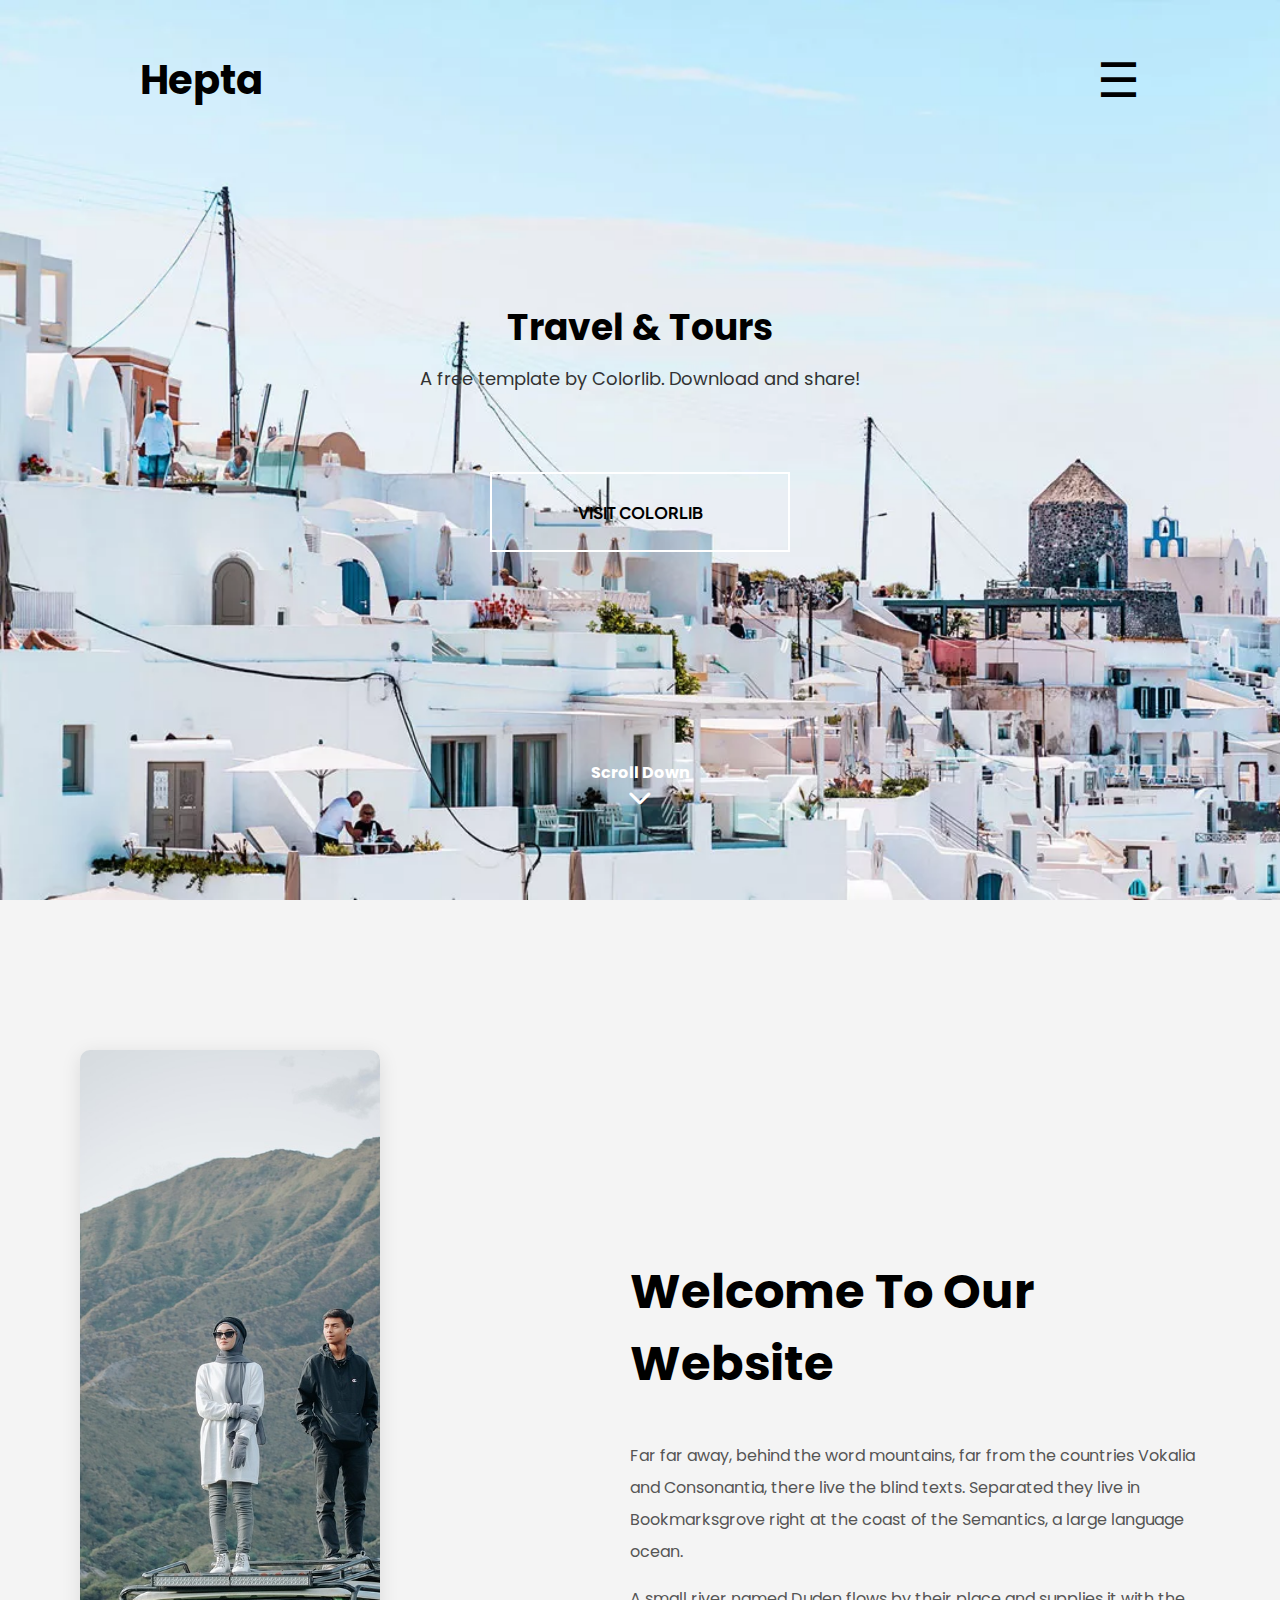
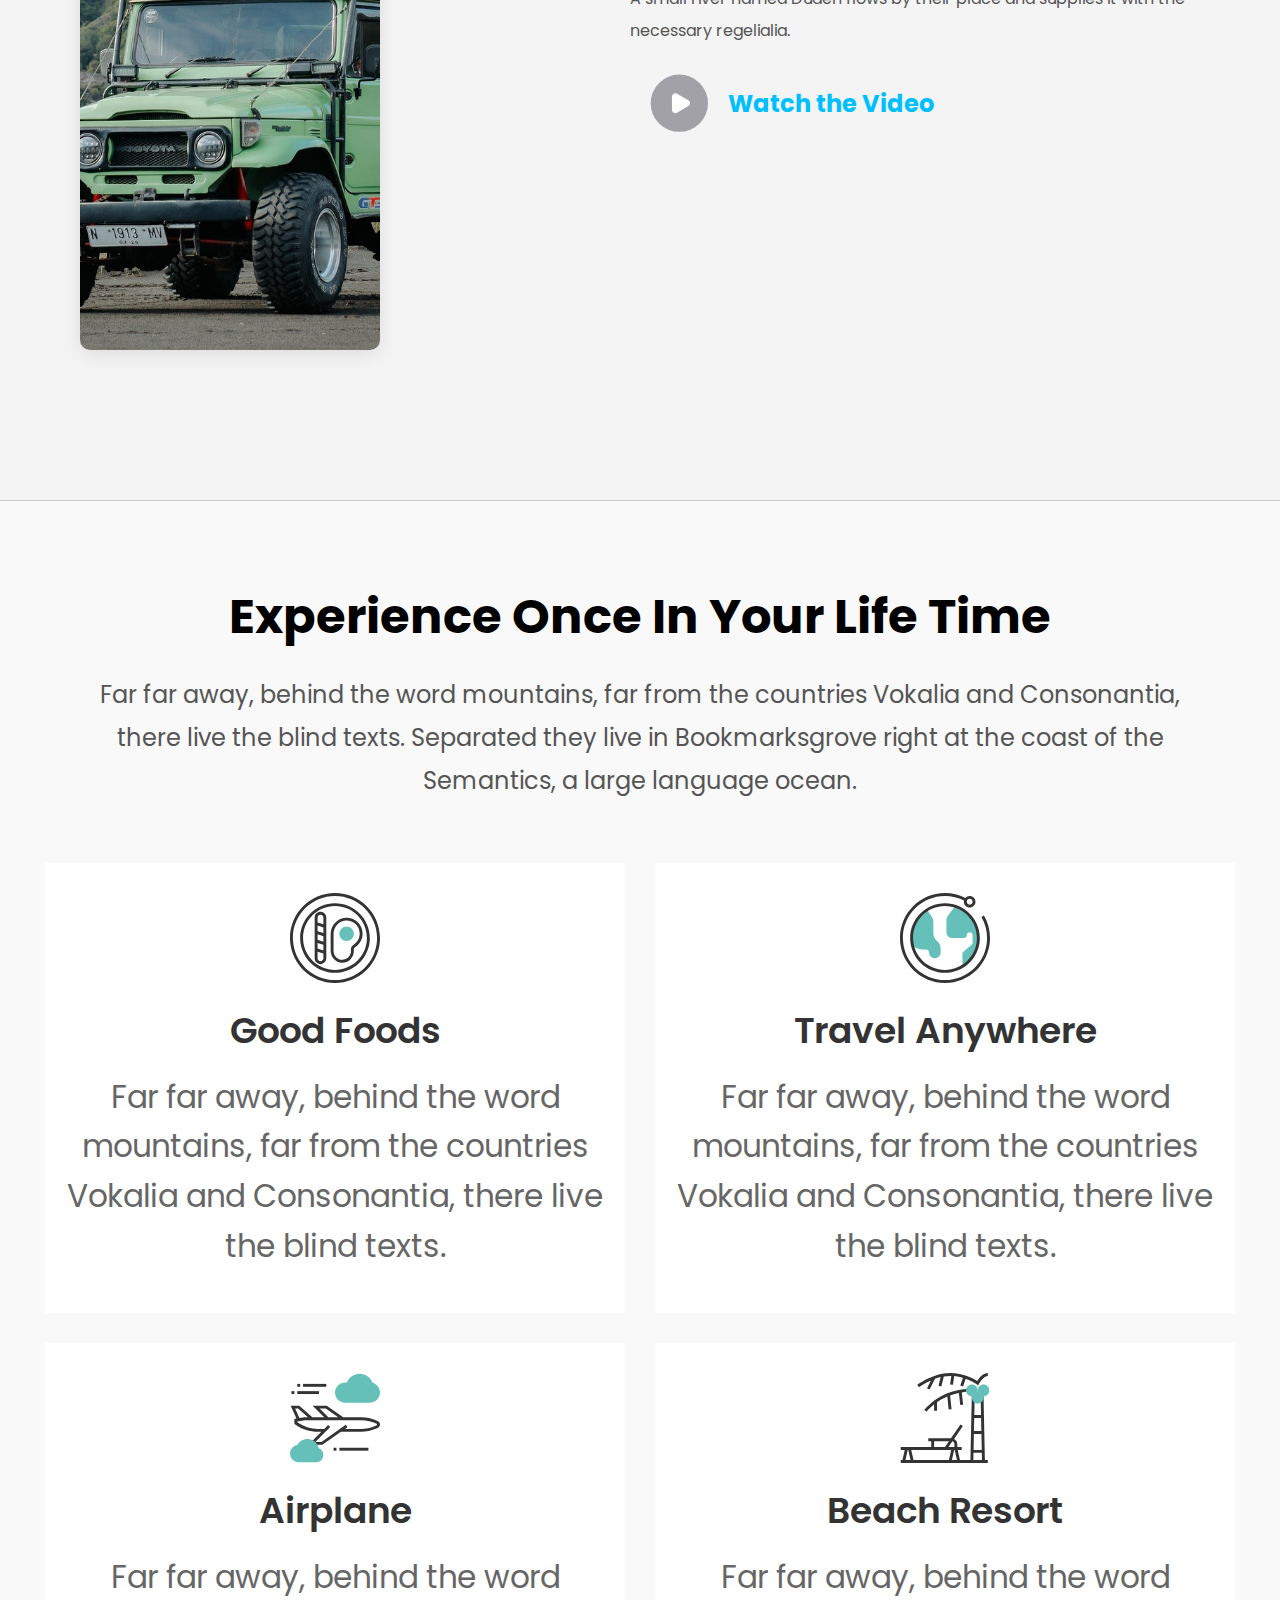
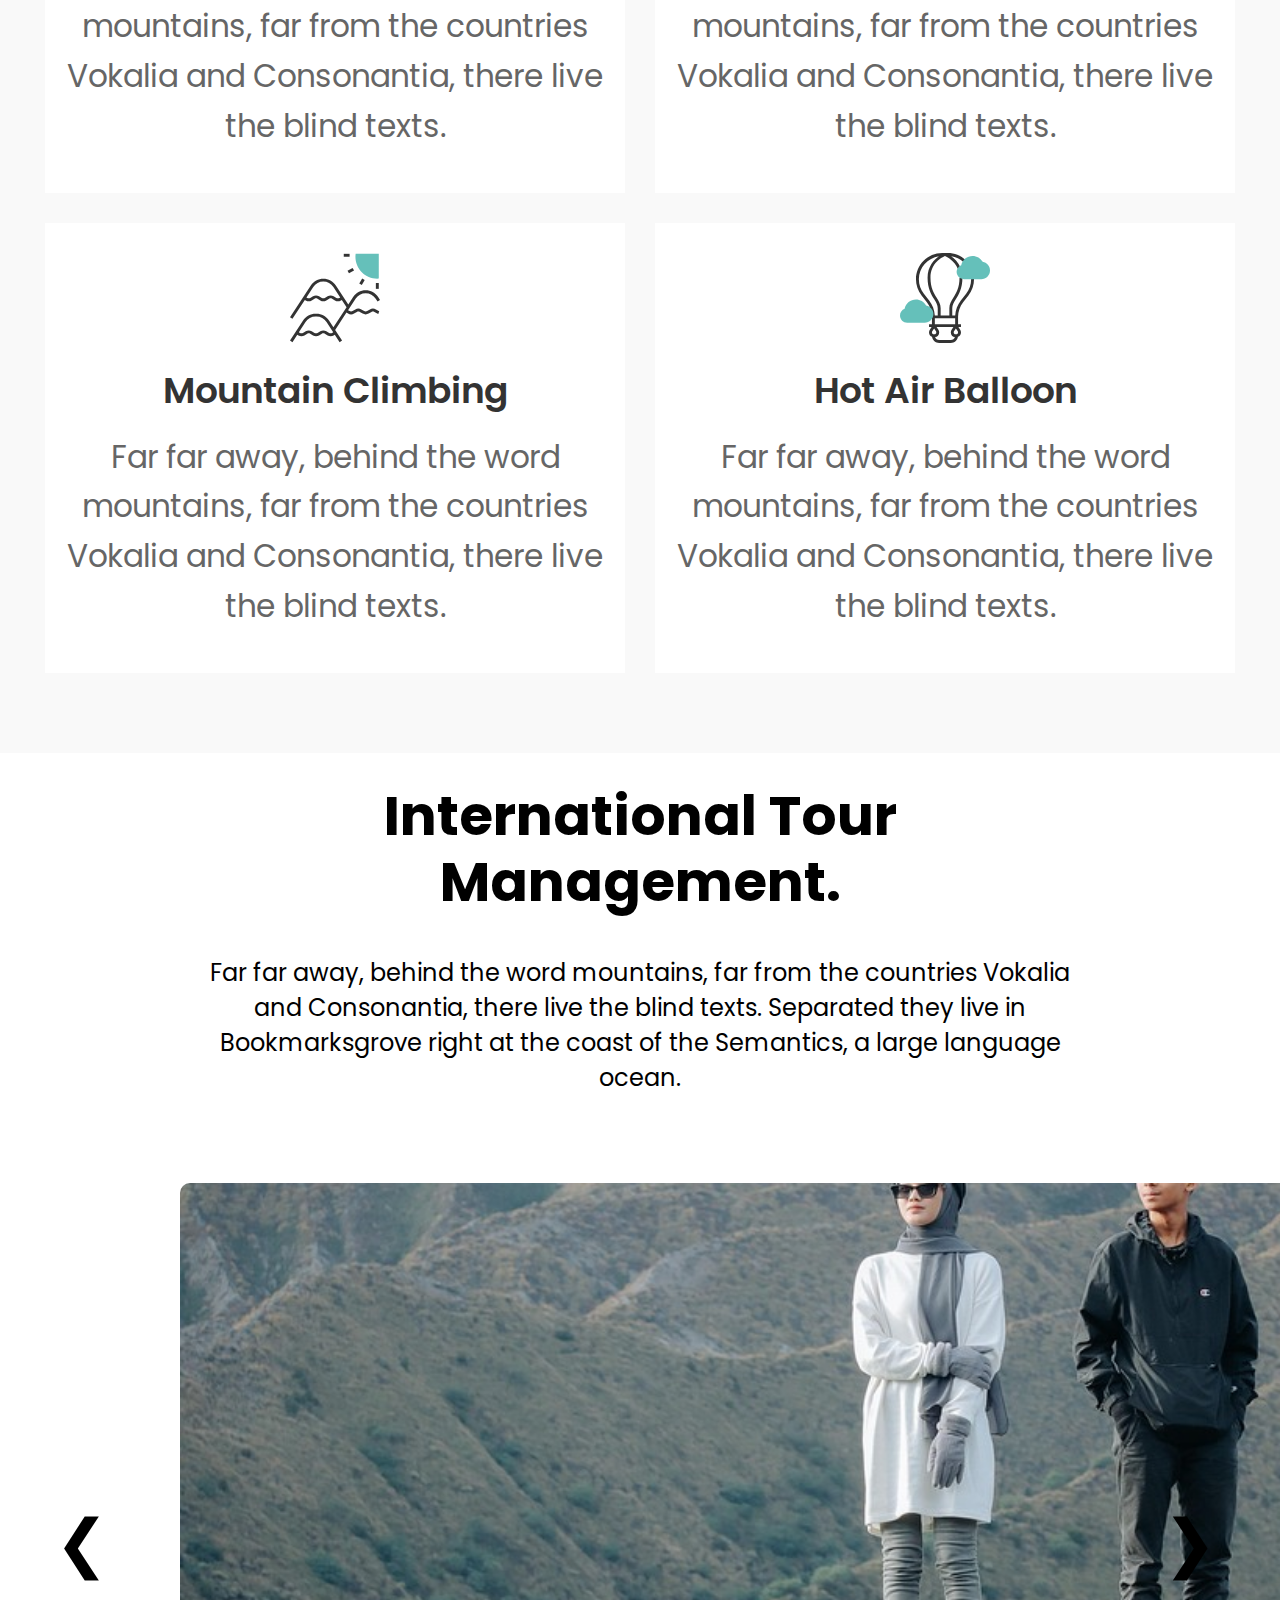
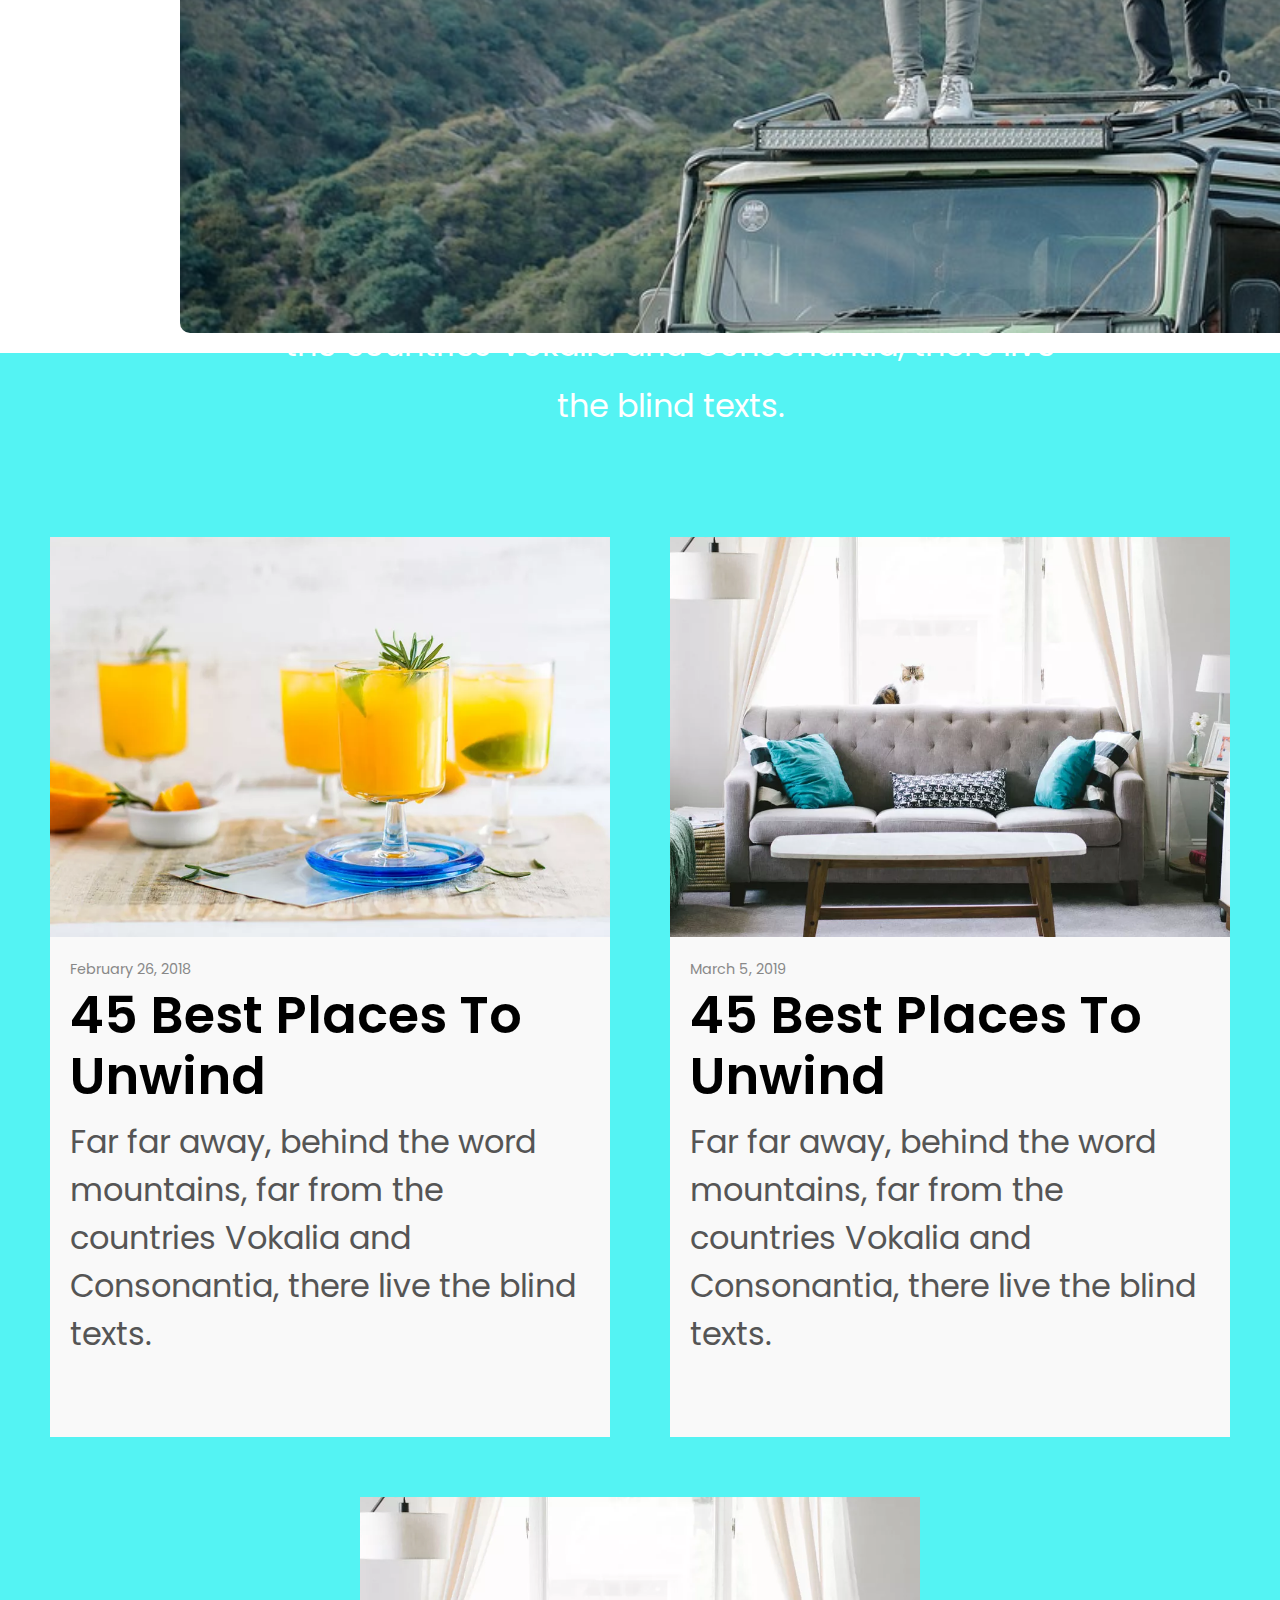
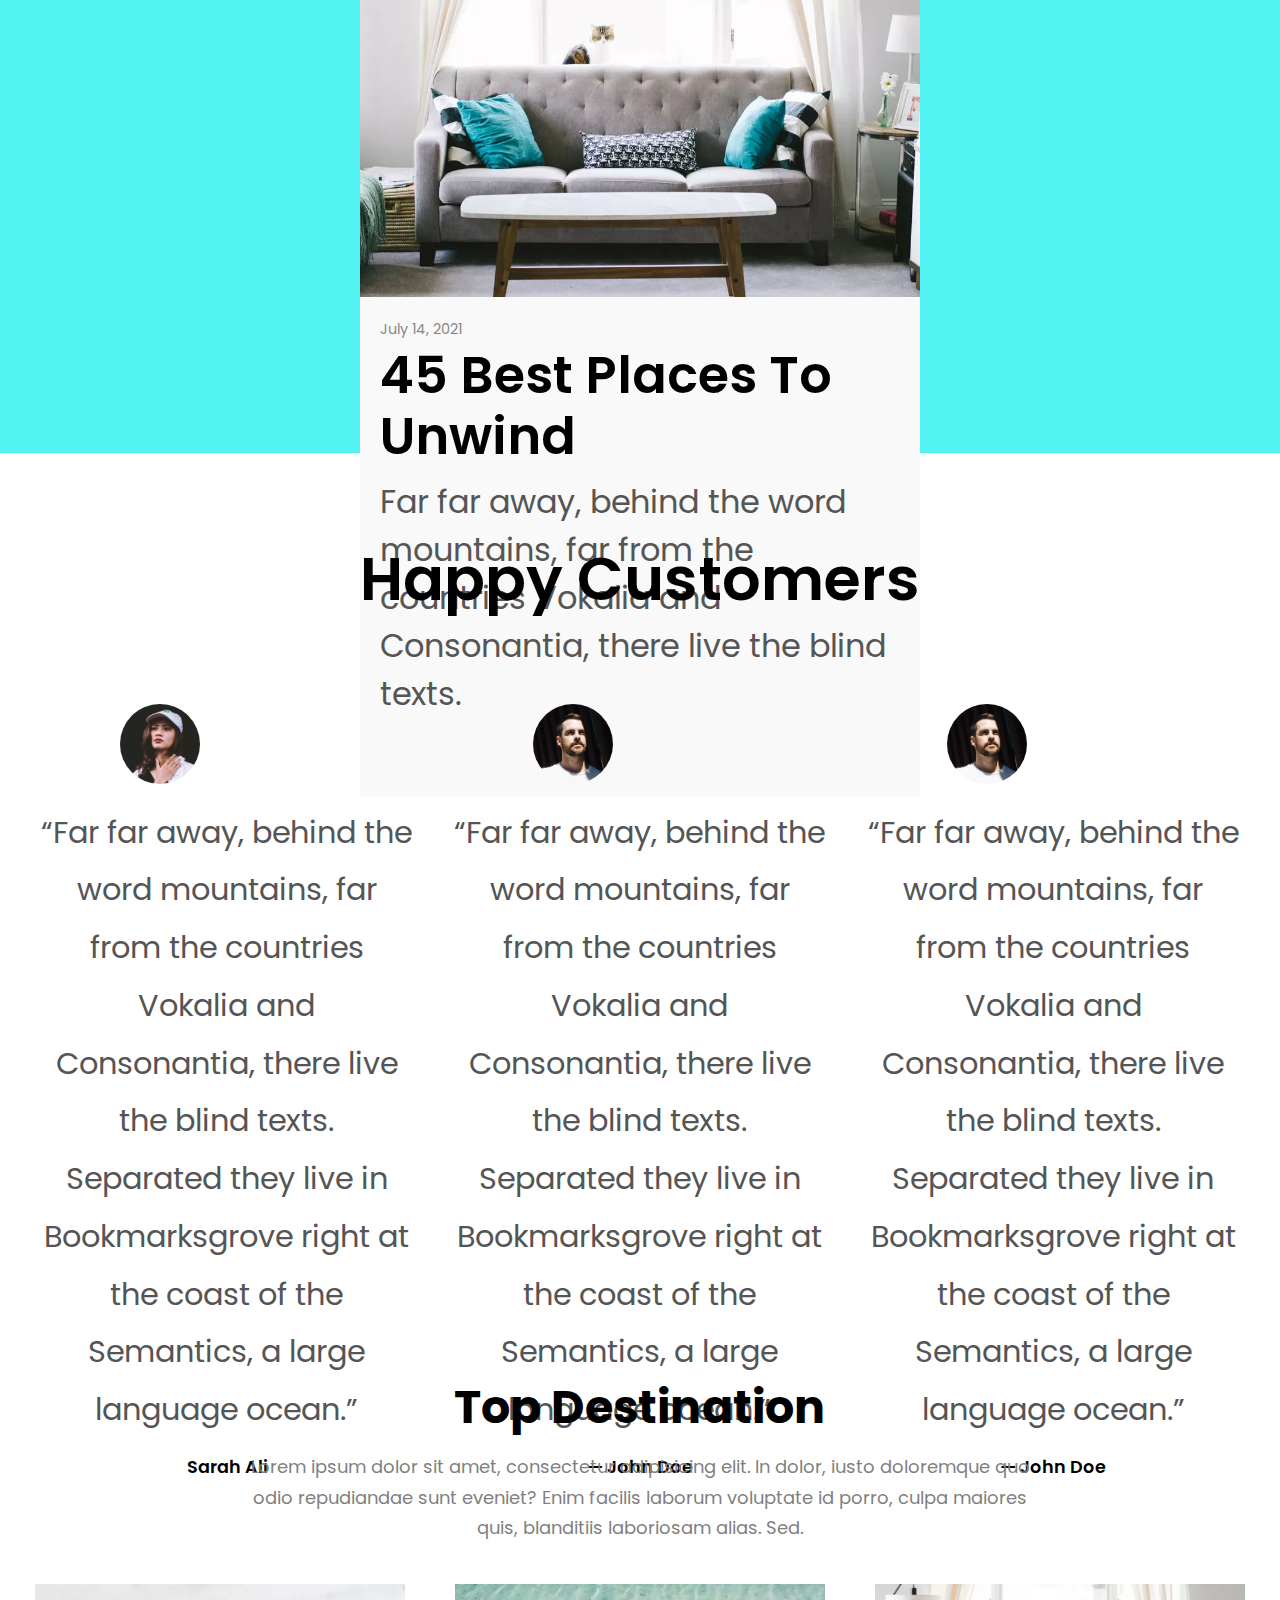
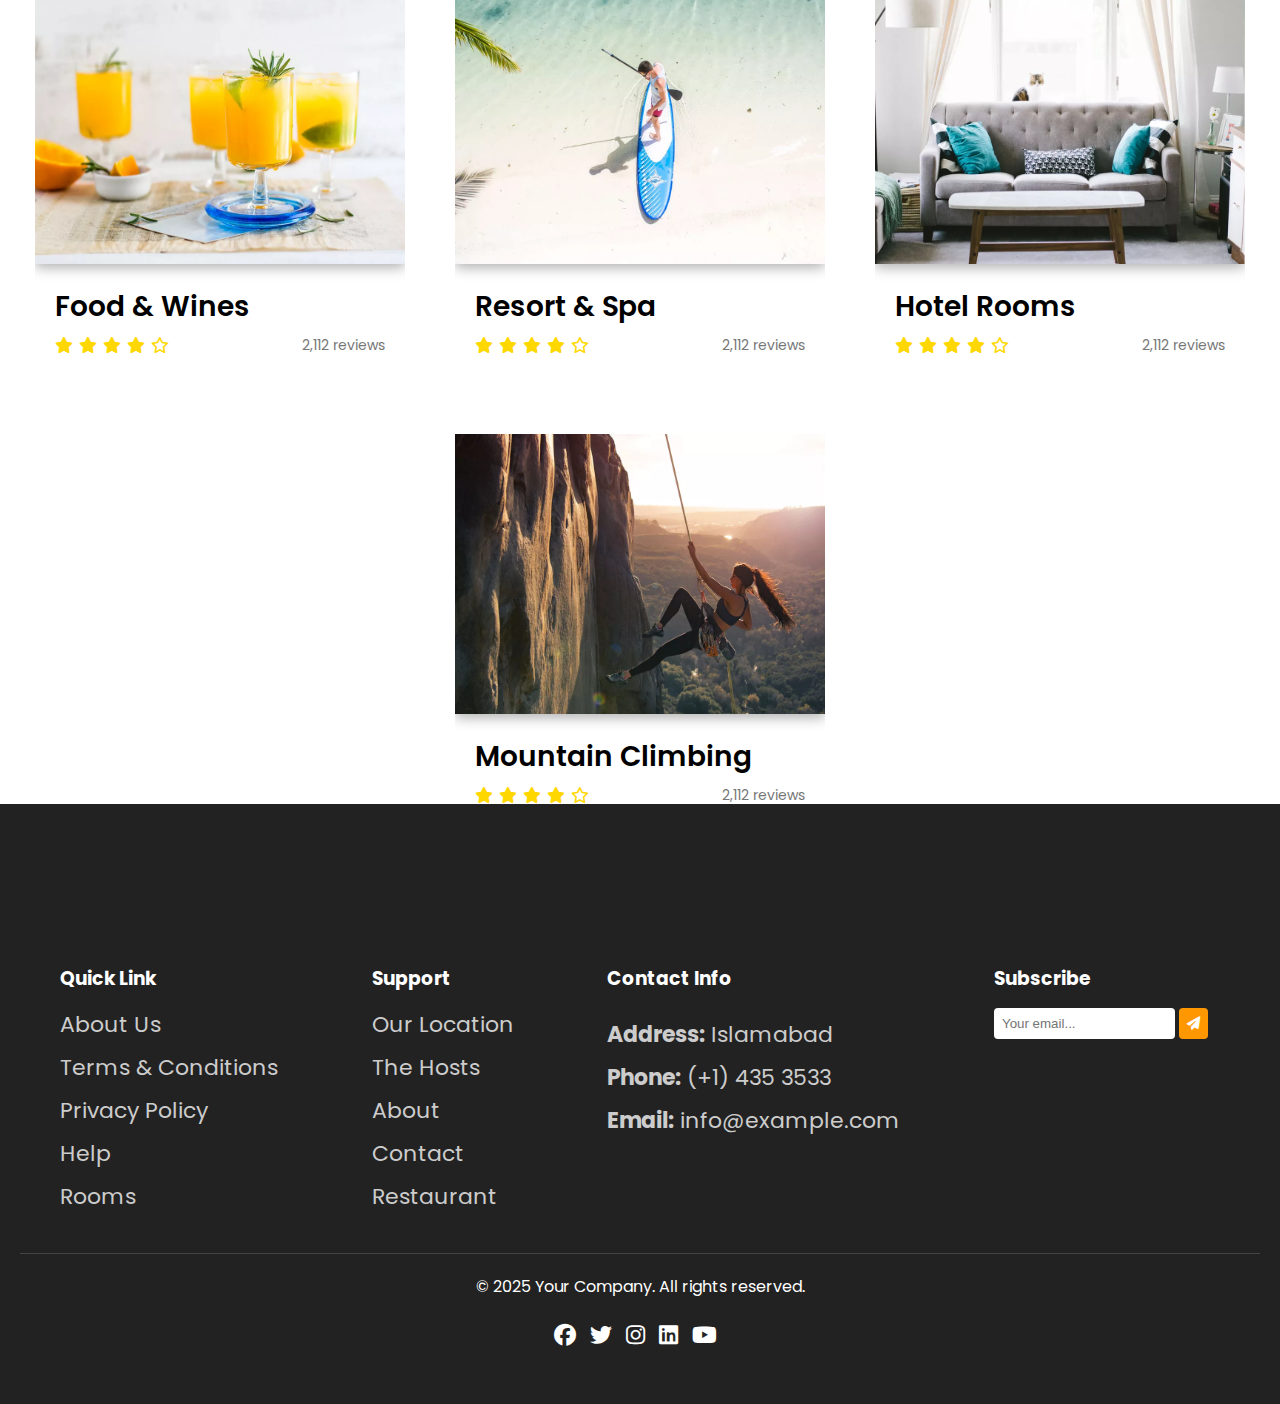
<file: Hepta/index.html>
<!DOCTYPE html>
<html lang="en">

<head>
    <meta charset="UTF-8" />
    <meta name="viewport" content="width=device-width, initial-scale=1.0" />
    <title>Hepta Website by Colorlib</title>

    <link rel="stylesheet" href="https://cdnjs.cloudflare.com/ajax/libs/font-awesome/6.4.0/css/all.min.css">
    <link href="https://fonts.googleapis.com/css2?family=Poppins:wght@400;600;800&display=swap" rel="stylesheet">
    <link href="https://fonts.googleapis.com/css2?family=Plus+Jakarta+Sans:wght@400;600;700&display=swap"
        rel="stylesheet">

    <link rel="stylesheet" href="style.css">

</head>

<body>

    <header class="header-section">
        <nav>
            <div class="logo">Hepta</div>

            <span class="toggle-btn">&#9776;</span>

            <div class="nav-links">
                <ul>
                    <li><a href="index.html" id="active">Home</a></li>
                    <li><a href="hotel.html">Hotels</a></li>
                    <li><a href="Abous-us.html">About Us</a></li>
                    <li><a href="gallery.html">Gallery</a></li>
                    <li><a href="news.html">News</a></li>
                    <li><a href="contact.html">Contact</a></li>
                </ul>
            </div>
        </nav>
        <div class="text-area">
            <h2>Travel & Tours</h2>
            <p>A free template by Colorlib. Download and share!</p>
            <button>Visit Colorlib</button>
        </div>
        <div class="scroll-down">
            <span>Scroll Down</span>
            <i class="fa-solid fa-chevron-down arrow"></i>
        </div>
    </header>
    <main>

        <section class="tour-section">
            <div class="image">
                <img src="images/mountain-7986371_1280.jpg" alt="">
            </div>

            <div class="tex">
                <h2 class="heading">Welcome To Our Website</h2>
                <p>
                    Far far away, behind the word mountains, far from the countries Vokalia and Consonantia,
                    there live the blind texts. Separated they live in Bookmarksgrove right at the coast of the
                    Semantics, a large language ocean.
                </p>
                <p>
                    A small river named Duden flows by their place and supplies it with the necessary regelialia.
                </p>

                <!-- Video Trigger Button -->
                <a class="video-icon" href="#" id="open-video">
                    <img src="images/play-icon.svg"> Watch the Video
                </a>

                <!-- Video Popup Modal -->
                <div class="video-popup" id="video-popup">
                    <div class="video-content">
                        <span class="close-btn" id="close-video">&times;</span>
                        <iframe id="youtube-video" width="660" height="615" src="" frameborder="0"
                            allow="accelerometer; autoplay; clipboard-write; encrypted-media; gyroscope; picture-in-picture"
                            allowfullscreen></iframe>
                    </div>
                </div>
            </div>
        </section>

        <section class="experince-section">
            <h2>Experience Once In Your Life Time</h2>
            <p>Far far away, behind the word mountains, far from the countries Vokalia and Consonantia, there live the
                blind texts. Separated they live in Bookmarksgrove right at the coast of the Semantics, a large language
                ocean.</p>
            <div class="cart-section">
                <!-- Card 1 -->
                <div class="card">
                    <div class="img">
                        <img src="images/001-breakfast.svg" alt="001-breakfast">
                    </div>
                    <h2>Good Foods</h2>
                    <p>Far far away, behind the word mountains, far from the countries Vokalia and Consonantia, there
                        live the blind texts.</p>
                </div>

                <!-- Card 2 -->
                <div class="card">
                    <div class="img">
                        <img src="images/travel.svg" alt="travel">
                    </div>
                    <h2>Travel Anywhere</h2>
                    <p>Far far away, behind the word mountains, far from the countries Vokalia and Consonantia, there
                        live the blind texts.</p>
                </div>

                <!-- Card 3 -->
                <div class="card">
                    <div class="img">
                        <img src="images/003-airplane.svg" alt="Airplane">
                    </div>
                    <h2>Airplane</h2>
                    <p>Far far away, behind the word mountains, far from the countries Vokalia and Consonantia, there
                        live the blind texts.</p>
                </div>
                <!-- Card 4 -->
                <div class="card">
                    <div class="img">
                        <img src="images/004-beach.svg" alt="004-beach">
                    </div>
                    <h2>Beach Resort</h2>
                    <p>Far far away, behind the word mountains, far from the countries Vokalia and Consonantia, there
                        live the blind texts.</p>
                </div>

                <!-- Card 5 -->
                <div class="card">
                    <div class="img">
                        <img src="images/005-mountains.svg" alt="Fresh Juice">
                    </div>
                    <h2>Mountain Climbing</h2>
                    <p>Far far away, behind the word mountains, far from the countries Vokalia and Consonantia, there
                        live the blind texts.</p>
                </div>
                <!-- Card 6 -->
                <div class="card">
                    <div class="img">
                        <img src="images/006-hot-air-balloon.svg" alt="006-hot-air-balloon">
                    </div>
                    <h2>Hot Air Balloon</h2>
                    <p>Far far away, behind the word mountains, far from the countries Vokalia and Consonantia, there
                        live the blind texts.</p>
                </div>
            </div>
        </section>

        <section class="mangement-section">
            <div class="header">
                <h1>International Tour Management.</h1>
                <p>
                    Far far away, behind the word mountains, far from the countries Vokalia and Consonantia,
                    there live the blind texts. Separated they live in Bookmarksgrove right at the coast of the
                    Semantics,
                    a large language ocean.
                </p>
            </div>

            <!-- Slider Wrapper -->
            <div class="slider-wrapper">
                <!-- Left Arrow -->
                <button class="slider-btn left" onclick="slideLeft()">&#10094;</button>

                <!-- Slider Container -->
                <div class="slider" id="slider">
                    <img src="images/mountain-7986371_1280.jpg" alt="">
                    <img src="images/traveler-4155514_1280.jpg" alt="">
                    <img src="images/traveler-4155514_1280.jpg" alt="">
                    <img src="images/traveler-4155514_1280.jpg" alt="">
                    <img src="images/traveler-4155514_1280.jpg" alt="">
                    <img src="images/traveler-4155514_1280.jpg" alt="">
                    <img src="images/mountain-7986371_1280.jpg" alt="">
                    <img src="images/mountain-7986371_1280.jpg" alt="">

                    <img src="images/mountain-7986371_1280.jpg" alt="">

                </div>
                <!-- Right Arrow -->
                <button class="slider-btn right" onclick="slideRight()">&#10095;</button>
            </div>
        </section>



        <section class="blog-section">
            <div class="blog-header">
                <h1>Recent Blog Posts</h1>
                <p>
                    Far far away, behind the word mountains, far from the countries Vokalia and Consonantia,
                    there live the blind texts.
                </p>
            </div>

            <div class="blog-cards">
                <div class="blog-card">
                    <img src="images/juice.webp" alt="Blog Image">
                    <span>February 26, 2018</span>
                    <a href="#">45 Best Places To Unwind</a>
                    <p>
                        Far far away, behind the word mountains, far from the countries Vokalia and Consonantia,
                        there live the blind texts.
                    </p>
                </div>

                <div class="blog-card">
                    <img src="images/img_3.jpg.webp" alt="Blog Image">
                    <span>March 5, 2019</span>
                    <a href="#">45 Best Places To Unwind</a>
                    <p>
                        Far far away, behind the word mountains, far from the countries Vokalia and Consonantia,
                        there live the blind texts.
                    </p>
                </div>
                <div class="blog-card">
                    <img src="images/img_3.jpg.webp" alt="Blog Image">
                    <span>July 14, 2021</span>
                    <a href="#">45 Best Places To Unwind</a>
                    <p>
                        Far far away, behind the word mountains, far from the countries Vokalia and Consonantia,
                        there live the blind texts.
                    </p>
                </div>
            </div>
        </section>


        <section class="happy-customers-section">
            <div class="container">
                <h2>Happy Customers</h2>

                <div class="customer-profile">
                    <div class="customer">
                        <img src="images/person_1.jpg.webp" alt="Customer 1">
                        <p>“Far far away, behind the word mountains, far from the countries Vokalia and Consonantia,
                            there live the blind texts. Separated they live in Bookmarksgrove right at the coast of
                            the Semantics, a large language ocean.”</p>
                        <h4>Sarah Ali</h4>
                    </div>
                    <div class="customer">
                        <img src="images/person_2.jpg.webp" alt="Customer 2">
                        <p>“Far far away, behind the word mountains, far from the countries Vokalia and Consonantia,
                            there live the blind texts. Separated they live in Bookmarksgrove right at the coast of
                            the Semantics, a large language ocean.”</p>
                        <h4>— John Doe</h4>
                    </div>
                    <div class="customer">
                        <img src="images/person_2.jpg.webp" alt="Customer 2">
                        <p>“Far far away, behind the word mountains, far from the countries Vokalia and Consonantia,
                            there live the blind texts. Separated they live in Bookmarksgrove right at the coast of
                            the Semantics, a large language ocean.”</p>
                        <h4>— John Doe</h4>
                    </div>
                </div>
            </div>
        </section>


        <section class="destination">
            <div class="destination-header">
                <h1>Top Destination</h1>
                <p>Lorem ipsum dolor sit amet, consectetur adipisicing elit. In dolor, iusto doloremque quo odio
                    repudiandae sunt eveniet? Enim facilis laborum voluptate id porro, culpa maiores quis,
                    blanditiis laboriosam alias. Sed.</p>
            </div>

            <div class="cards-section">
                <div class="distenatin-card">
                    <img src="images/juice.webp" alt="">
                    <a href="#">Food & Wines</a>
                    <div class="reviews">
                        <div class="rating-star">
                            <i class="fas fa-star"></i>
                            <i class="fas fa-star"></i>
                            <i class="fas fa-star"></i>
                            <i class="fas fa-star"></i>
                            <i class="far fa-star"></i>
                        </div>
                        <span>2,112 reviews</span>
                    </div>
                </div>
                <div class="distenatin-card">
                    <img src="images/img_2.jpg.webp" alt="">
                    <a href="#">Resort & Spa</a>
                    <div class="reviews">
                        <div class="rating-star">
                            <i class="fas fa-star"></i>
                            <i class="fas fa-star"></i>
                            <i class="fas fa-star"></i>
                            <i class="fas fa-star"></i>
                            <i class="far fa-star"></i>
                        </div>
                        <span>2,112 reviews</span>
                    </div>
                </div>
                <div class="distenatin-card">
                    <img src="images/img_3.jpg.webp" alt="">
                    <a href="#">Hotel Rooms</a>
                    <div class="reviews">
                        <div class="rating-star">
                            <i class="fas fa-star"></i>
                            <i class="fas fa-star"></i>
                            <i class="fas fa-star"></i>
                            <i class="fas fa-star"></i>
                            <i class="far fa-star"></i>
                        </div>
                        <span>2,112 reviews</span>
                    </div>
                </div>
                <div class="distenatin-card">
                    <img src="images/img_5.jpg.webp" alt="">
                    <a href="#">Mountain Climbing</a>
                    <div class="reviews">
                        <div class="rating-star">
                            <i class="fas fa-star"></i>
                            <i class="fas fa-star"></i>
                            <i class="fas fa-star"></i>
                            <i class="fas fa-star"></i>
                            <i class="far fa-star"></i>
                        </div>
                        <span>2,112 reviews</span>
                    </div>
                </div>
            </div>
        </section>

        <footer class="section footer-section">
            <div class="container">
                <div class="col-mb">
                    <h3>Quick Link</h3>
                    <ul class="links">
                        <li><a href="#">About Us</a></li>
                        <li><a href="#">Terms &amp; Conditions</a></li>
                        <li><a href="#">Privacy Policy</a></li>
                        <li><a href="#">Help</a></li>
                        <li><a href="#">Rooms</a></li>
                    </ul>
                </div>
                <div class="col-mb">
                    <h3>Support</h3>
                    <ul class="links">
                        <li><a href="#">Our Location</a></li>
                        <li><a href="#">The Hosts</a></li>
                        <li><a href="#">About</a></li>
                        <li><a href="#">Contact</a></li>
                        <li><a href="#">Restaurant</a></li>
                    </ul>
                </div>
                <div class="contact-info">
                    <h3>Contact Info</h3>
                    <p><strong>Address:</strong> Islamabad</p>
                    <p><strong>Phone:</strong> (+1) 435 3533</p>
                    <p><strong>Email:</strong> <a href="mailto:info@example.com">info@example.com</a></p>
                </div>
                <div class="col">
                    <h3>Subscribe</h3>
                    <form action="#" class="footer-newsletter">
                        <input type="email" placeholder="Your email..." required />
                        <button type="submit"><i class="fa fa-paper-plane"></i></button>
                    </form>
                </div>
            </div>
            <div class="row-2">
                <p>&copy; 2025 Your Company. All rights reserved.</p>
                <div class="social">
                    <a href="#"><i class="fab fa-facebook"></i></a>
                    <a href="#"><i class="fab fa-twitter"></i></a>
                    <a href="#"><i class="fab fa-instagram"></i></a>
                    <a href="#"><i class="fab fa-linkedin"></i></a>
                    <a href="#"><i class="fab fa-youtube"></i></a>
                </div>
            </div>
        </footer>

    </main>
    <script src="Assets/script.js"></script>
</body>

</html>
</file>
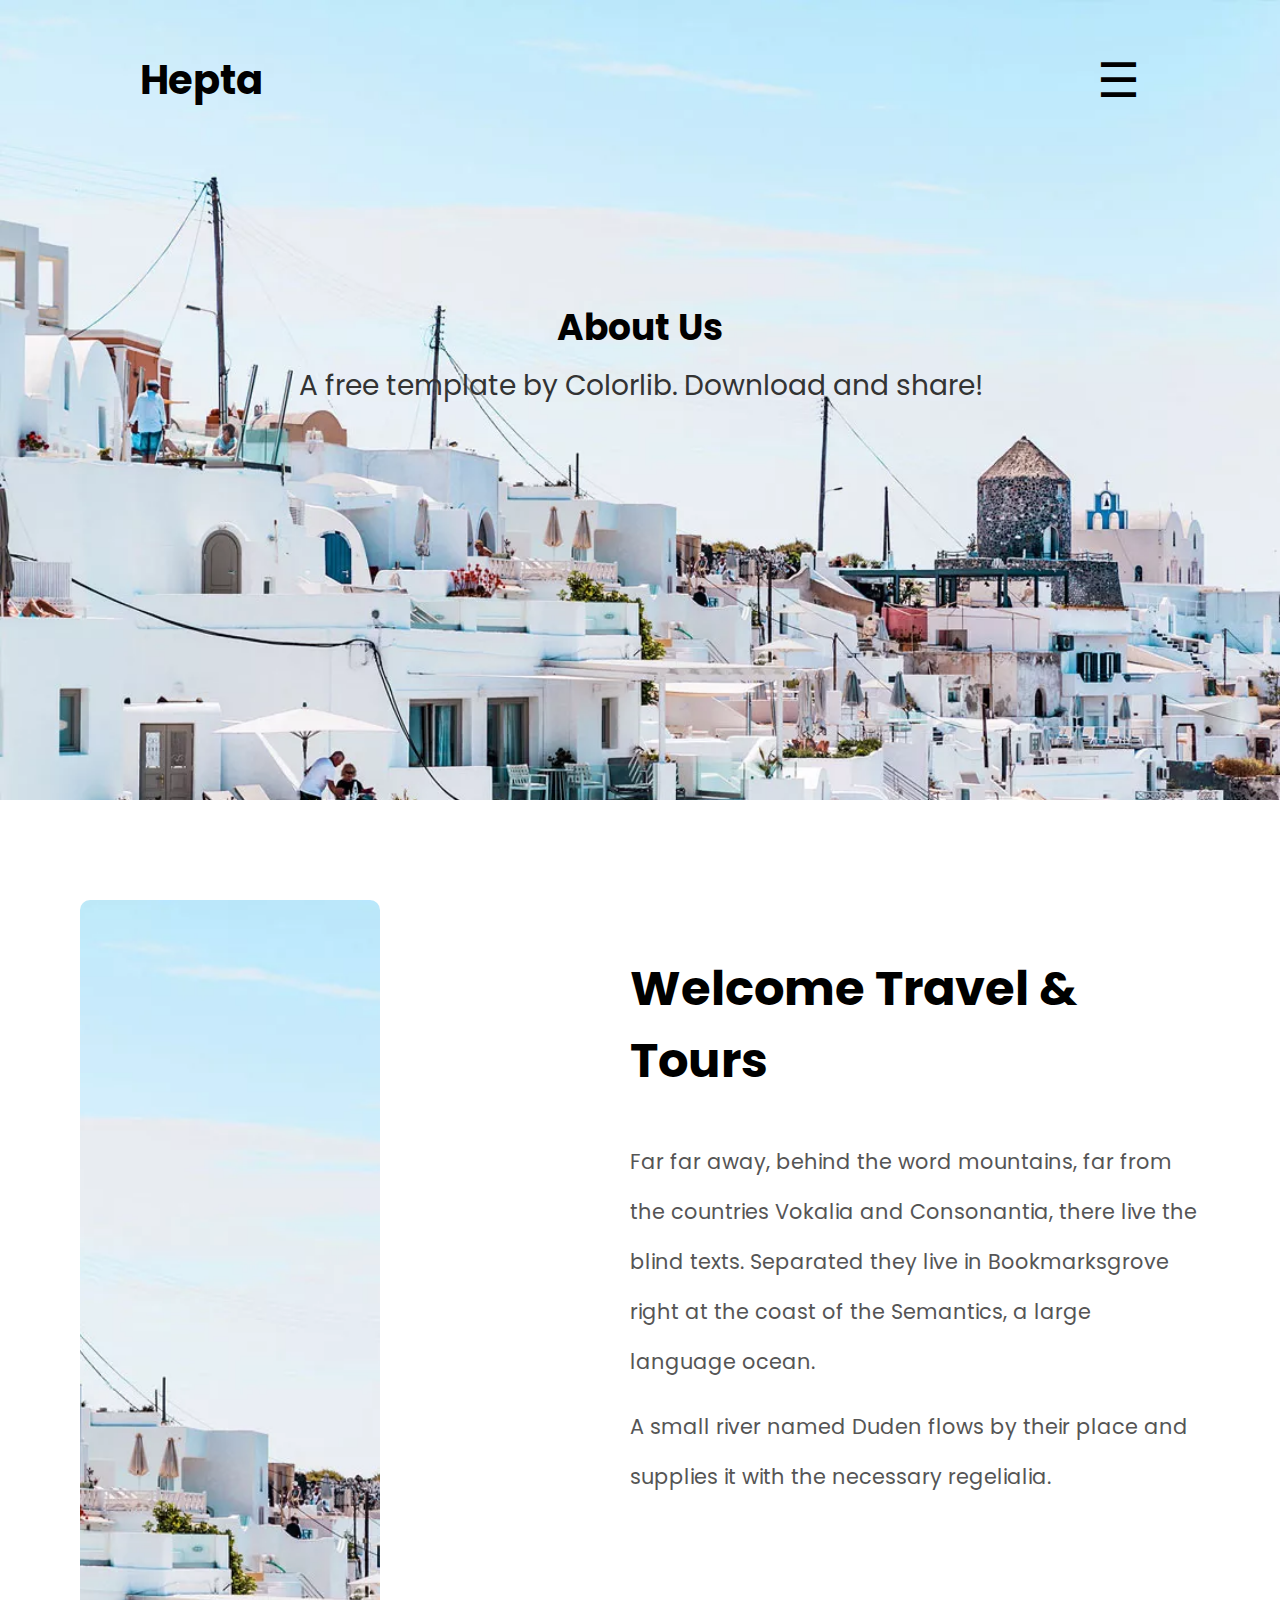
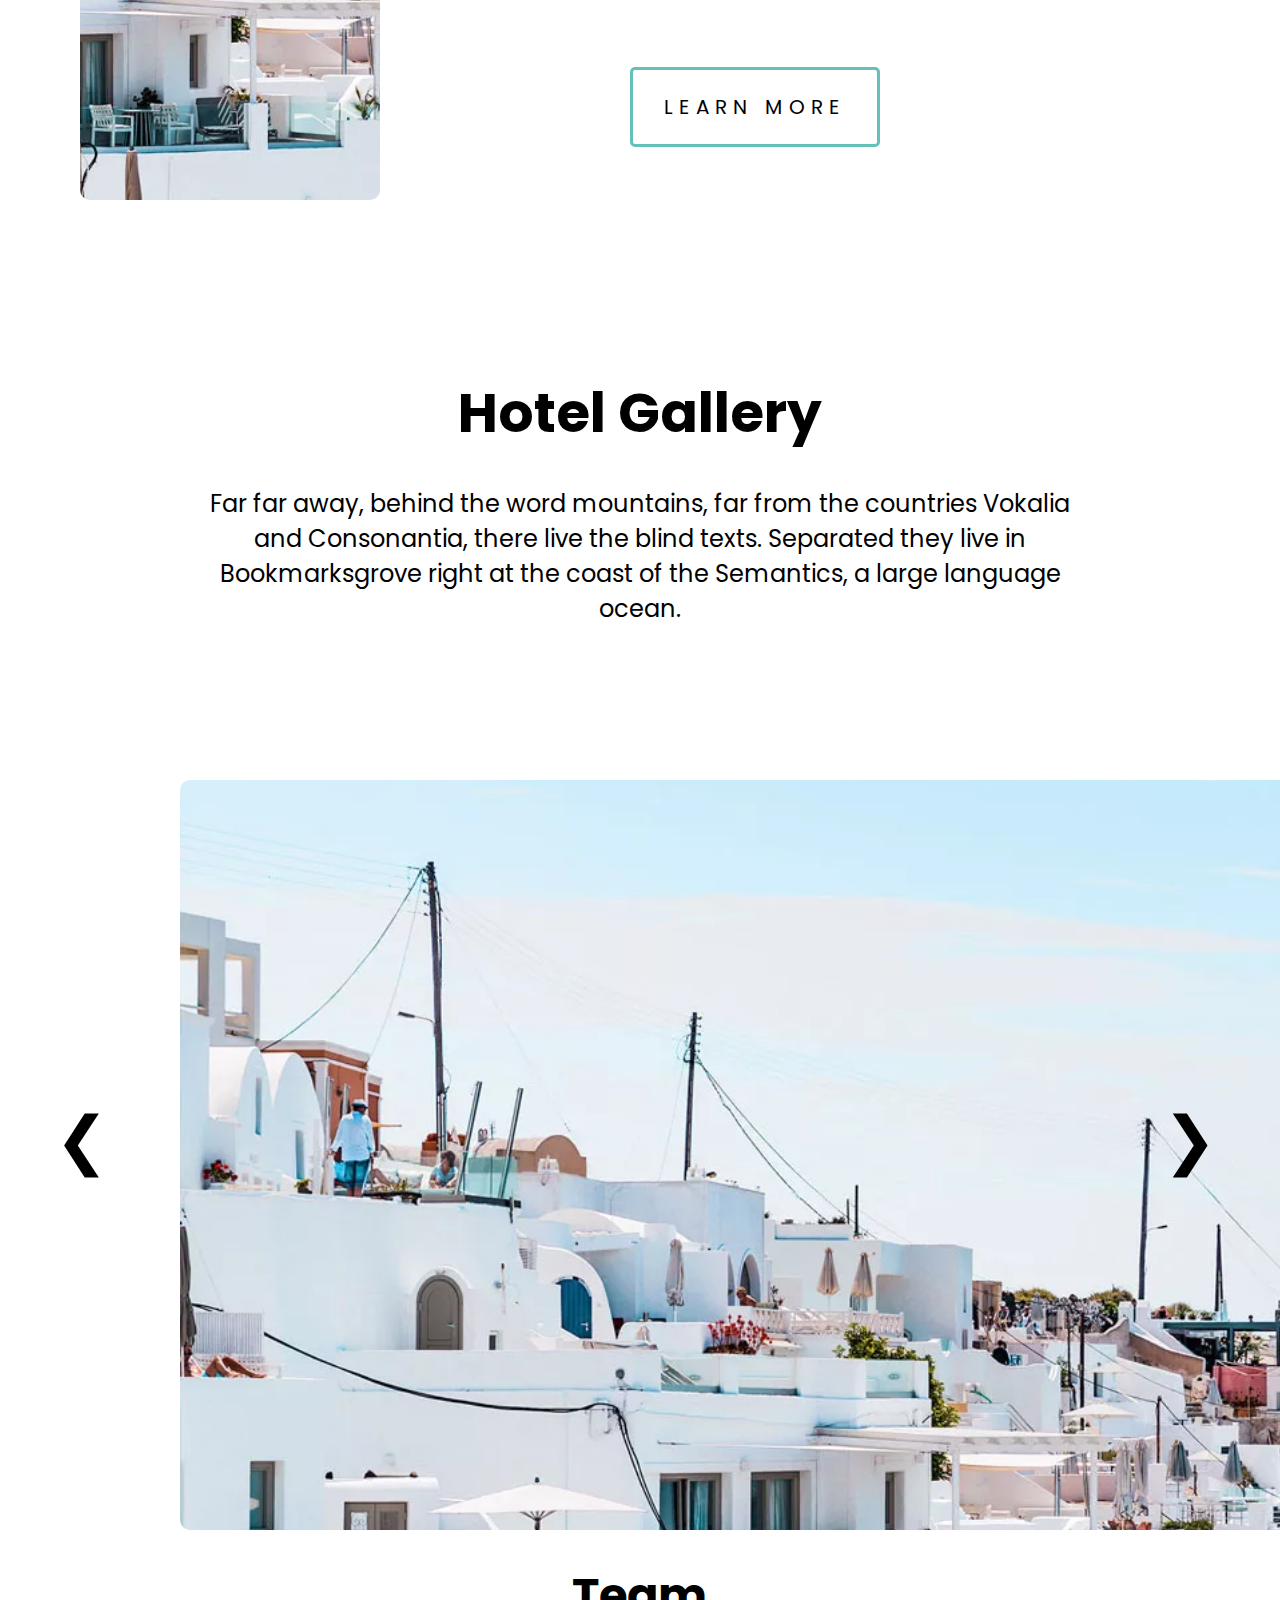
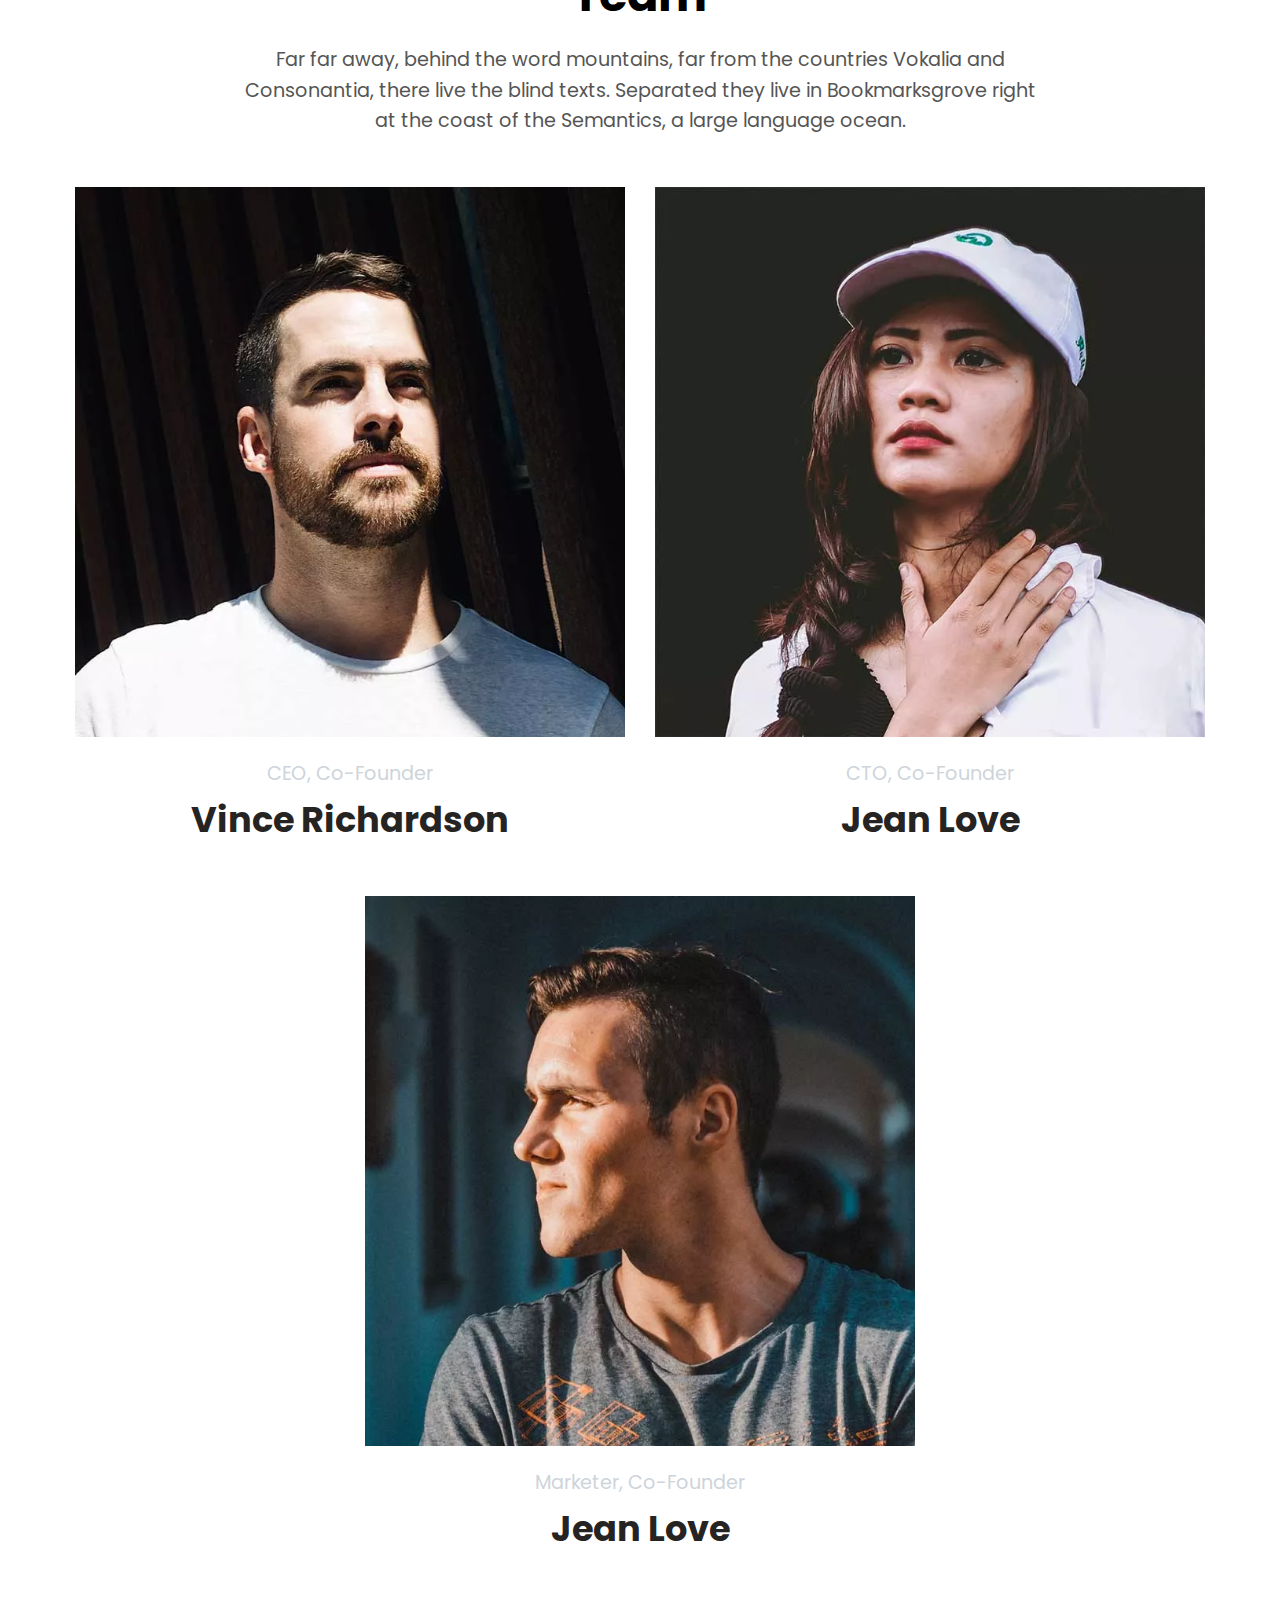
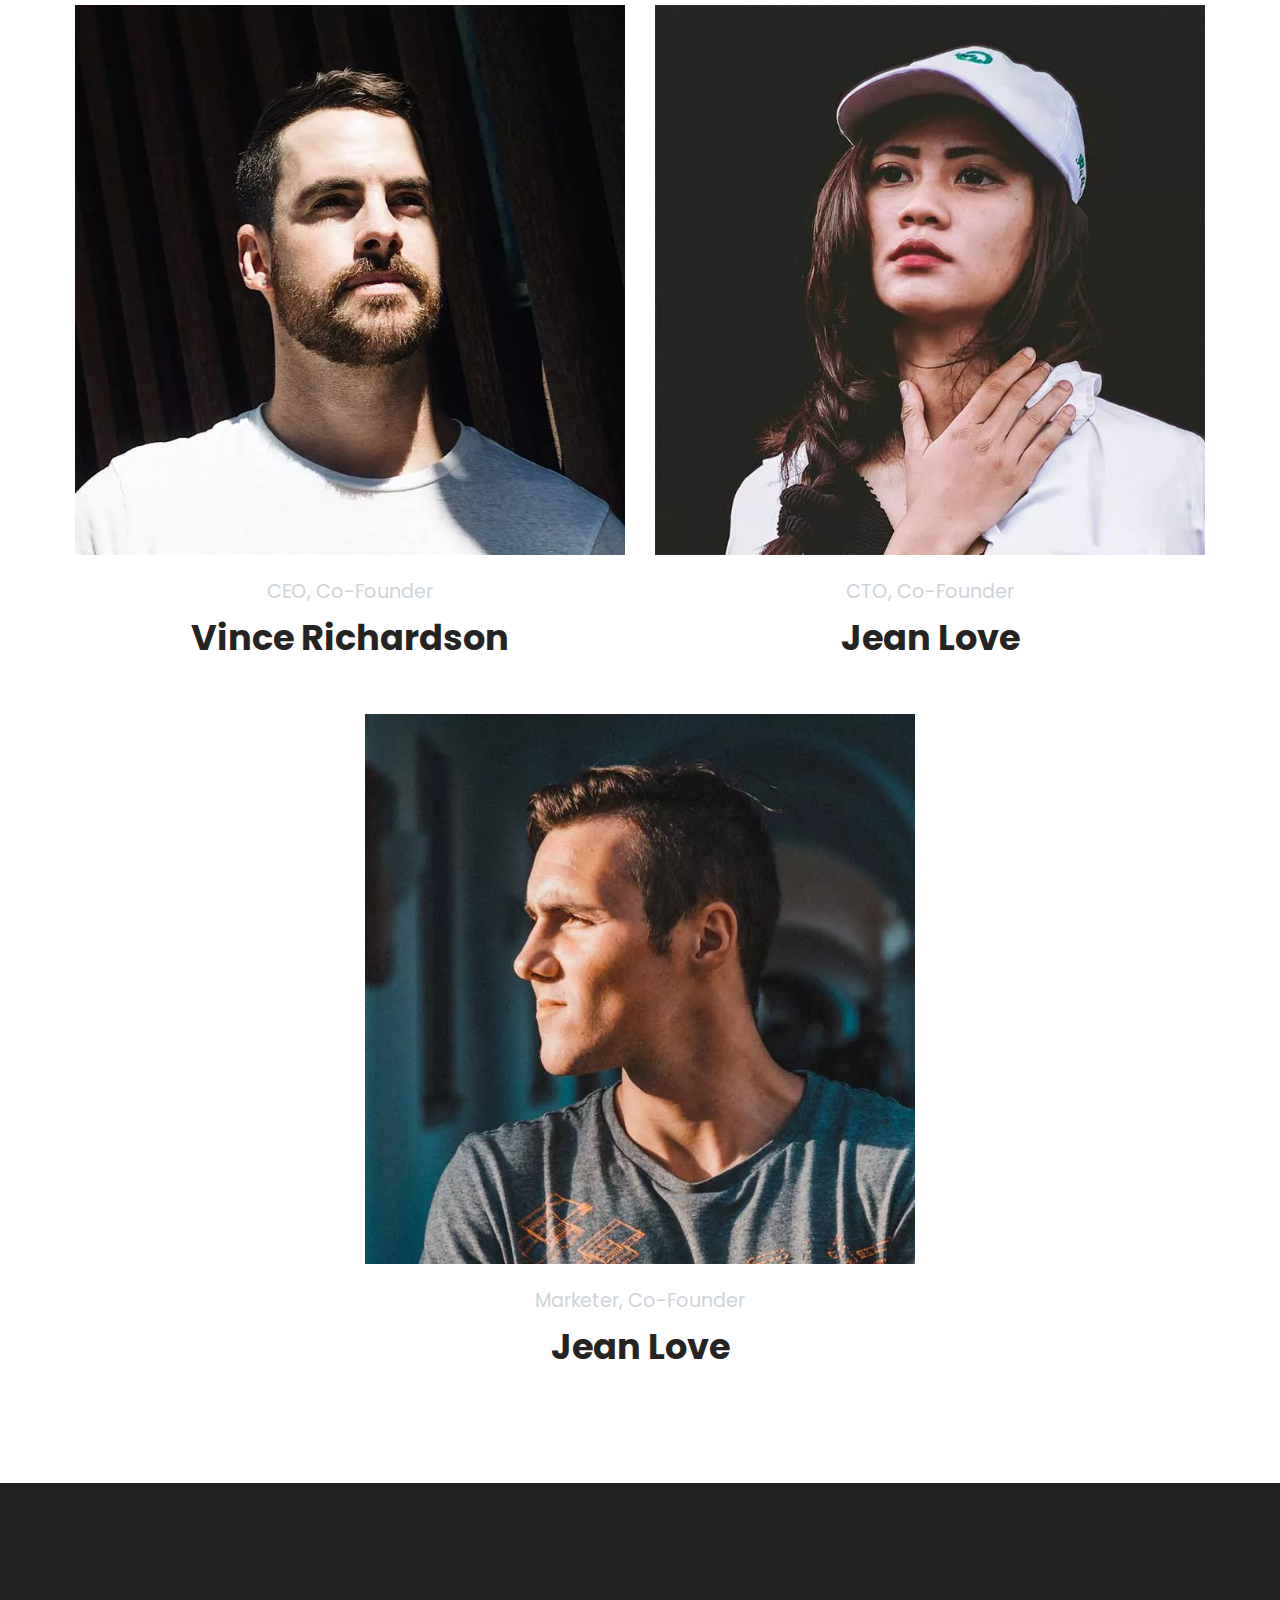
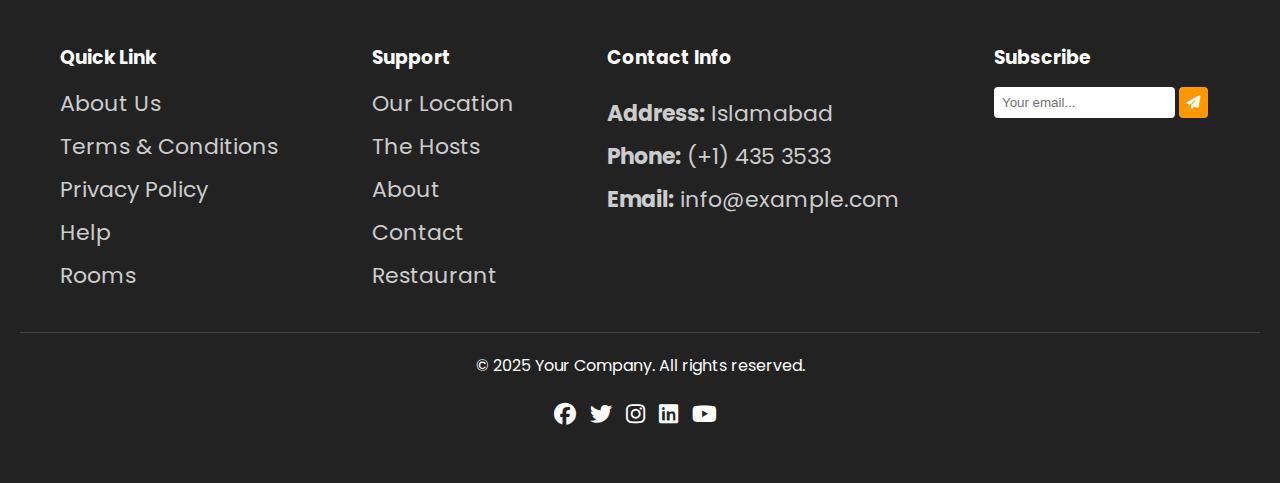
<file: Hepta/Abous-us.html>
<!DOCTYPE html>
<html lang="en">

<head>
    <meta charset="UTF-8">
    <meta name="viewport" content="width=device-width, initial-scale=1.0">
    <title>About Us</title>
    <!-- Google Fonts imports -->
    <link href="https://fonts.googleapis.com/css2?family=Mukta+Mahee&display=swap" rel="stylesheet">
    <link href="https://fonts.googleapis.com/css2?family=Poppins:wght@400;600;800&display=swap" rel="stylesheet">
    <link href="https://fonts.googleapis.com/css2?family=Plus+Jakarta+Sans:wght@400;600;700&display=swap"
        rel="stylesheet">
    <!-- Font Awesome for icons -->
    <link rel="stylesheet" href="https://cdnjs.cloudflare.com/ajax/libs/font-awesome/6.4.0/css/all.min.css">
    <link rel="stylesheet" href="about-us.css">
</head>

<body>
    <header class="header-section">
        <nav>
            <!-- Logo -->
            <div class="logo">Hepta</div>

            <span class="toggle-btn">&#9776;</span>

            <!-- Navigation links -->
            <div class="nav-links">
                <ul>
                    <li><a href="index.html">Home</a></li>
                    <li><a href="hotel.html">Hotels</a></li>
                    <li><a href="Abous-us.html"  id="active" >About Us</a></li>
                    <li><a href="gallery.html">Gallery</a></li>
                    <li><a href="news.html">News</a></li>

                    <li><a href="#">Contact</a></li>
                </ul>
            </div>
        </nav>

        <!-- Hero text area -->
        <div class="text-area">
            <h2>About Us</h2>
            <p>A free template by Colorlib. Download and share!</p>
        </div>
    </header>

    <main>
        <!-- First room showcase section (Family Room) -->
        <section class="tour-section">
            <div class="image">
                <img src="About/slider-1.jpg.webp" alt="Family Room">
            </div>
            <div class="tex">
                <h2 class="heading">Welcome Travel & Tours</h2>
                <p>
                    Far far away, behind the word mountains, far from the countries Vokalia and Consonantia,
                    there live the blind texts. Separated they live in Bookmarksgrove right at the coast of the
                    Semantics, a large language ocean.
                </p>
                <p>
                    A small river named Duden flows by their place and supplies it with the necessary regelialia.
                </p>
                <a class="learn-btn" href="#">Learn More</a>
            </div>
        </section>


        <!-- Hotel gallery section with slider -->
        <section class="mangement-section">
            <div class="header">
                <h1>Hotel Gallery</h1>
                <p>
                    Far far away, behind the word mountains, far from the countries Vokalia and Consonantia,
                    there live the blind texts. Separated they live in Bookmarksgrove right at the coast of the
                    Semantics, a large language ocean.
                </p>
            </div>
            <!-- Slider Wrapper -->
            <div class="slider-wrapper">
                <!-- Left Arrow Button -->
                <button class="slider-btn left" onclick="slideLeft()">&#10094;</button>

                <!-- Slider Container with images -->
                <div class="slider" id="slider">
                    <img src="About/slider-1.jpg.webp" alt="Hotel image">
                    <img src="About/slider-1.jpg.webp" alt="Hotel image">
                    <img src="About/slider-2.jpg.webp" alt="Hotel image">
                    <img src="About/slider-2.jpg.webp" alt="Hotel image">
                    <img src="images/traveler-4155514_1280.jpg" alt="Traveler">
                    <img src="images/traveler-4155514_1280.jpg" alt="Traveler">
                    <img src="images/mountain-7986371_1280.jpg" alt="Mountain">
                    <img src="images/mountain-7986371_1280.jpg" alt="Mountain">
                    <img src="images/mountain-7986371_1280.jpg" alt="Mountain">
                </div>
                <!-- Right Arrow Button -->
                <button class="slider-btn right" onclick="slideRight()">&#10095;</button>
            </div>
        </section>
<section class="team-section">
    <div class="team-header">
        <h1>Team</h1>
        <p>
            Far far away, behind the word mountains, far from the countries Vokalia and Consonantia,
            there live the blind texts. Separated they live in Bookmarksgrove right at the coast
            of the Semantics, a large language ocean.
        </p>
    </div>

    <div class="our-team">
        <div class="person">
            <img src="About/person_2.jpg.webp" alt="Portrait of Vince Richardson">
            <p class="job-title">CEO, Co-Founder</p>
            <h4>Vince Richardson</h4>
        </div>

        <div class="person">
            <img src="About/person_1.jpg.webp" alt="Portrait of Jean Love">
            <p class="job-title">CTO, Co-Founder</p>
            <h4>Jean Love</h4>
        </div>

        <div class="person">
            <img src="About/person_3.jpg.webp" alt="Portrait of Jean Love">
            <p class="job-title">Marketer, Co-Founder</p>
            <h4>Jean Love</h4>
        </div>
    </div>

    
    <div class="our-team">
        <div class="person">
            <img src="About/person_2.jpg.webp" alt="Portrait of Vince Richardson">
            <p class="job-title">CEO, Co-Founder</p>
            <h4>Vince Richardson</h4>
        </div>

        <div class="person">
            <img src="About/person_1.jpg.webp" alt="Portrait of Jean Love">
            <p class="job-title">CTO, Co-Founder</p>
            <h4>Jean Love</h4>
        </div>

        <div class="person">
            <img src="About/person_3.jpg.webp" alt="Portrait of Jean Love">
            <p class="job-title">Marketer, Co-Founder</p>
            <h4>Jean Love</h4>
        </div>
    </div>
</section>

        <!-- Footer section -->
        <footer class="section footer-section">
            <div class="container">
                <!-- Quick Links column -->
                <div class="col-mb">
                    <h3>Quick Link</h3>
                    <ul class="links">
                        <li><a href="#">About Us</a></li>
                        <li><a href="#">Terms &amp; Conditions</a></li>
                        <li><a href="#">Privacy Policy</a></li>
                        <li><a href="#">Help</a></li>
                        <li><a href="#">Rooms</a></li>
                    </ul>
                </div>
                
                <!-- Support column -->
                <div class="col-mb">
                    <h3>Support</h3>
                    <ul class="links">
                        <li><a href="#">Our Location</a></li>
                        <li><a href="#">The Hosts</a></li>
                        <li><a href="#">About</a></li>
                        <li><a href="#">Contact</a></li>
                        <li><a href="#">Restaurant</a></li>
                    </ul>
                </div>
                
                <!-- Contact Info column -->
                <div class="contact-info">
                    <h3>Contact Info</h3>
                    <p><strong>Address:</strong> Islamabad</p>
                    <p><strong>Phone:</strong> (+1) 435 3533</p>
                    <p><strong>Email:</strong> <a href="mailto:info@example.com">info@example.com</a></p>
                </div>
                
                <!-- Newsletter subscription column -->
                <div class="col">
                    <h3>Subscribe</h3>
                    <form action="#" class="footer-newsletter">
                        <input type="email" placeholder="Your email..." required />
                        <button type="submit"><i class="fa fa-paper-plane"></i></button>
                    </form>
                </div>
            </div>
            
            <!-- Footer bottom row with copyright and social links -->
            <div class="row-2">
                <p>&copy; 2025 Your Company. All rights reserved.</p>
                <div class="social">
                    <a href="#"><i class="fab fa-facebook"></i></a>
                    <a href="#"><i class="fab fa-twitter"></i></a>
                    <a href="#"><i class="fab fa-instagram"></i></a>
                    <a href="#"><i class="fab fa-linkedin"></i></a>
                    <a href="#"><i class="fab fa-youtube"></i></a>
                </div>
            </div>
        </footer>
    </main>
    
    <!-- JavaScript file -->
    <script src="Assets/script.js"></script>

    <script>
  let currentSlide = 0;
  const slides = document.querySelectorAll('#slider img');

  function showSlide(index) {
    slides.forEach((slide, i) => {
      slide.classList.remove('active');
      if (i === index) {
        slide.classList.add('active');
      }
    });
  }

  function slideRight() {
    currentSlide = (currentSlide + 1) % slides.length;
    showSlide(currentSlide);
  }

  function slideLeft() {
    currentSlide = (currentSlide - 1 + slides.length) % slides.length;
    showSlide(currentSlide);
  }

  // Initialize first image as active on page load
  window.addEventListener('DOMContentLoaded', () => {
    showSlide(currentSlide);
  });
</script>

    </main>
    <script src="script.js"></script>


</body>

</html>
</file>
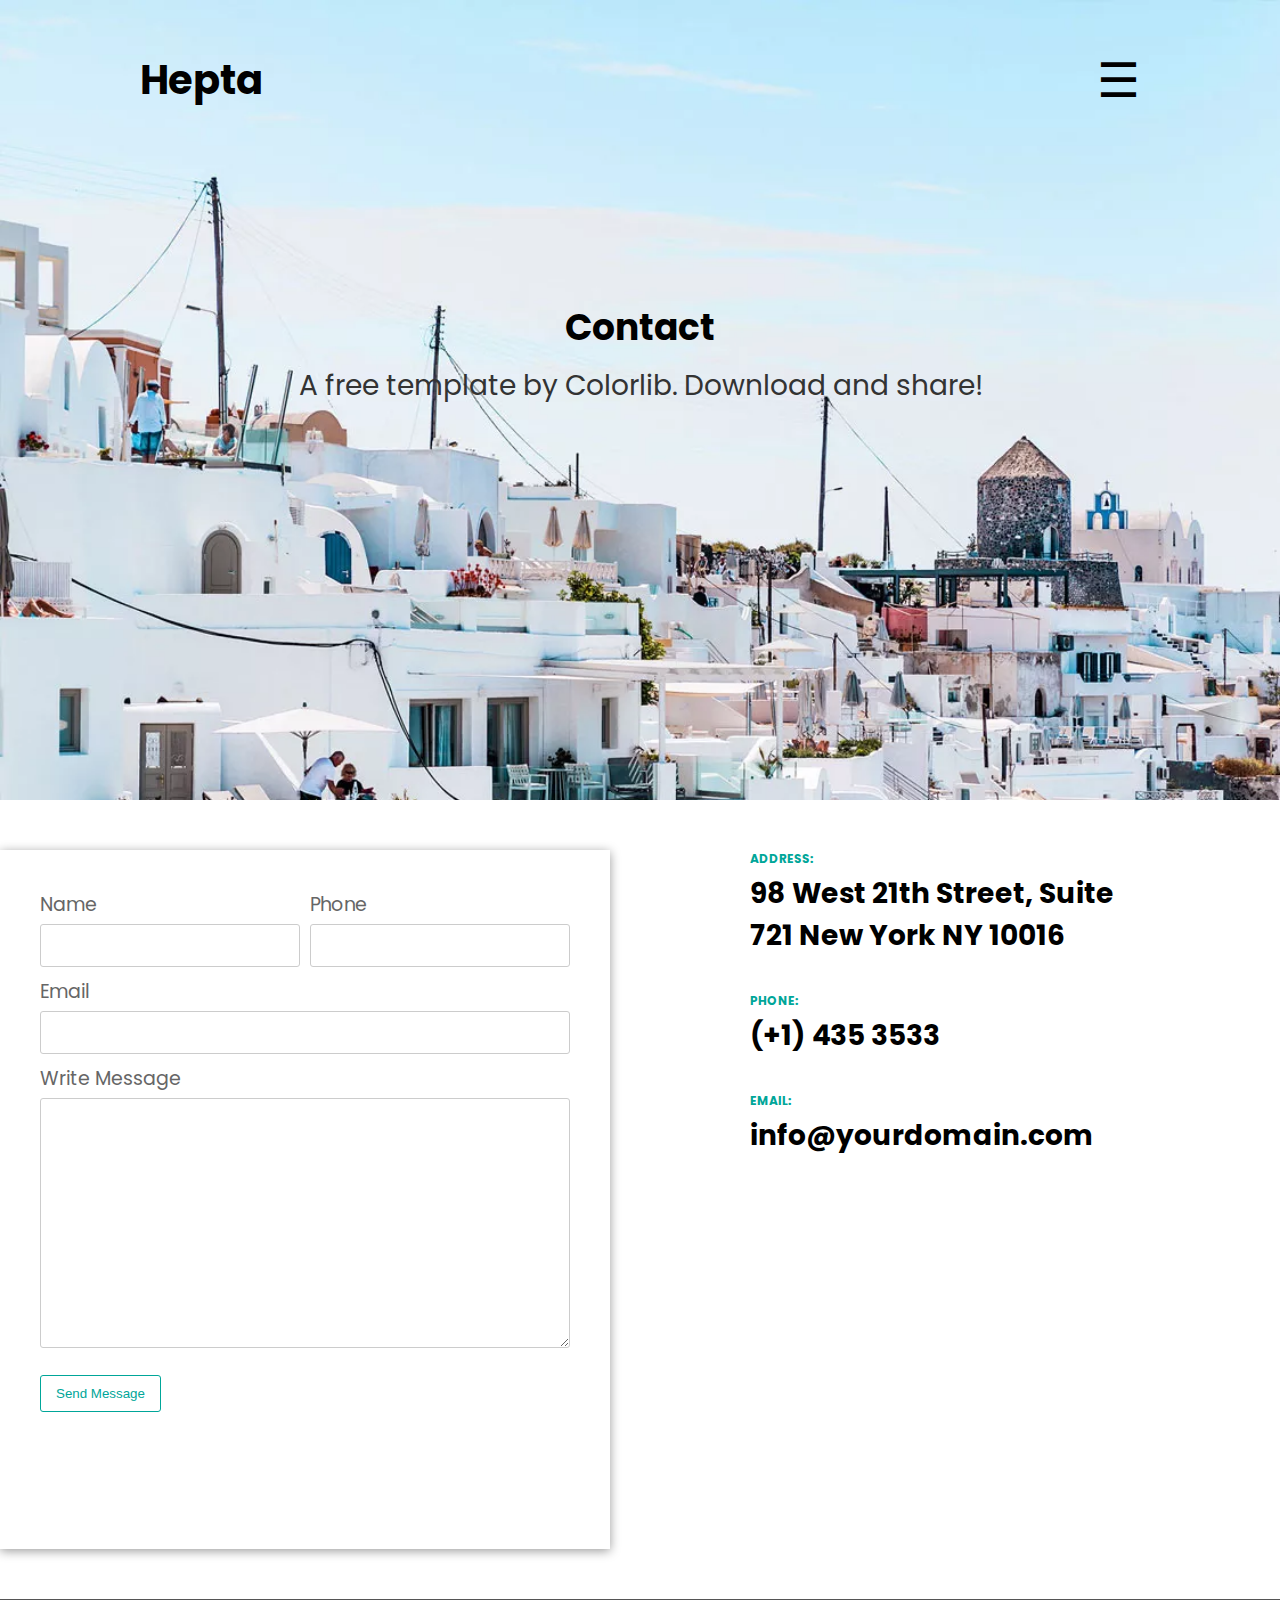
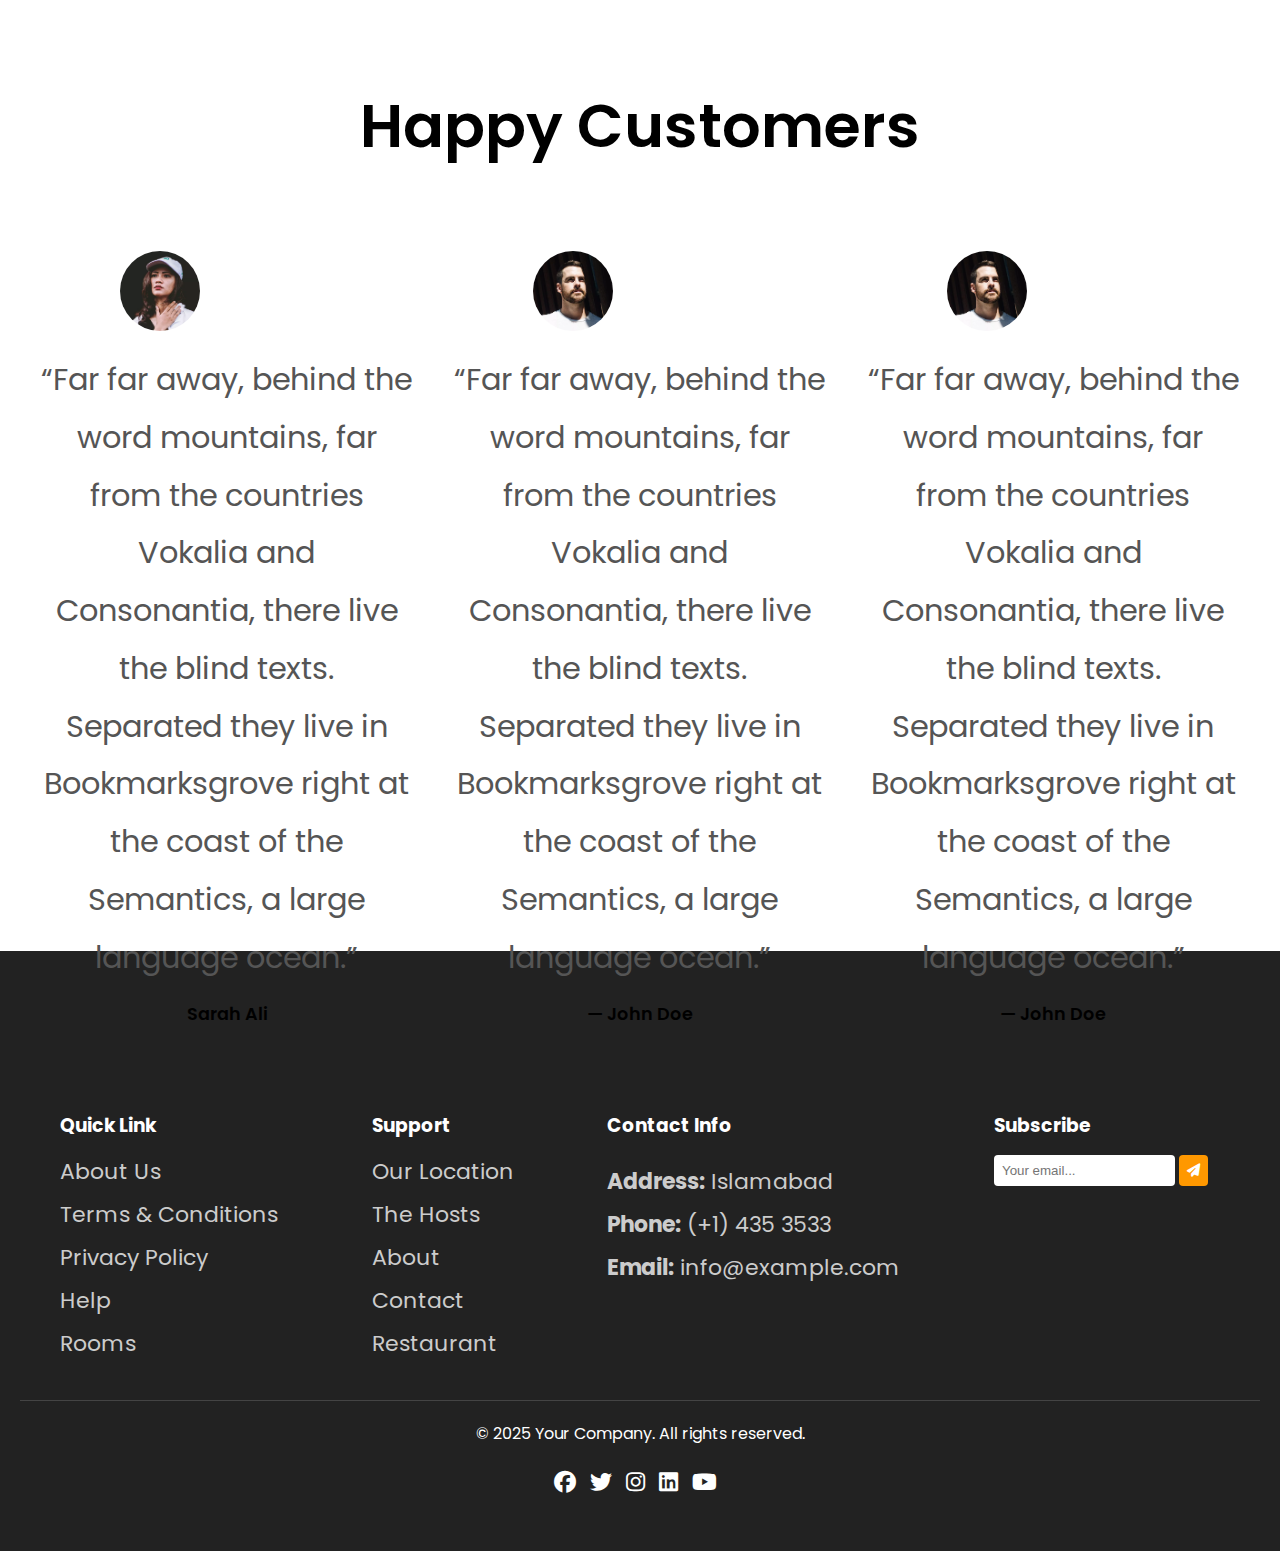
<file: Hepta/contact.html>
<!DOCTYPE html>
<html lang="en">

<head>
    <meta charset="UTF-8">
    <meta name="viewport" content="width=device-width, initial-scale=1.0">
    <title>Contact</title>
    <!-- Google Fonts imports -->
    <link href="https://fonts.googleapis.com/css2?family=Mukta+Mahee&display=swap" rel="stylesheet">
    <link href="https://fonts.googleapis.com/css2?family=Poppins:wght@400;600;800&display=swap" rel="stylesheet">
    <link href="https://fonts.googleapis.com/css2?family=Plus+Jakarta+Sans:wght@400;600;700&display=swap"
        rel="stylesheet">
    <link rel="stylesheet" href="https://cdnjs.cloudflare.com/ajax/libs/font-awesome/6.4.0/css/all.min.css">
    <link rel="stylesheet" href="contact.css">

</head>

<body>

    <!-- Header section with navigation -->
    <header class="header-section">
        <nav>
            <div class="logo">Hepta</div>

            <span class="toggle-btn">&#9776;</span>

            <div class="nav-links">
                <ul>
                    <li><a href="index.html">Home</a></li>
                    <li><a href="hotel.html">Hotels</a></li>
                    <li><a href="Abous-us.html">About Us</a></li>
                    <li><a href="gallery.html">Gallery</a></li>
                    <li><a href="news.html">News</a></li>
                    <li><a href="contact.html" id="active">Contact</a></li>
                </ul>
            </div>
        </nav>
        <!-- Hero text area -->
        <div class="text-area">
            <h2>Contact</h2>
            <p>A free template by Colorlib. Download and share!</p>
        </div>
    </header>

    <main>
        <section class=" contact-section">
            <div class="container">
                <!-- Contact Form -->
                <div class="contact-form">
                    <div class="row">
                        <div class="input-group">
                            <label for="name">Name</label>
                            <input type="text" id="name">
                        </div>
                        <div class="input-group">
                            <label for="phone">Phone</label>
                            <input type="text" id="phone">
                        </div>
                    </div>
                    <div class="input-group">
                        <label for="email">Email</label>
                        <input type="email" id="email">
                    </div>
                    <div class="input-group">
                        <label for="message">Write Message</label>
                        <textarea id="message" rows="5"></textarea>
                    </div>
                    <button type="submit">Send Message</button>
                </div>

                <!-- Contact Info -->
                <div class="contact-info">
                    <h4>Address:</h4>
                    <p class="title">98 West 21th Street, Suite<br>721 New York NY 10016</p>

                    <h4>Phone:</h4>
                    <p class="title">(+1) 435 3533</p>

                    <h4>Email:</h4>
                    <p ><a class="title" href="mailto:info@yourdomain.com">info@yourdomain.com</a></p>
                </div>
            </div>
        </section>

        
        <section class="happy-customers-section">
            <div class="container">
                <h2>Happy Customers</h2>

                <div class="customer-profile">
                    <div class="customer">
                        <img src="images/person_1.jpg.webp" alt="Customer 1">
                        <p>“Far far away, behind the word mountains, far from the countries Vokalia and Consonantia,
                            there live the blind texts. Separated they live in Bookmarksgrove right at the coast of
                            the Semantics, a large language ocean.”</p>
                        <h4>Sarah Ali</h4>
                    </div>
                    <div class="customer">
                        <img src="images/person_2.jpg.webp" alt="Customer 2">
                        <p>“Far far away, behind the word mountains, far from the countries Vokalia and Consonantia,
                            there live the blind texts. Separated they live in Bookmarksgrove right at the coast of
                            the Semantics, a large language ocean.”</p>
                        <h4>— John Doe</h4>
                    </div>
                    <div class="customer">
                        <img src="images/person_2.jpg.webp" alt="Customer 2">
                        <p>“Far far away, behind the word mountains, far from the countries Vokalia and Consonantia,
                            there live the blind texts. Separated they live in Bookmarksgrove right at the coast of
                            the Semantics, a large language ocean.”</p>
                        <h4>— John Doe</h4>
                    </div>
                </div>
            </div>
        </section>

        <!-- Footer section -->
        <footer class="section footer-section">
            <div class="container">
                <!-- Quick Links column -->
                <div class="col-mb">
                    <h3>Quick Link</h3>
                    <ul class="links">
                        <li><a href="#">About Us</a></li>
                        <li><a href="#">Terms &amp; Conditions</a></li>
                        <li><a href="#">Privacy Policy</a></li>
                        <li><a href="#">Help</a></li>
                        <li><a href="#">Rooms</a></li>
                    </ul>
                </div>
                
                <!-- Support column -->
                <div class="col-mb">
                    <h3>Support</h3>
                    <ul class="links">
                        <li><a href="#">Our Location</a></li>
                        <li><a href="#">The Hosts</a></li>
                        <li><a href="#">About</a></li>
                        <li><a href="#">Contact</a></li>
                        <li><a href="#">Restaurant</a></li>
                    </ul>
                </div>
                
                <!-- Contact Info column -->
                <div class="col-mb" id="contact-info">
                    <h3>Contact Info</h3>
                    <p><strong>Address:</strong> Islamabad</p>
                    <p><strong>Phone:</strong> (+1) 435 3533</p>
                    <p class="email"><strong>Email:</strong> <a href="mailto:info@example.com">info@example.com</a></p>
                </div>
                
                <!-- Newsletter subscription column -->
                <div class="col">
                    <h3>Subscribe</h3>
                    <form action="#" class="footer-newsletter">
                        <input type="email" placeholder="Your email..." required />
                        <button type="submit"><i class="fa fa-paper-plane"></i></button>
                    </form>
                </div>
            </div>
            
            <!-- Footer bottom row with copyright and social links -->
            <div class="row-2">
                <p>&copy; 2025 Your Company. All rights reserved.</p>
                <div class="social">
                    <a href="#"><i class="fab fa-facebook"></i></a>
                    <a href="#"><i class="fab fa-twitter"></i></a>
                    <a href="#"><i class="fab fa-instagram"></i></a>
                    <a href="#"><i class="fab fa-linkedin"></i></a>
                    <a href="#"><i class="fab fa-youtube"></i></a>
                </div>
            </div>
        </footer>
    </main>
    <script src="script.js"></script>

</body>

</html>
</file>
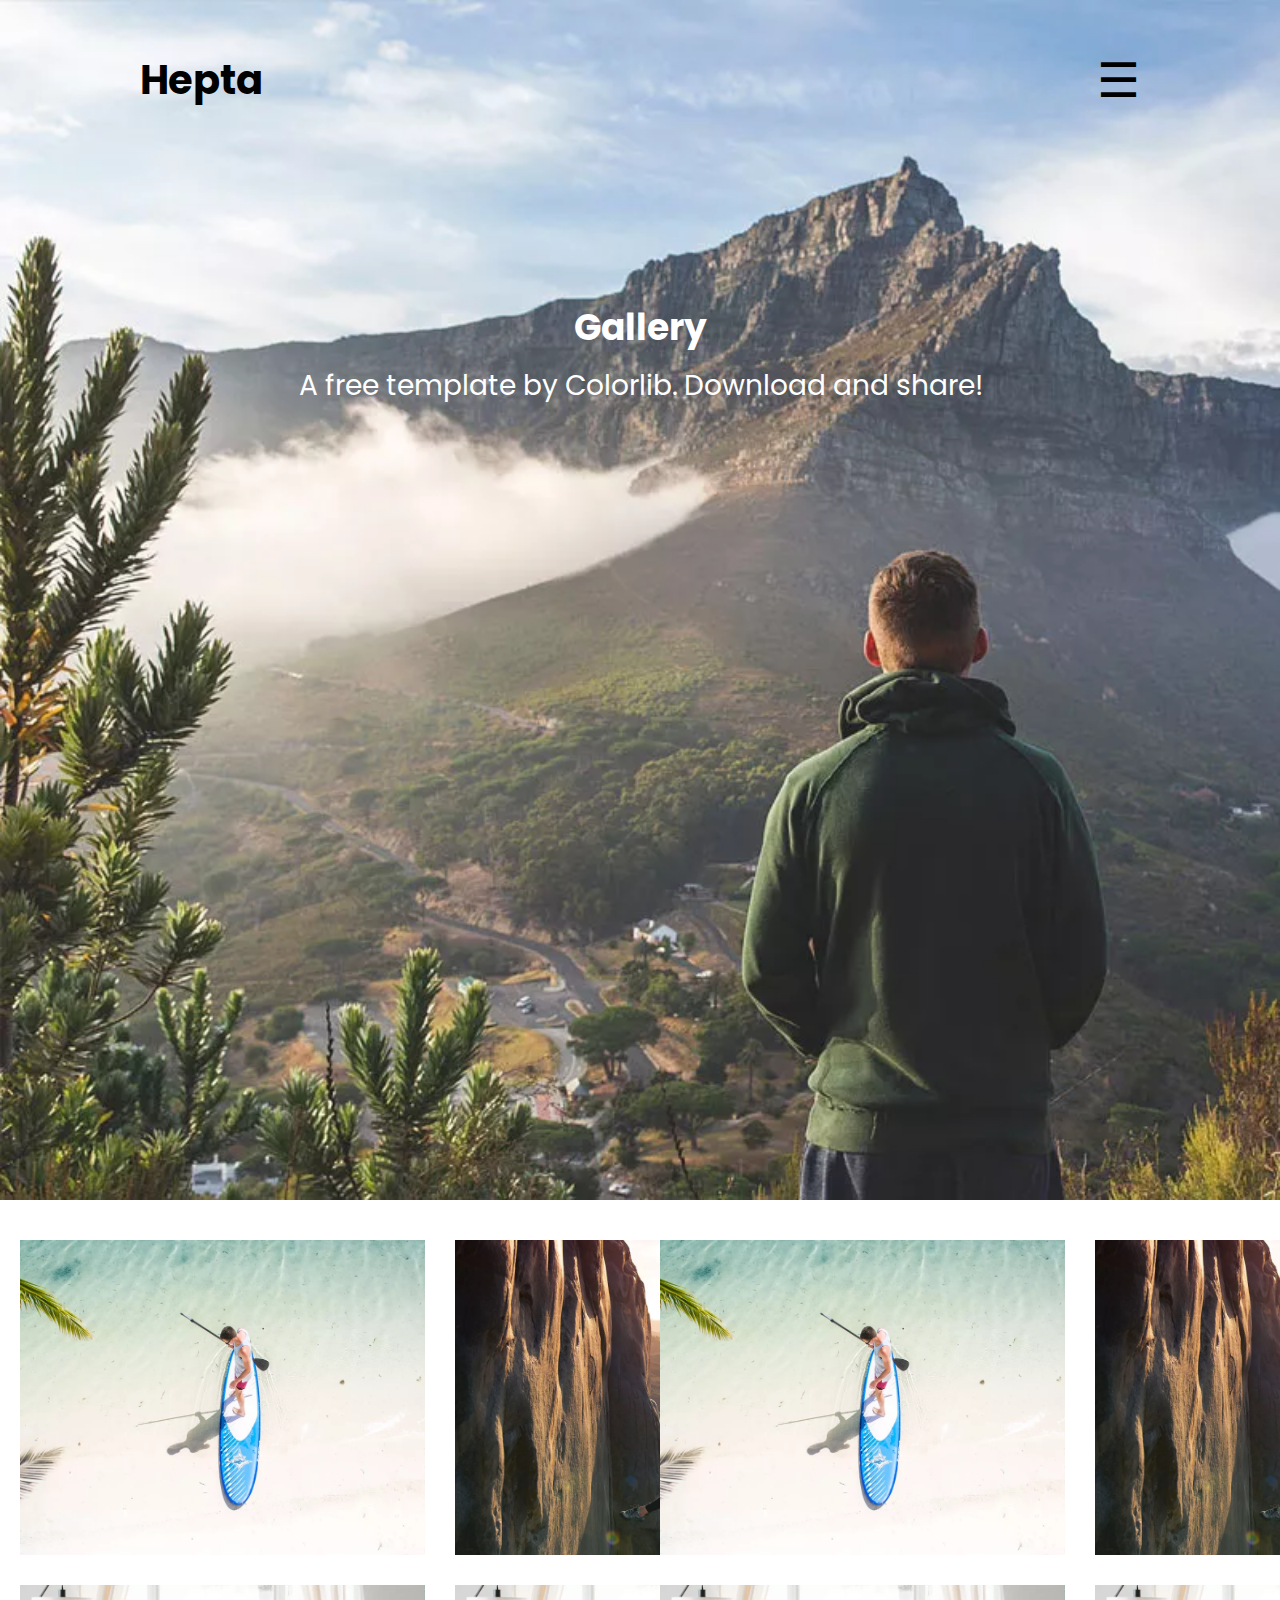
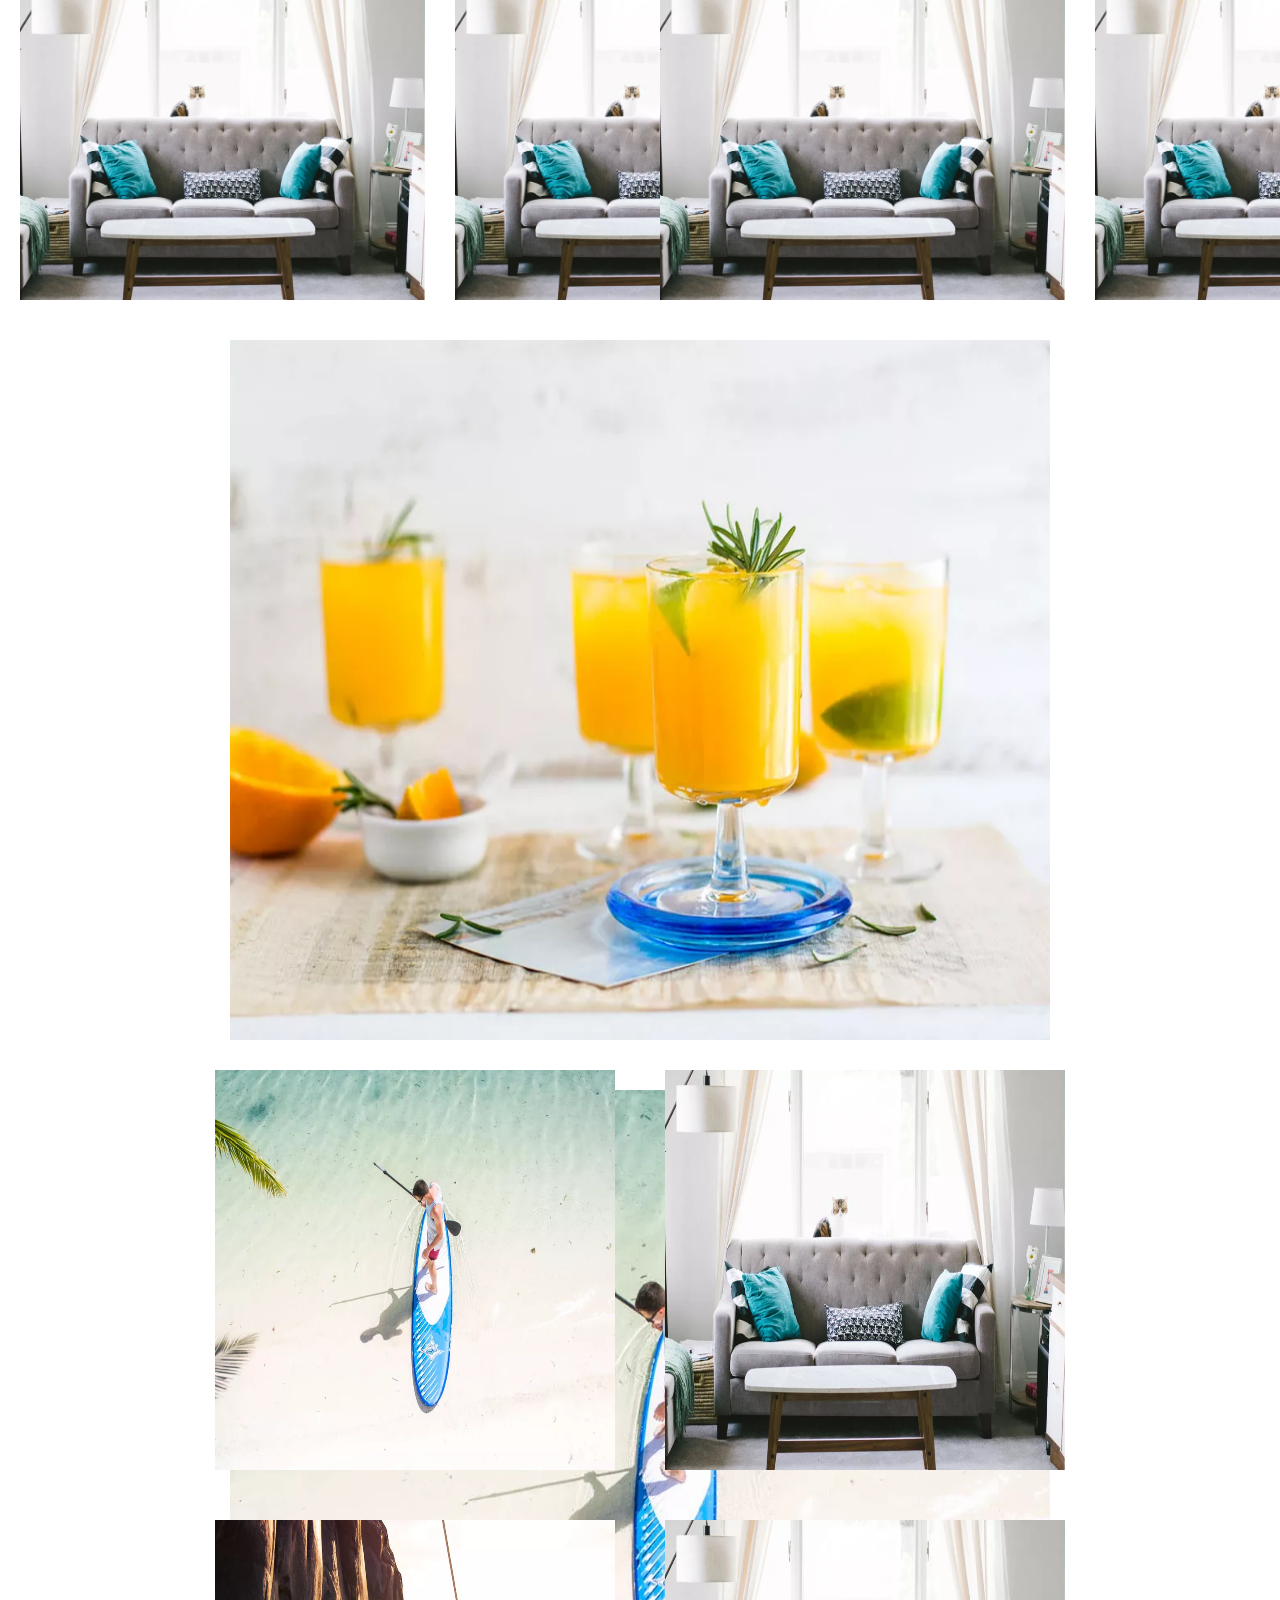
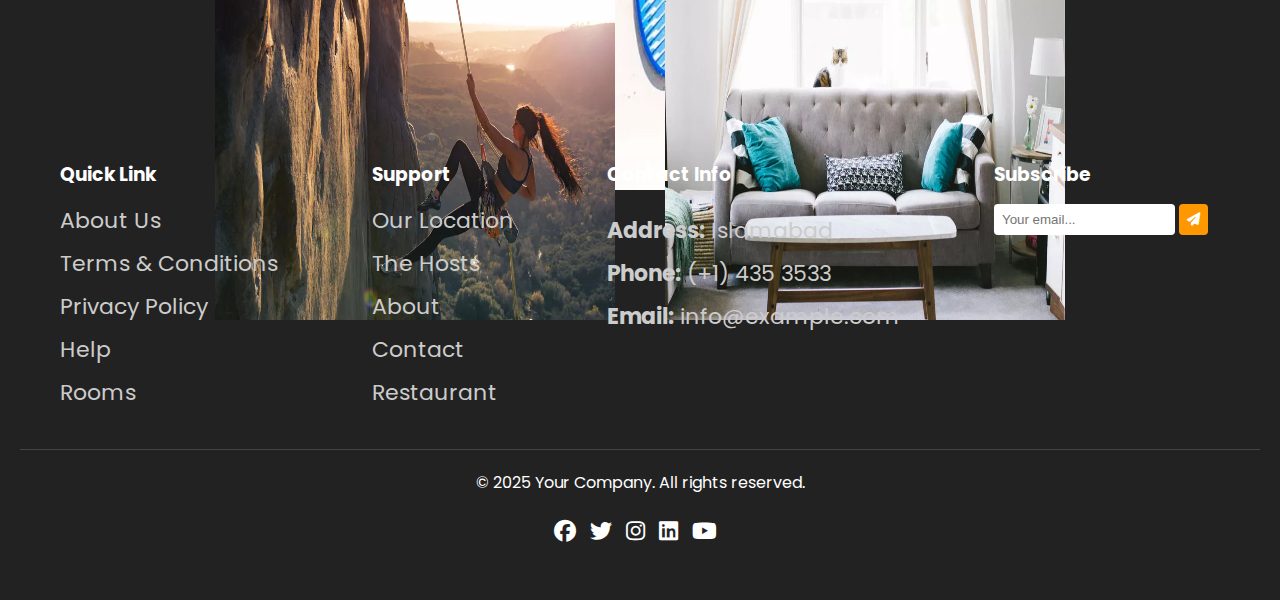
<file: Hepta/gallery.html>
<!DOCTYPE html>
<html lang="en">

<head>
    <meta charset="UTF-8">
    <meta name="viewport" content="width=device-width, initial-scale=1.0">
    <title>Gallery</title>
    <!-- Google Fonts imports -->
    <link href="https://fonts.googleapis.com/css2?family=Mukta+Mahee&display=swap" rel="stylesheet">
    <link href="https://fonts.googleapis.com/css2?family=Poppins:wght@400;600;800&display=swap" rel="stylesheet">
    <link href="https://fonts.googleapis.com/css2?family=Plus+Jakarta+Sans:wght@400;600;700&display=swap"
        rel="stylesheet">
    <!-- Font Awesome for icons -->
    <link rel="stylesheet" href="https://cdnjs.cloudflare.com/ajax/libs/font-awesome/6.4.0/css/all.min.css">
    <link rel="stylesheet" href="gallery.css">
</head>

<body>

    <header class="header-section">
        <nav>
            <!-- Logo -->
            <div class="logo">Hepta</div>

            <span class="toggle-btn">&#9776;</span>

            <!-- Navigation links -->
            <div class="nav-links">
                <ul>
                    <li><a href="index.html">Home</a></li>
                    <li><a href="hotel.html">Hotels</a></li>
                    <li><a href="Abous-us.html">About Us</a></li>
                    <li><a href="gallery.html" id="active">Gallery</a></li>
                    <li><a href="news.html">News</a></li>
                    <li><a href="contact.html">Contact</a></li>
                </ul>
            </div>
        </nav>
        <!-- Hero text area -->
        <div class="text-area">
            <h2>Gallery</h2>
            <p>A free template by Colorlib. Download and share!</p>
        </div>
    </header>
    <main>

<section class="gallery-section">
    <div class="imag-file">
        <!-- Left column -->
        <div class="file-left">
            <img src="About/img_2.jpg.webp" alt="Scenic view 1">
            <img src="About/img_3.jpg.webp" alt="Scenic view 2">
            <img src="About/img_5.jpg.webp" alt="Scenic view 3">
            <img src="About/img_3.jpg.webp" alt="Scenic view 4">
        </div>

        <!-- Right column -->
        <div class="file-right">
            <img src="About/img_2.jpg.webp" alt="Scenic view 5">
            <img src="About/img_3.jpg.webp" alt="Scenic view 6">
            <img src="About/img_5.jpg.webp" alt="Scenic view 7">
            <img src="About/img_3.jpg.webp" alt="Scenic view 8">
        </div>
    </div>
      <div class="image-wrapper">
     <div class="img-pt2">
        <img src="About/juice.webp" alt="Fresh juice drink">
        <img src="About/img_2.jpg.webp" alt="Scenic view 1">
     </div>

    <div class="img-pt3">
        <img src="About/img_2.jpg.webp" alt="Scenic view 5">
        <img src="About/img_3.jpg.webp" alt="Scenic view 6">
        <img src="About/img_5.jpg.webp" alt="Scenic view 7">
        <img src="About/img_3.jpg.webp" alt="Scenic view 8">
    </div>
  
</div>
</section>

        <!-- Footer section -->
        <footer class="section footer-section">
            <div class="container">
                <!-- Quick Links column -->
                <div class="col-mb">
                    <h3>Quick Link</h3>
                    <ul class="links">
                        <li><a href="#">About Us</a></li>
                        <li><a href="#">Terms &amp; Conditions</a></li>
                        <li><a href="#">Privacy Policy</a></li>
                        <li><a href="#">Help</a></li>
                        <li><a href="#">Rooms</a></li>
                    </ul>
                </div>
                
                <!-- Support column -->
                <div class="col-mb">
                    <h3>Support</h3>
                    <ul class="links">
                        <li><a href="#">Our Location</a></li>
                        <li><a href="#">The Hosts</a></li>
                        <li><a href="#">About</a></li>
                        <li><a href="#">Contact</a></li>
                        <li><a href="#">Restaurant</a></li>
                    </ul>
                </div>
                
                <!-- Contact Info column -->
                <div class="contact-info">
                    <h3>Contact Info</h3>
                    <p><strong>Address:</strong> Islamabad</p>
                    <p><strong>Phone:</strong> (+1) 435 3533</p>
                    <p><strong>Email:</strong> <a href="mailto:info@example.com">info@example.com</a></p>
                </div>
                
                <!-- Newsletter subscription column -->
                <div class="col">
                    <h3>Subscribe</h3>
                    <form action="#" class="footer-newsletter">
                        <input type="email" placeholder="Your email..." required />
                        <button type="submit"><i class="fa fa-paper-plane"></i></button>
                    </form>
                </div>
            </div>
            
            <!-- Footer bottom row with copyright and social links -->
            <div class="row-2">
                <p>&copy; 2025 Your Company. All rights reserved.</p>
                <div class="social">
                    <a href="#"><i class="fab fa-facebook"></i></a>
                    <a href="#"><i class="fab fa-twitter"></i></a>
                    <a href="#"><i class="fab fa-instagram"></i></a>
                    <a href="#"><i class="fab fa-linkedin"></i></a>
                    <a href="#"><i class="fab fa-youtube"></i></a>
                </div>
            </div>
        </footer>
    </main>
    <script src="script.js"></script>
</body>

</html>
</file>
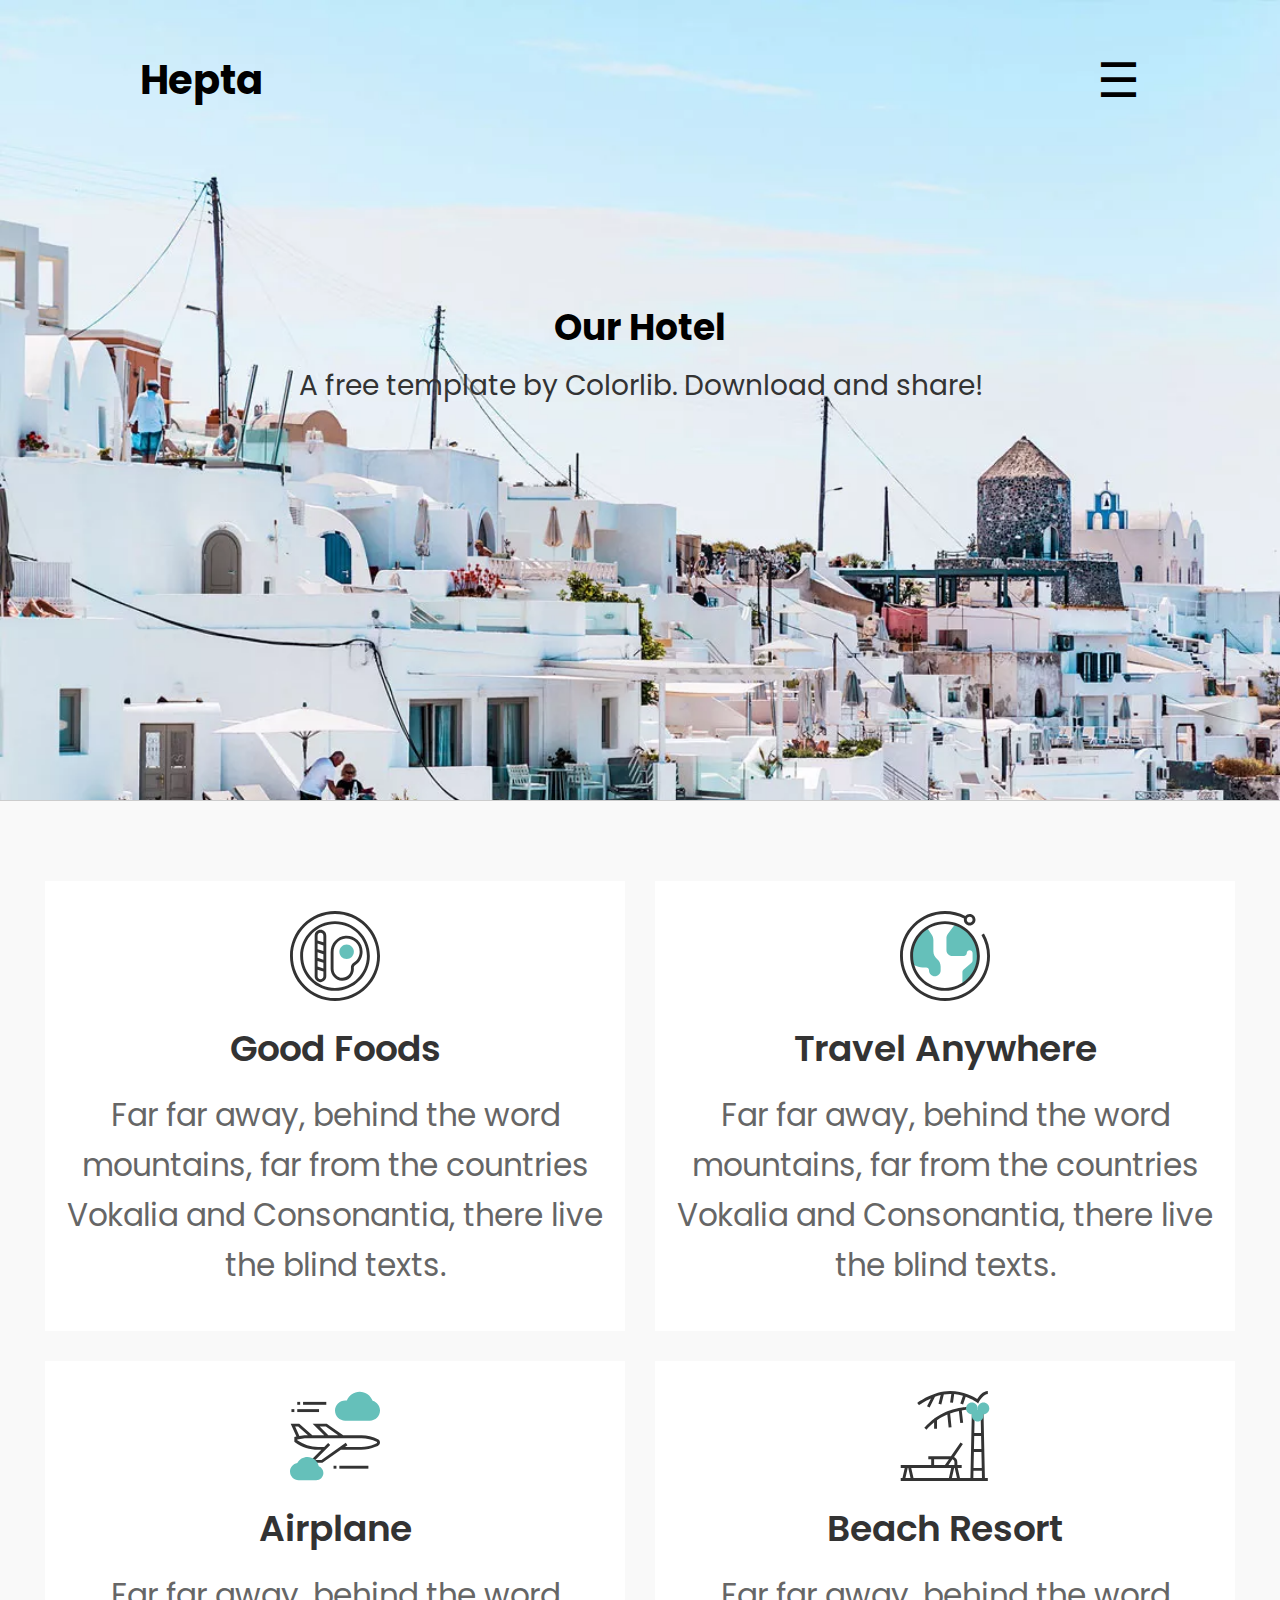
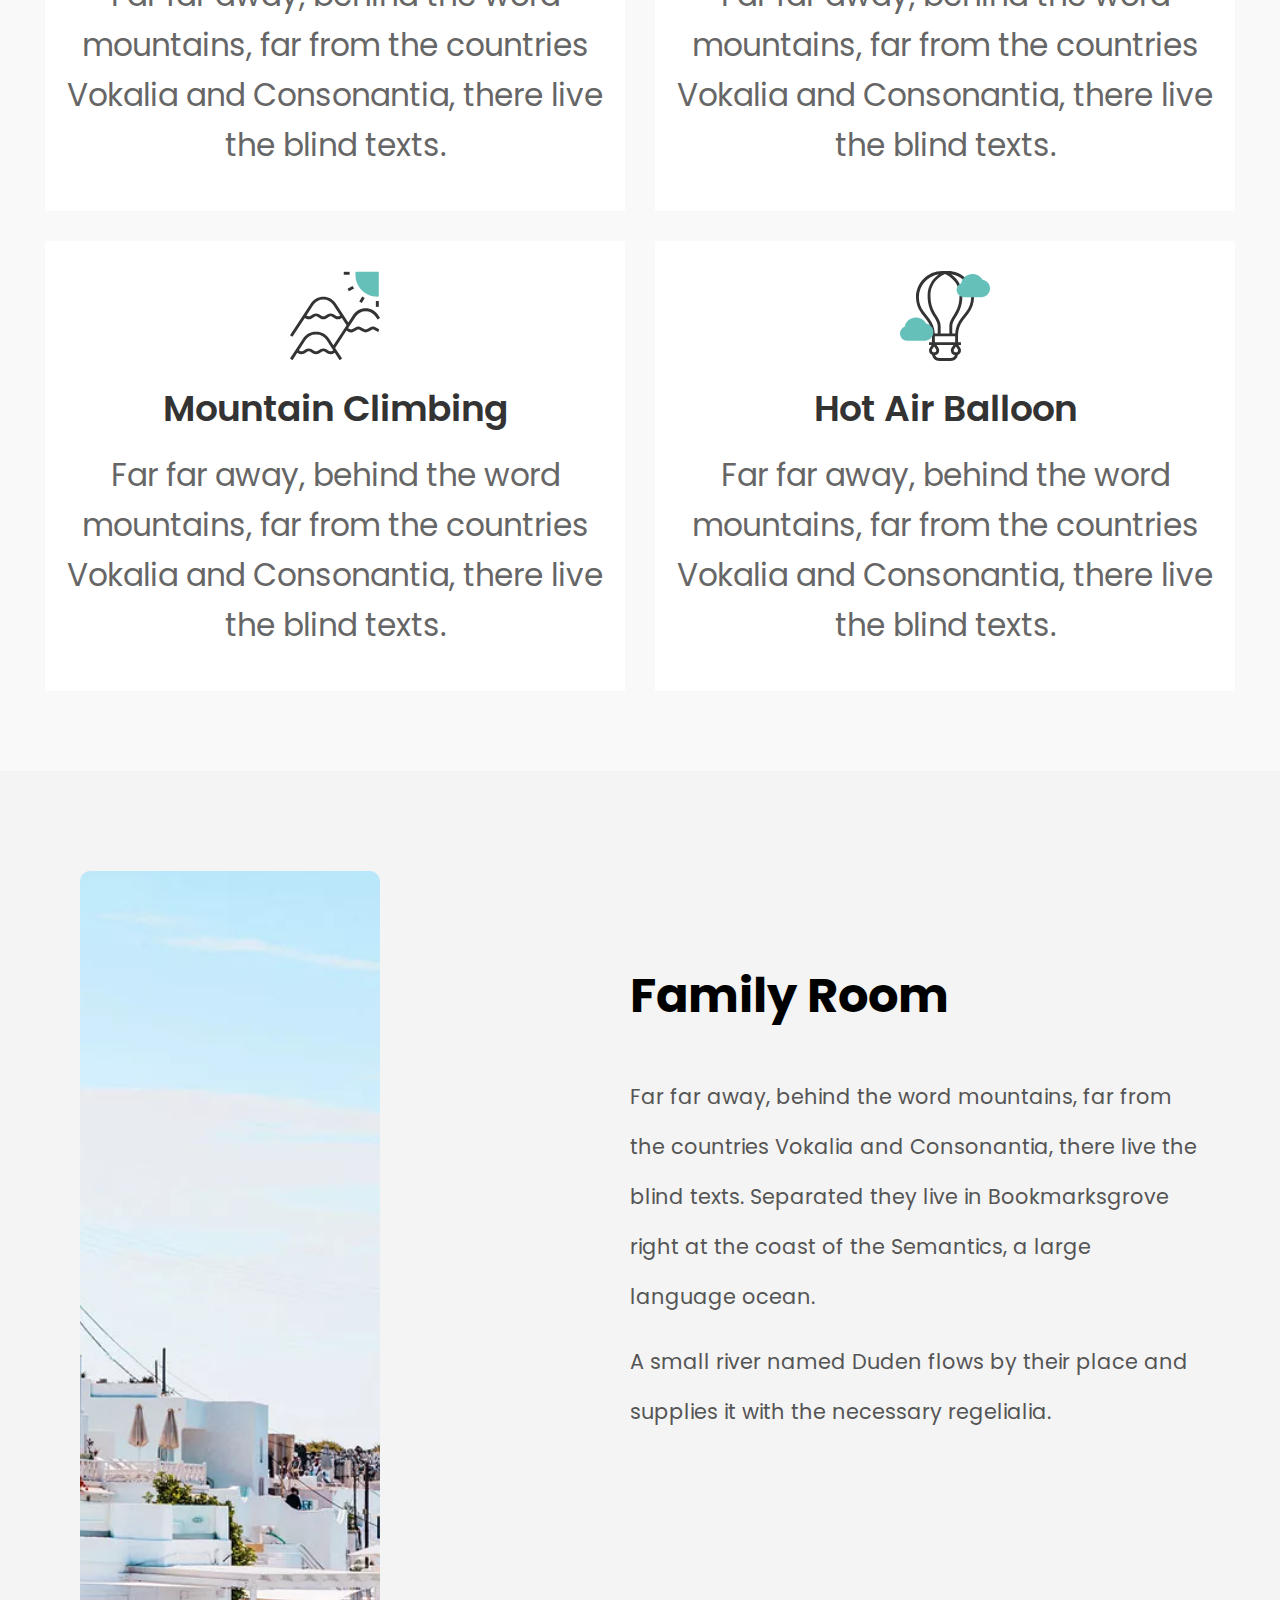
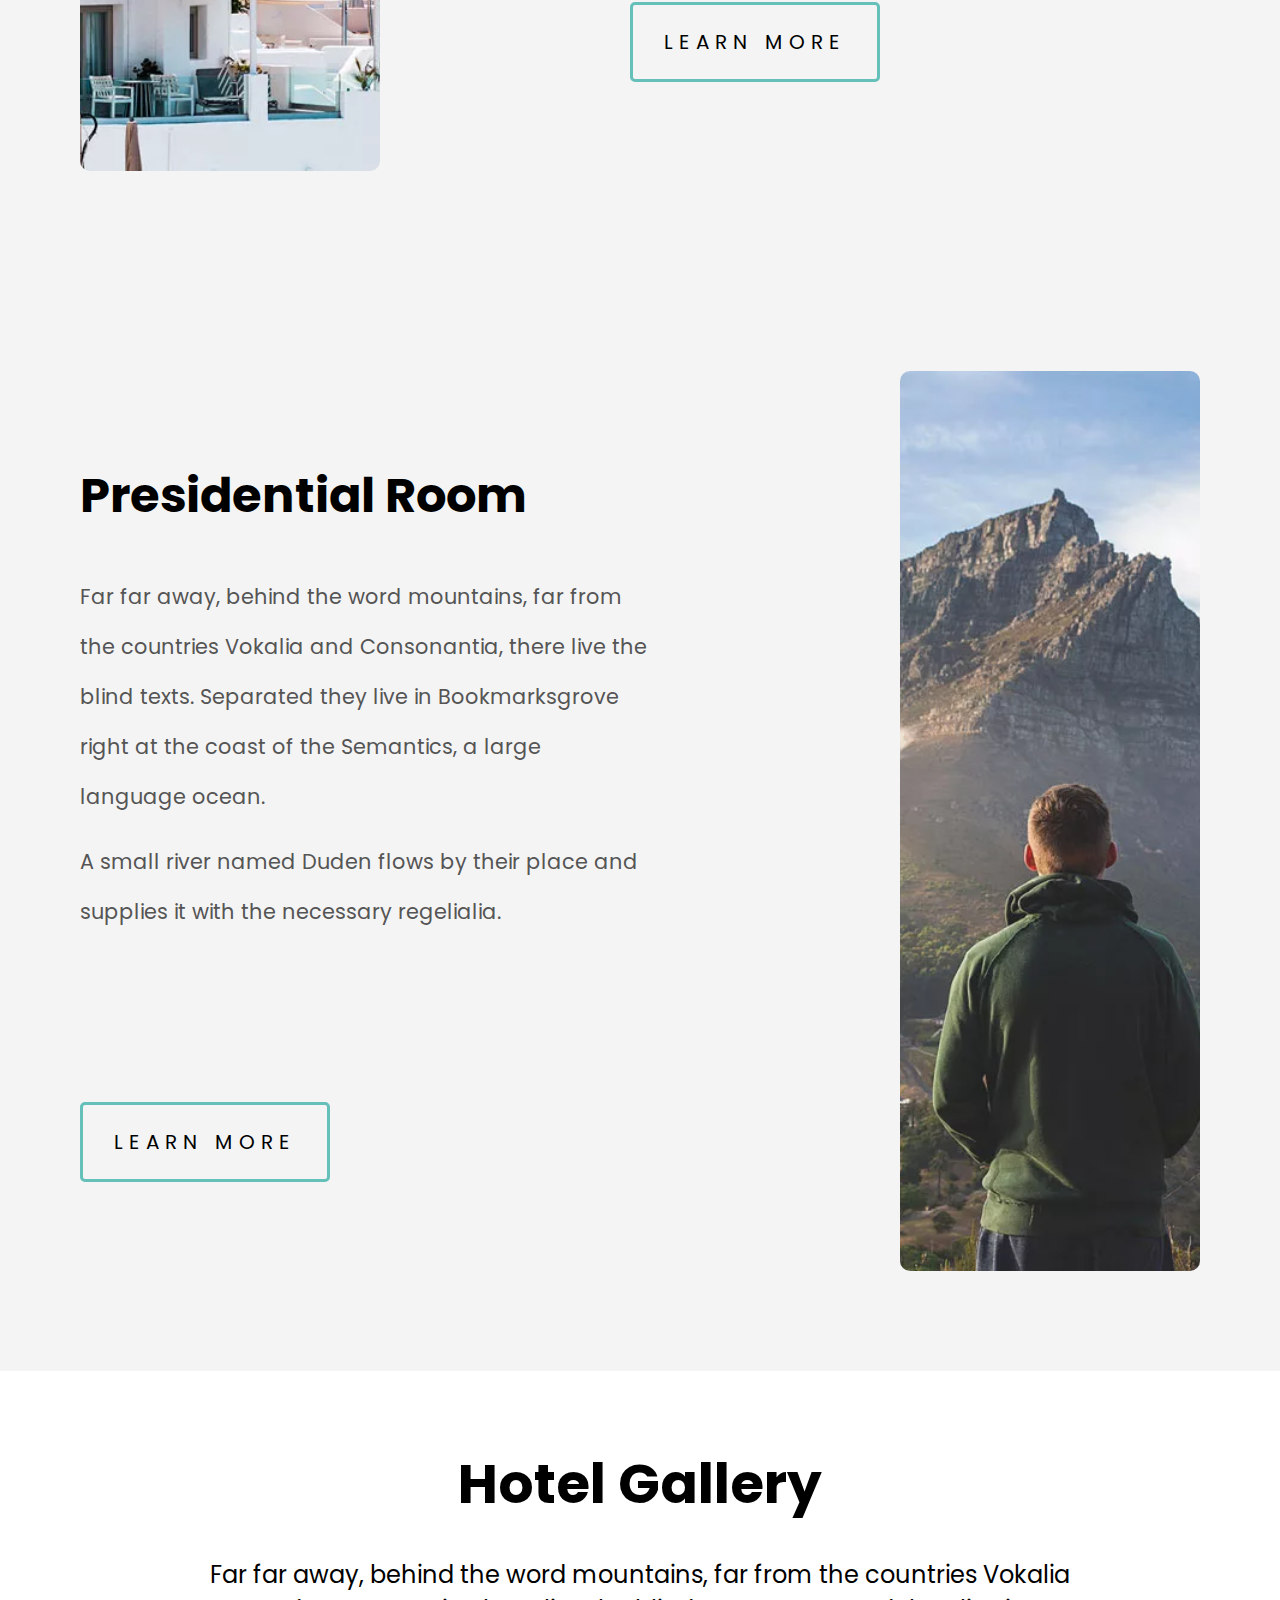
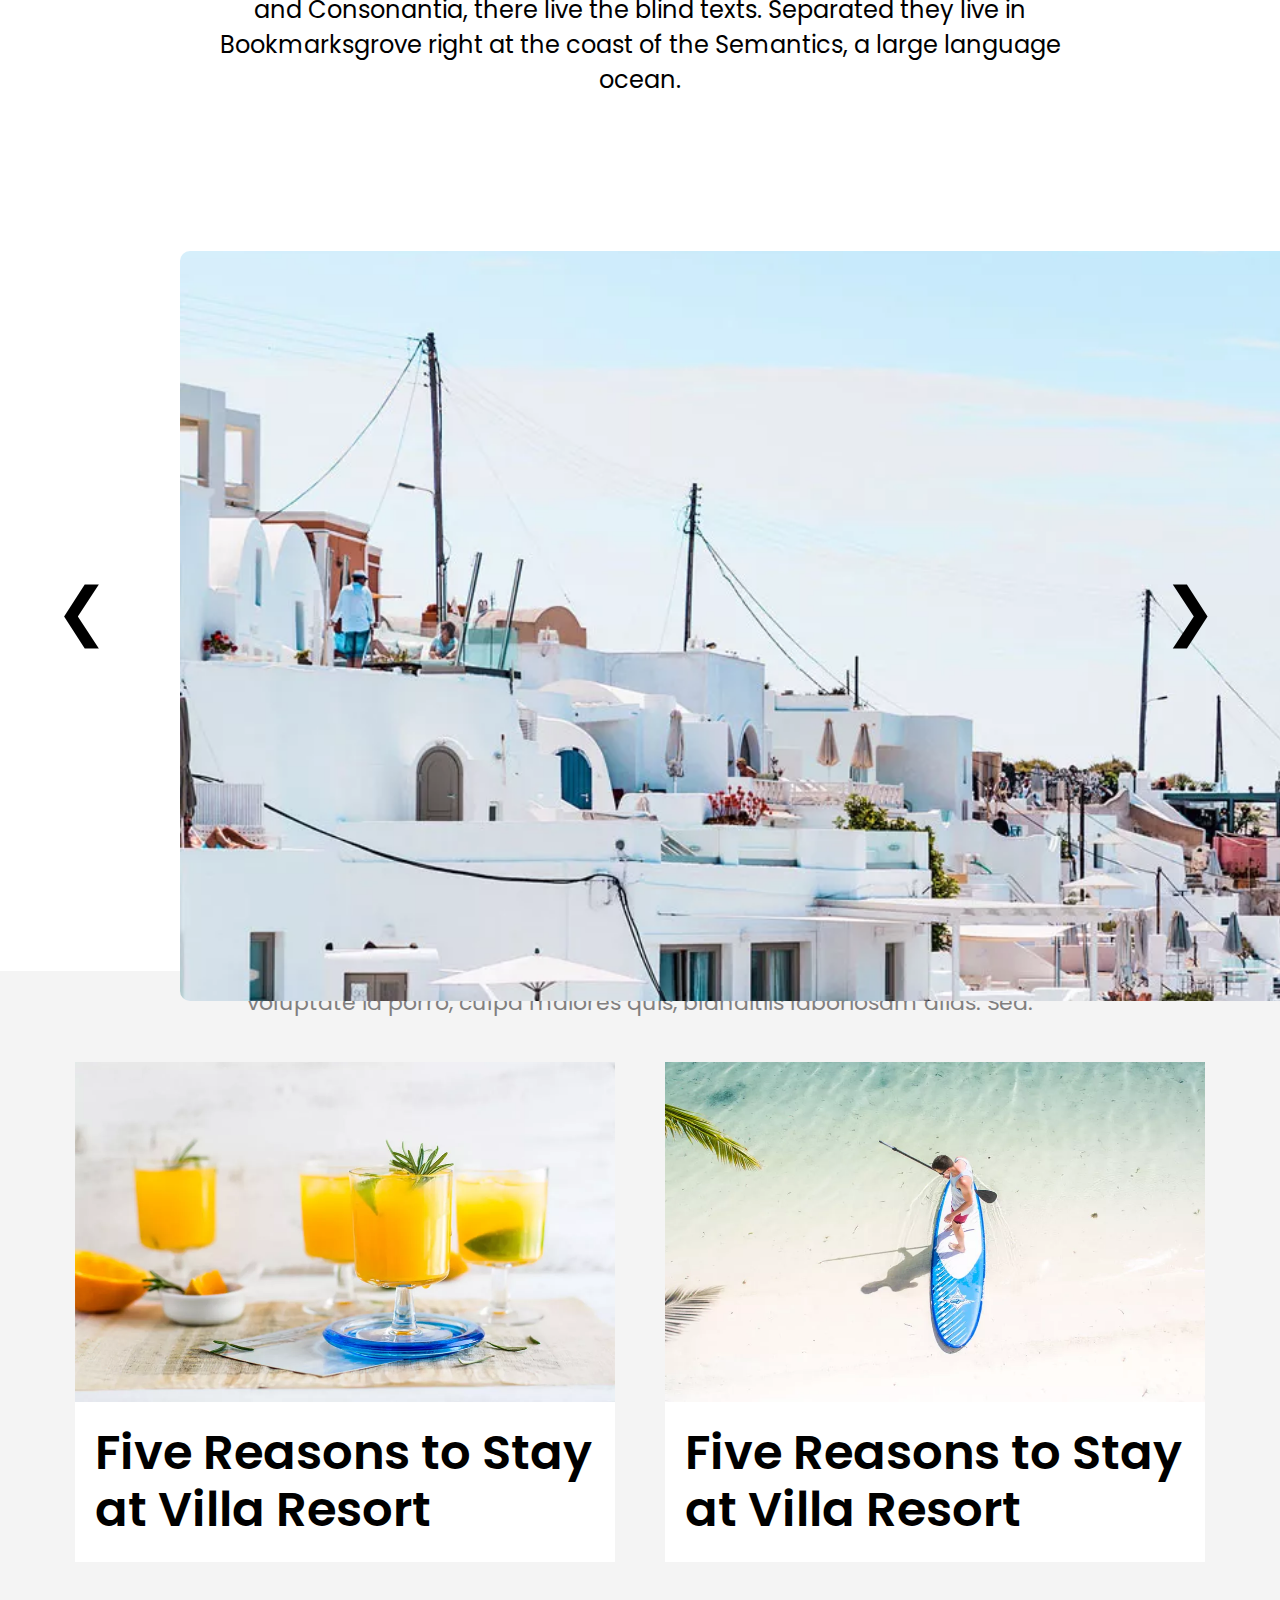
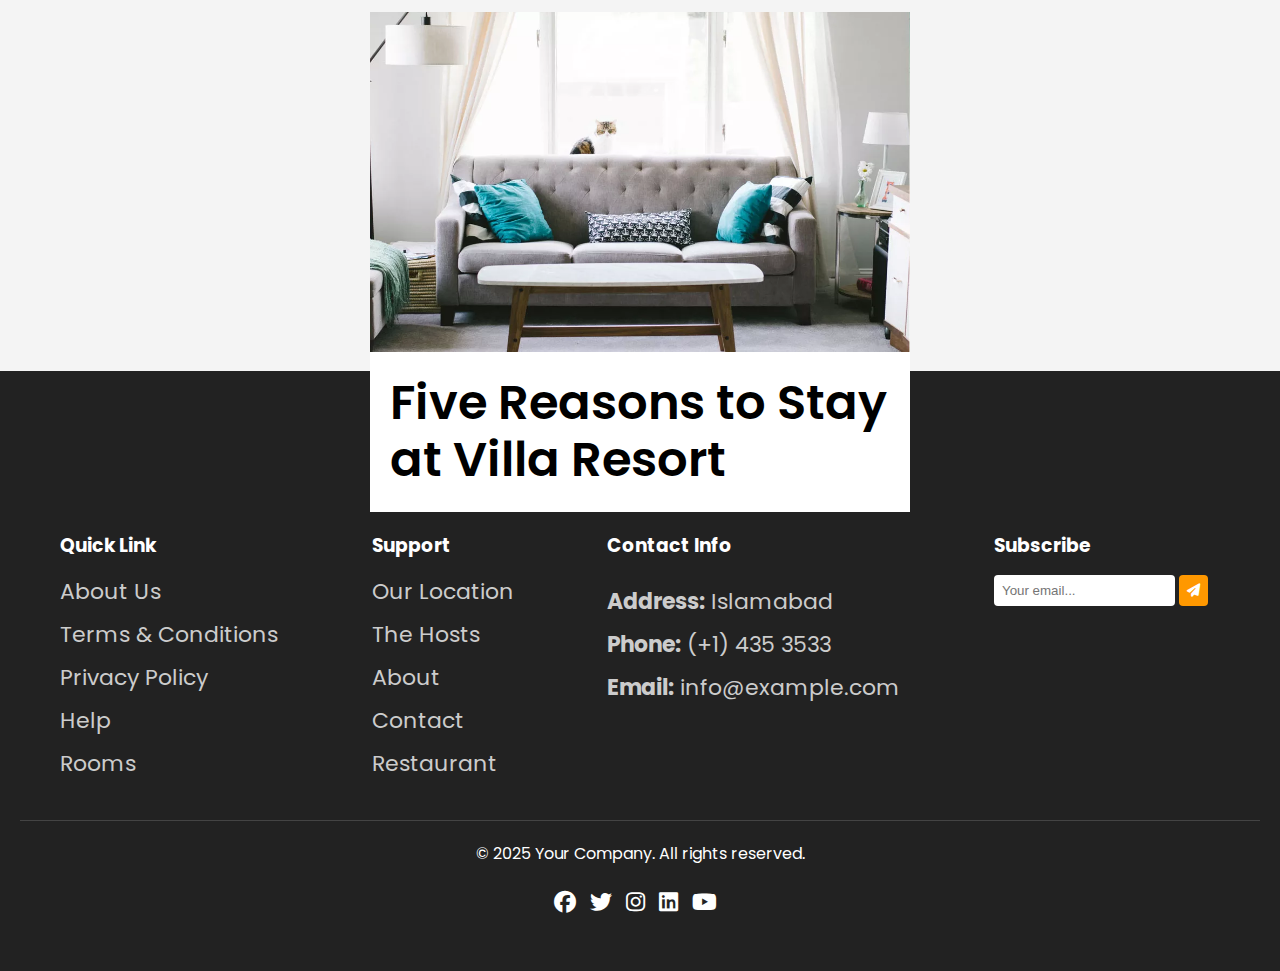
<file: Hepta/hotel.html>
<!DOCTYPE html>
<html lang="en">

<head>
    <meta charset="UTF-8">
    <meta name="viewport" content="width=device-width, initial-scale=1.0">
    <title>Hotel</title>
    <!-- Google Fonts imports -->
    <link href="https://fonts.googleapis.com/css2?family=Mukta+Mahee&display=swap" rel="stylesheet">
    <link href="https://fonts.googleapis.com/css2?family=Poppins:wght@400;600;800&display=swap" rel="stylesheet">
    <link href="https://fonts.googleapis.com/css2?family=Plus+Jakarta+Sans:wght@400;600;700&display=swap" rel="stylesheet">
    <link rel="stylesheet" href="https://cdnjs.cloudflare.com/ajax/libs/font-awesome/6.4.0/css/all.min.css">
    <link rel="stylesheet" href="hotel.css">
</head>

<body>

    <!-- Header section with navigation -->
    <header class="header-section">
          <nav>
            <div class="logo">Hepta</div>

            <span class="toggle-btn">&#9776;</span>

            <div class="nav-links">
                <ul>
                    <li><a href="index.html" >Home</a></li>
                    <li><a href="hotel.html" id="active">Hotels</a></li>
                    <li><a href="Abous-us.html">About Us</a></li>
                    <li><a href="gallery.html">Gallery</a></li>
                    <li><a href="news.html">News</a></li>
                    <li><a href="contact.html">Contact</a></li>
                </ul>
            </div>
        </nav>
        <!-- Hero text area -->
        <div class="text-area">
            <h2>Our Hotel</h2>
            <p>A free template by Colorlib. Download and share!</p>
        </div>
    </header>

    <main>
        <!-- Experience section with feature cards -->
        <section class="experince-section">
            <div class="cart-section">
                <!-- Card 1 - Good Foods -->
                <div class="card">
                    <div class="img">
                        <img src="images/001-breakfast.svg" alt="001-breakfast">
                    </div>
                    <h2>Good Foods</h2>
                    <p>Far far away, behind the word mountains, far from the countries Vokalia and Consonantia, there live the blind texts.</p>
                </div>

                <!-- Card 2 - Travel Anywhere -->
                <div class="card">
                    <div class="img">
                        <img src="images/travel.svg" alt="travel">
                    </div>
                    <h2>Travel Anywhere</h2>
                    <p>Far far away, behind the word mountains, far from the countries Vokalia and Consonantia, there live the blind texts.</p>
                </div>

                <!-- Card 3 - Airplane -->
                <div class="card">
                    <div class="img">
                        <img src="images/003-airplane.svg" alt="Airplane">
                    </div>
                    <h2>Airplane</h2>
                    <p>Far far away, behind the word mountains, far from the countries Vokalia and Consonantia, there live the blind texts.</p>
                </div>
                
                <!-- Card 4 - Beach Resort -->
                <div class="card">
                    <div class="img">
                        <img src="images/004-beach.svg" alt="004-beach">
                    </div>
                    <h2>Beach Resort</h2>
                    <p>Far far away, behind the word mountains, far from the countries Vokalia and Consonantia, there live the blind texts.</p>
                </div>

                <!-- Card 5 - Mountain Climbing -->
                <div class="card">
                    <div class="img">
                        <img src="images/005-mountains.svg" alt="Fresh Juice">
                    </div>
                    <h2>Mountain Climbing</h2>
                    <p>Far far away, behind the word mountains, far from the countries Vokalia and Consonantia, there live the blind texts.</p>
                </div>
                
                <!-- Card 6 - Hot Air Balloon -->
                <div class="card">
                    <div class="img">
                        <img src="images/006-hot-air-balloon.svg" alt="006-hot-air-balloon">
                    </div>
                    <h2>Hot Air Balloon</h2>
                    <p>Far far away, behind the word mountains, far from the countries Vokalia and Consonantia, there live the blind texts.</p>
                </div>
            </div>
        </section>

        <!-- First room showcase section (Family Room) -->
        <section class="tour-section">
            <div class="image">
                <img src="About/slider-1.jpg.webp" alt="Family Room">
            </div>
            <div class="tex">
                <h2 class="heading">Family Room</h2>
                <p>
                    Far far away, behind the word mountains, far from the countries Vokalia and Consonantia,
                    there live the blind texts. Separated they live in Bookmarksgrove right at the coast of the
                    Semantics, a large language ocean.
                </p>
                <p>
                    A small river named Duden flows by their place and supplies it with the necessary regelialia.
                </p>

                <a class="learn-btn" href="#">Learn More</a>
            </div>
        </section>

        <!-- Second room showcase section (Presidential Room) -->
        <section class="tour-section">
            <div class="tex">
                <h2 class="heading">Presidential Room</h2>
                <p>
                    Far far away, behind the word mountains, far from the countries Vokalia and Consonantia,
                    there live the blind texts. Separated they live in Bookmarksgrove right at the coast of the
                    Semantics, a large language ocean.
                </p>
                <p>
                    A small river named Duden flows by their place and supplies it with the necessary regelialia.
                </p>

                <a class="learn-btn" href="#">Learn More</a>
            </div>

            <div class="image">
                <img src="About/slider-2.jpg.webp" alt="Presidential Room">
            </div>
        </section>

        <!-- Hotel gallery section with slider -->
        <section class="mangement-section">
            <div class="header">
                <h1>Hotel Gallery</h1>
                <p>
                    Far far away, behind the word mountains, far from the countries Vokalia and Consonantia,
                    there live the blind texts. Separated they live in Bookmarksgrove right at the coast of the
                    Semantics, a large language ocean.
                </p>
            </div>

            <!-- Slider Wrapper -->
            <div class="slider-wrapper">
                <!-- Left Arrow Button -->
                <button class="slider-btn left" onclick="slideLeft()">&#10094;</button>

                <!-- Slider Container with images -->
                <div class="slider" id="slider">
                    <img src="About/slider-1.jpg.webp" alt="Hotel image">
                    <img src="About/slider-1.jpg.webp" alt="Hotel image">
                    <img src="About/slider-2.jpg.webp" alt="Hotel image">
                    <img src="About/slider-2.jpg.webp" alt="Hotel image">
                    <img src="images/traveler-4155514_1280.jpg" alt="Traveler">
                    <img src="images/traveler-4155514_1280.jpg" alt="Traveler">
                    <img src="images/mountain-7986371_1280.jpg" alt="Mountain">
                    <img src="images/mountain-7986371_1280.jpg" alt="Mountain">
                    <img src="images/mountain-7986371_1280.jpg" alt="Mountain">
                </div>
                
                <!-- Right Arrow Button -->
                <button class="slider-btn right" onclick="slideRight()">&#10095;</button>
            </div>
        </section>




        <!-- Top destinations section -->
        <section class="destination">
            <div class="destination-header">
                <h1>Top Destination</h1>
                <p>Lorem ipsum dolor sit amet, consectetur adipisicing elit. In dolor, iusto doloremque quo odio
                    repudiandae sunt eveniet? Enim facilis laborum voluptate id porro, culpa maiores quis,
                    blanditiis laboriosam alias. Sed.</p>
            </div>

            <!-- Destination cards -->
            <div class="cards-section">
                <!-- Destination Card 1 - Food & Wines -->
                <div class="distenatin-card">
                    <img src="images/juice.webp" alt="Food & Wines">
                    <a href="#">Five Reasons to Stay at Villa Resort</a>
                   
                </div>
                
                <!-- Destination Card 2 - Resort & Spa -->
                <div class="distenatin-card">
                    <img src="images/img_2.jpg.webp" alt="Resort & Spa">
                    <a href="#">Five Reasons to Stay at Villa Resort</a>
                    
                </div>
                
                <!-- Destination Card 3 - Hotel Rooms -->
                <div class="distenatin-card">
                    <img src="images/img_3.jpg.webp" alt="Hotel Rooms">
                    <a href="#">Five Reasons to Stay at Villa Resort</a>
                    
                </div>
                
            </div>
        </section>
        
        <!-- Footer section -->
        <footer class="section footer-section">
            <div class="container">
                <!-- Quick Links column -->
                <div class="col-mb">
                    <h3>Quick Link</h3>
                    <ul class="links">
                        <li><a href="#">About Us</a></li>
                        <li><a href="#">Terms &amp; Conditions</a></li>
                        <li><a href="#">Privacy Policy</a></li>
                        <li><a href="#">Help</a></li>
                        <li><a href="#">Rooms</a></li>
                    </ul>
                </div>
                
                <!-- Support column -->
                <div class="col-mb">
                    <h3>Support</h3>
                    <ul class="links">
                        <li><a href="#">Our Location</a></li>
                        <li><a href="#">The Hosts</a></li>
                        <li><a href="#">About</a></li>
                        <li><a href="#">Contact</a></li>
                        <li><a href="#">Restaurant</a></li>
                    </ul>
                </div>
                
                <!-- Contact Info column -->
                <div class="contact-info">
                    <h3>Contact Info</h3>
                    <p><strong>Address:</strong> Islamabad</p>
                    <p><strong>Phone:</strong> (+1) 435 3533</p>
                    <p><strong>Email:</strong> <a href="mailto:info@example.com">info@example.com</a></p>
                </div>
                
                <!-- Newsletter subscription column -->
                <div class="col">
                    <h3>Subscribe</h3>
                    <form action="#" class="footer-newsletter">
                        <input type="email" placeholder="Your email..." required />
                        <button type="submit"><i class="fa fa-paper-plane"></i></button>
                    </form>
                </div>
            </div>
            
            <!-- Footer bottom row with copyright and social links -->
            <div class="row-2">
                <p>&copy; 2025 Your Company. All rights reserved.</p>
                <div class="social">
                    <a href="#"><i class="fab fa-facebook"></i></a>
                    <a href="#"><i class="fab fa-twitter"></i></a>
                    <a href="#"><i class="fab fa-instagram"></i></a>
                    <a href="#"><i class="fab fa-linkedin"></i></a>
                    <a href="#"><i class="fab fa-youtube"></i></a>
                </div>
            </div>
        </footer>
    </main>
    
    <!-- JavaScript file -->
    <script src="Assets/script.js"></script>

    <script>
  let currentSlide = 0;
  const slides = document.querySelectorAll('#slider img');

  function showSlide(index) {
    slides.forEach((slide, i) => {
      slide.classList.remove('active');
      if (i === index) {
        slide.classList.add('active');
      }
    });
  }

  function slideRight() {
    currentSlide = (currentSlide + 1) % slides.length;
    showSlide(currentSlide);
  }

  function slideLeft() {
    currentSlide = (currentSlide - 1 + slides.length) % slides.length;
    showSlide(currentSlide);
  }

  // Initialize first image as active on page load
  window.addEventListener('DOMContentLoaded', () => {
    showSlide(currentSlide);
  });
</script>

</body>
</html>
</file>
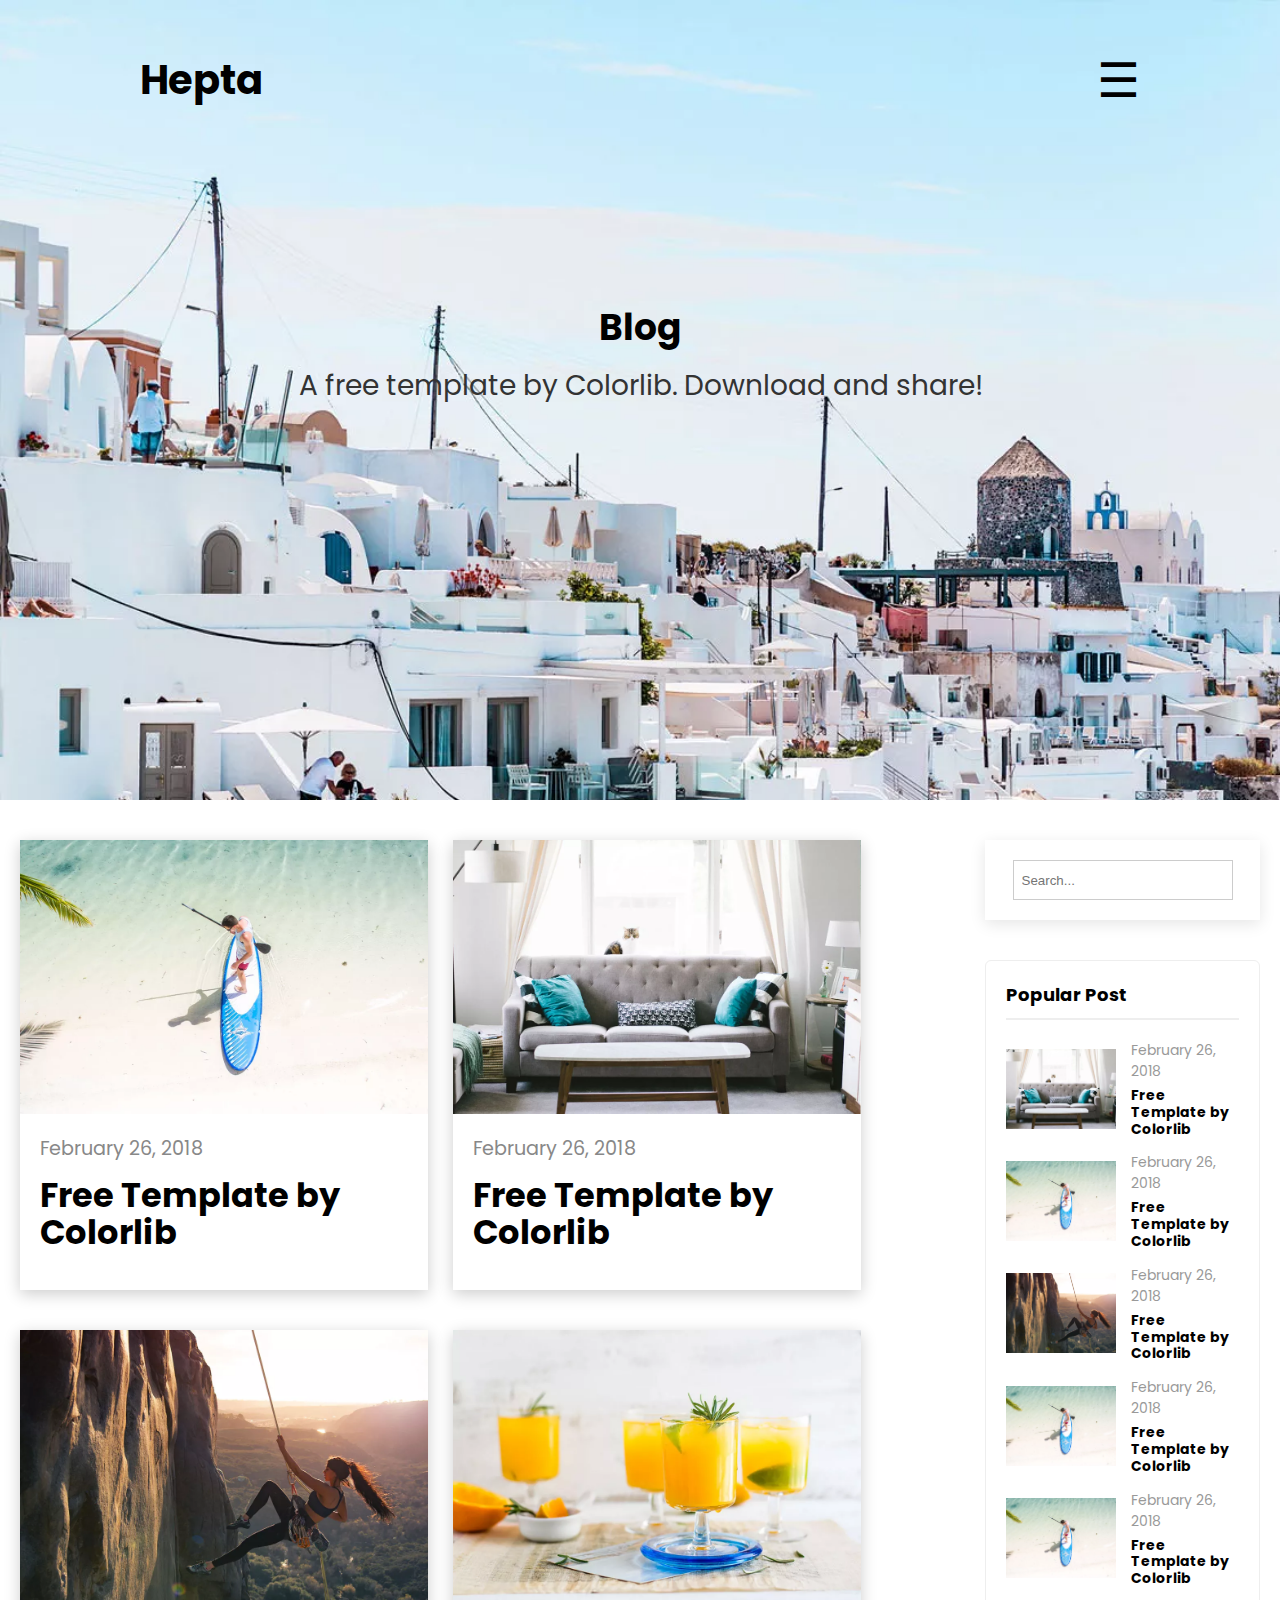
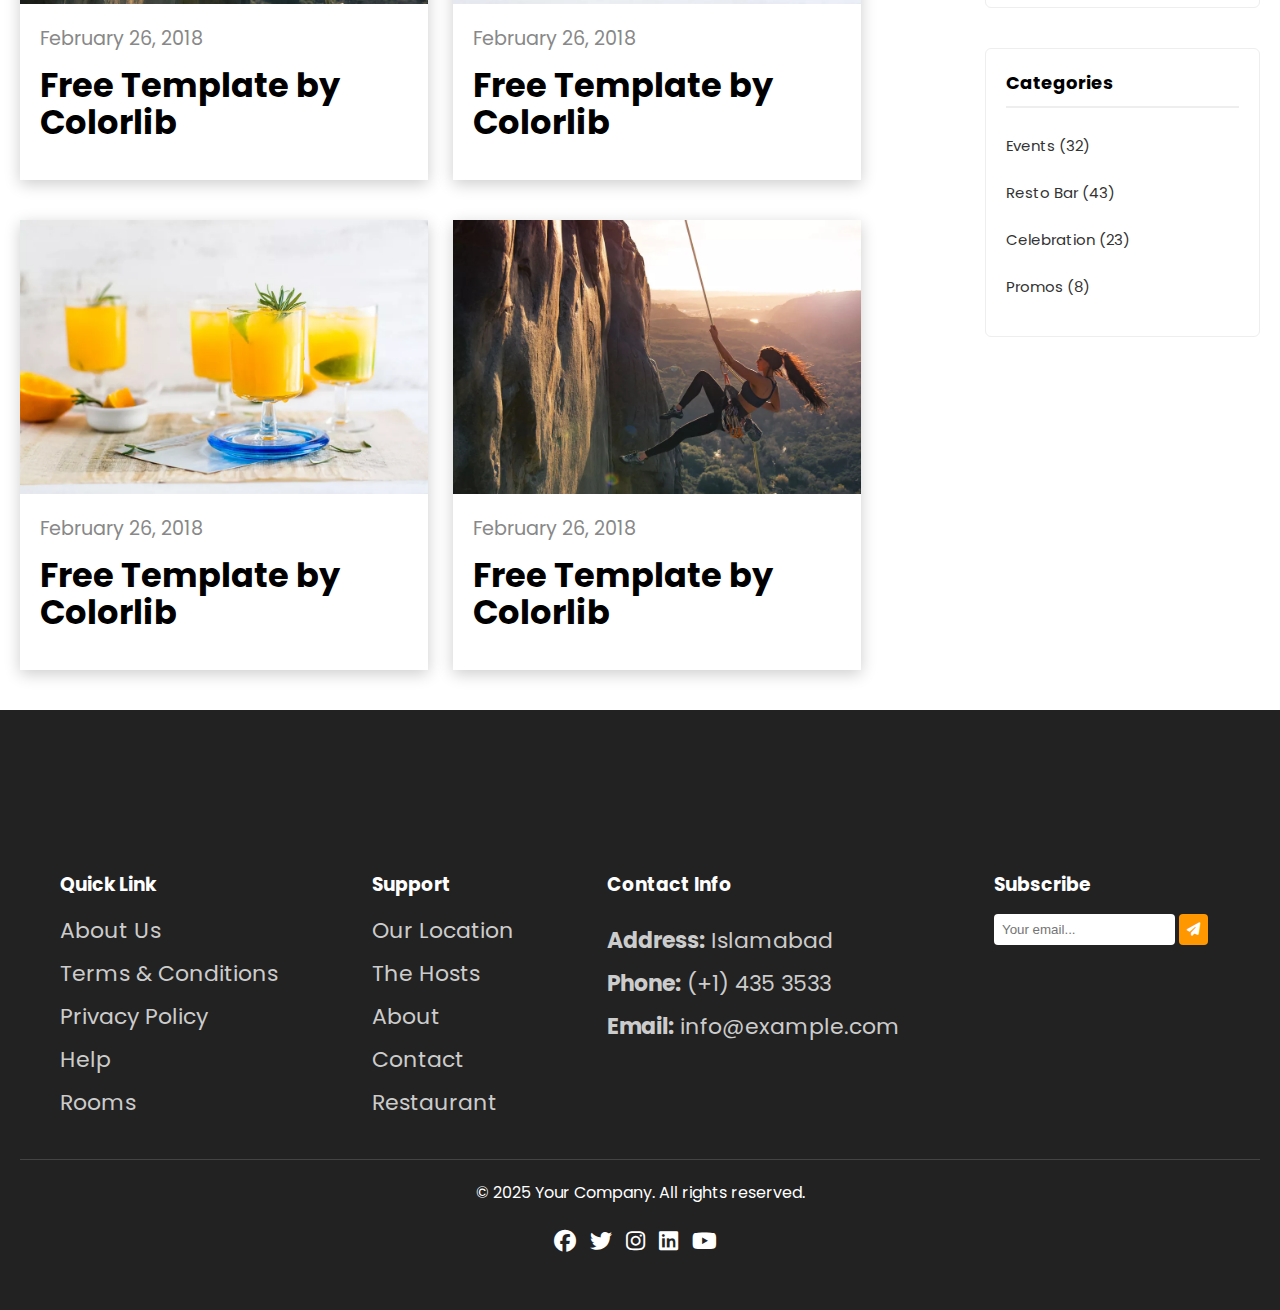
<file: Hepta/news.html>
<!DOCTYPE html>
<html lang="en">

<head>
    <meta charset="UTF-8">
    <meta name="viewport" content="width=device-width, initial-scale=1.0">
    <title>Blog Page</title>
    <!-- Google Fonts imports -->
    <link href="https://fonts.googleapis.com/css2?family=Mukta+Mahee&display=swap" rel="stylesheet">
    <link href="https://fonts.googleapis.com/css2?family=Poppins:wght@400;600;800&display=swap" rel="stylesheet">
    <link href="https://fonts.googleapis.com/css2?family=Plus+Jakarta+Sans:wght@400;600;700&display=swap"
        rel="stylesheet">
    <!-- Font Awesome for icons -->
    <link rel="stylesheet" href="https://cdnjs.cloudflare.com/ajax/libs/font-awesome/6.4.0/css/all.min.css">
    <link rel="stylesheet" href="news.css">
</head>

<body>
    <header class="header-section">
        <nav>
            <!-- Logo -->
            <div class="logo">Hepta</div>

            <span class="toggle-btn">&#9776;</span>

            <!-- Navigation links -->
            <div class="nav-links">
                <ul>
                    <li><a href="index.html">Home</a></li>
                    <li><a href="hotel.html">Hotels</a></li>
                    <li><a href="Abous-us.html">About Us</a></li>
                    <li><a href="gallery.html">Gallery</a></li>
                    <li><a href="news.html" id="active">News</a></li>
                    <li><a href="contact.html">Contact</a></li>
                </ul>
            </div>
        </nav>

        <!-- Hero text area -->
        <div class="text-area">
            <h2>Blog</h2>
            <p>A free template by Colorlib. Download and share!</p>
        </div>
    </header>

    <main>
        <section class="blog-section">
            <div class="blog-container">

                <!-- Blog Posts -->
                <div class="blog-posts">
                    <article class="post">
                        <img src="images/img_2.jpg.webp" alt="Post Image">
                        <span class="date">February 26, 2018</span>
                        <h2 class="title">Free Template by Colorlib</h2>
                    </article>

                    <article class="post">
                        <img src="images/img_3.jpg.webp" alt="Post Image">
                        <span class="date">February 26, 2018</span>
                        <h2 class="title">Free Template by Colorlib</h2>
                    </article>

                    <article class="post">
                        <img src="images/img_5.jpg.webp" alt="Post Image">
                        <span class="date">February 26, 2018</span>
                        <h2 class="title">Free Template by Colorlib</h2>
                    </article>

                    <article class="post">
                        <img src="images/juice.webp" alt="Post Image">
                        <span class="date">February 26, 2018</span>
                        <h2 class="title">Free Template by Colorlib</h2>
                    </article>

                    <article class="post">
                        <img src="images/juice.webp" alt="Post Image">
                        <span class="date">February 26, 2018</span>
                        <h2 class="title">Free Template by Colorlib</h2>
                    </article>
                    <article class="post">
                        <img src="images/img_5.jpg.webp" alt="Post Image">
                        <span class="date">February 26, 2018</span>
                        <h2 class="title">Free Template by Colorlib</h2>
                    </article>
                </div>


                <!-- Sidebar -->
                <aside class="sidebar">
                    <div class="search-box">
                        <input type="text" placeholder="Search...">
                    </div>

                    <div class="sidebar-section">
                        <h3>Popular Post</h3>
                        <ul class="popular-posts">
                            <li>
                                <a href="#">
                                    <img src="images/img_3.jpg.webp" alt="Post 1">
                                    <div class="post-info">
                                        <span class="post-date">February 26, 2018</span>
                                        <span class="post-title">Free Template by Colorlib</span>
                                    </div>
                                </a>
                            </li>
                            <li>
                                <a href="#">
                                    <img src="images/img_2.jpg.webp" alt="Post 2">
                                    <div class="post-info">
                                        <span class="post-date">February 26, 2018</span>
                                        <span class="post-title">Free Template by Colorlib</span>
                                    </div>
                                </a>
                            </li>
                            <li>
                                <a href="#">
                                    <img src="images/img_5.jpg.webp" alt="Post 3">
                                    <div class="post-info">
                                        <span class="post-date">February 26, 2018</span>
                                        <span class="post-title">Free Template by Colorlib</span>
                                    </div>
                                </a>
                            </li>
                            <li>
                                <a href="#">
                                    <img src="images/img_2.jpg.webp" alt="Post 2">
                                    <div class="post-info">
                                        <span class="post-date">February 26, 2018</span>
                                        <span class="post-title">Free Template by Colorlib</span>
                                    </div>
                                </a>
                            </li>
                            <li>
                                <a href="#">
                                    <img src="images/img_2.jpg.webp" alt="Post 2">
                                    <div class="post-info">
                                        <span class="post-date">February 26, 2018</span>
                                        <span class="post-title">Free Template by Colorlib</span>
                                    </div>
                                </a>
                            </li>
                        </ul>
                    </div>


                    <div class="sidebar-section">
                        <h3>Categories</h3>
                        <ul class="categories-list">
                            <li><a href="#">Events (32)</a></li>
                            <li><a href="#">Resto Bar (43)</a></li>
                            <li><a href="#">Celebration (23)</a></li>
                            <li><a href="#">Promos (8)</a></li>
                        </ul>
                    </div>

                </aside>
            </div>
        </section>
        <!-- Footer section -->
        <footer class="section footer-section">
            <div class="container">
                <!-- Quick Links column -->
                <div class="col-mb">
                    <h3>Quick Link</h3>
                    <ul class="links">
                        <li><a href="#">About Us</a></li>
                        <li><a href="#">Terms &amp; Conditions</a></li>
                        <li><a href="#">Privacy Policy</a></li>
                        <li><a href="#">Help</a></li>
                        <li><a href="#">Rooms</a></li>
                    </ul>
                </div>

                <!-- Support column -->
                <div class="col-mb">
                    <h3>Support</h3>
                    <ul class="links">
                        <li><a href="#">Our Location</a></li>
                        <li><a href="#">The Hosts</a></li>
                        <li><a href="#">About</a></li>
                        <li><a href="#">Contact</a></li>
                        <li><a href="#">Restaurant</a></li>
                    </ul>
                </div>

                <!-- Contact Info column -->
                <div class="contact-info">
                    <h3>Contact Info</h3>
                    <p><strong>Address:</strong> Islamabad</p>
                    <p><strong>Phone:</strong> (+1) 435 3533</p>
                    <p><strong>Email:</strong> <a href="mailto:info@example.com">info@example.com</a></p>
                </div>

                <!-- Newsletter subscription column -->
                <div class="col">
                    <h3>Subscribe</h3>
                    <form action="#" class="footer-newsletter">
                        <input type="email" placeholder="Your email..." required />
                        <button type="submit"><i class="fa fa-paper-plane"></i></button>
                    </form>
                </div>
            </div>

            <!-- Footer bottom row with copyright and social links -->
            <div class="row-2">
                <p>&copy; 2025 Your Company. All rights reserved.</p>
                <div class="social">
                    <a href="#"><i class="fab fa-facebook"></i></a>
                    <a href="#"><i class="fab fa-twitter"></i></a>
                    <a href="#"><i class="fab fa-instagram"></i></a>
                    <a href="#"><i class="fab fa-linkedin"></i></a>
                    <a href="#"><i class="fab fa-youtube"></i></a>
                </div>
            </div>
        </footer>
    </main>
    <script src="script.js"></script>
    </main>

</body>

</html>
</file>
<file: Hepta/style.css>
* {
      padding: 0;
      margin: 0;
      box-sizing: border-box;
    }

    body {
      margin: 0;
    }
    .header-section {
      width: 100%;
      height: 900px;
      background-image: url('images/slider-1.jpg.webp');
      background-size: cover;
      background-repeat: no-repeat;
      background-color: #f4f4f4;
      text-align: center;
    }

    .header-section nav {
      height: 100px;
      display: flex;
      justify-content: space-between;
      align-items: center;
      padding: 80px 140px;
      position: relative;
    }

    .logo {
      font-family: 'Poppins', sans-serif;
      font-size: 44px;
      font-weight: bold;
    }

    .nav-links {
      position: absolute;
      top: 0%;
      right: 0px;
      background: #ffff;
      width: 100%;
      height: 900px;
      border-radius: 4px;
      padding: 40px;
      display: none;
    }

    #active {
      color:#65C0BA;
    }

    .nav-
    .nav-links.active {
      display: block;
    }

    .nav-links ul {
      list-style: none;
      display: flex;
      flex-direction: column;
      margin-top: 50px;
      gap: 20px;
      padding: 0;
    }

    .nav-links ul li a {
      text-decoration: none;
      font-family: 'Poppins', sans-serif;
      color: black;
      font-size: 66px;
      font-weight: 800;
    }

    .toggle-btn {
      font-size: 3rem;
      cursor: pointer;
      z-index: 1000;
    }

    .text-area {
      width: 100%;
      max-width: 800px;
      height: 400px;
      margin: 160px auto 0 auto;
    }

    .text-area h2 {
      font-size: 40px;
      font-family: 'Poppins', sans-serif;
      margin-bottom: 10px;
    }

    .text-area p {
      font-size: 18px;
      font-family: 'Poppins', sans-serif;
      color: #333;
      margin-bottom: 20px;
    }

    .text-area button {
      width: 300px;
      height: 80px;
      text-transform: uppercase;
      padding: 10px 20px;
      font-size: 16px;
      margin-top: 60px;
      font-weight: 700;
      border: 2px solid #ffff;
      font-family: 'Plus Jakarta Sans', sans-serif;
      background-color: transparent;
      cursor: pointer;
    }

    .text-area button:hover {
      background-color: white;

      color: black;
    }

    .scroll-down {
      margin-top: 60px;
      display: flex;
      flex-direction: column;
      font-weight: bold;
      color: white;
      font-family: 'Poppins', sans-serif;
      align-items: center;
      font-size: 16px;
    }

    .scroll-down .arrow {
      font-size: 24px;
      font-weight: bold;
      color: white;

      animation: bounce 1.5s infinite;
    }

    /* Mobile devices (up to 767px) */
    @media (max-width: 767px) {
      .header-section {
        height: auto;
        background-position: center;
      }

      .header-section nav {
        padding: 20px 40px;
      }

      .logo {
        font-size: 32px;
      }

      .toggle-btn {
        font-size: 2.5rem;
        display: block;
      }

      .nav-links {
        height: 100vh;
        width: 100%;
        left: 0;
        right: 0;
        padding: 40px 0px;
      }

      .nav-links ul {
        margin-top: 100px;
        gap: 30px;
      }

      .nav-links ul li a {
        font-size: 36px;
      }

      .text-area {
        width: 90%;
        margin: 100px auto 0 auto;
      }

      .text-area h2 {
        font-size: 28px;
      }

      .text-area p {
        font-size: 16px;
      }

      .text-area button {
        width: 100%;
        height: 60px;
        font-size: 14px;
        margin-top: 40px;
      }

      .scroll-down {
        font-size: 14px;
        margin-top: 40px;
      }

      .scroll-down .arrow {
        font-size: 20px;
      }
    }

    /* Tablets (768px to 1023px) */
    @media (min-width: 768px) and (max-width: 1023px) {
      .logo {
        font-size: 36px;
      }

      .text-area {
        margin-top: 120px;
      }

      .text-area h2 {
        font-size: 32px;
      }

      .text-area button {
        width: 250px;
        height: 70px;
        font-size: 15px;
      }

      .nav-links ul li a {
        font-size: 48px;
      }

      .nav-links {
        top: 100px;
        height: 100vh;
      }
    }

    /* Small desktops (1024px to 1280px) */
    @media (min-width: 1024px) and (max-width: 1280px) {
      .logo {
        font-size: 40px;
      }

      .text-area {
        margin-top: 140px;
      }

      .text-area h2 {
        font-size: 36px;
      }

      .nav-links ul li a {
        font-size: 56px;
      }
    }

    /* === Tour Section === */
    .tour-section {
      width: 100%;
      height: 1200px;
      display: flex;
      align-items: center;
      justify-content: center;
      font-family: 'Poppins', sans-serif;
      padding: 0px 80px;
      background-color: #f4f4f4;
      margin: 0 auto;
      gap: 250px;
    }


    .tour-section .image {
      width: 800px;
      height: 900px;
    }

    .tour-section .image img {
      width: 100%;
      height: 900px;
      border-radius: 10px;
      object-fit: cover;
      box-shadow: 0 4px 20px rgba(0, 0, 0, 0.1);
    }

    .tour-section .tex {
      display: flex;
      flex-direction: column;
      justify-content: center;
      width: 100%;
      max-width: 700px;

      height: 800px;

    }
    .tour-section .tex .heading {
      font-size: 3rem;
      font-weight: 700;
      margin-bottom: 40px;
    }

    .tour-section .tex p {
      width: 570px;
      font-size: 1rem;
      line-height: 2;
      color: #555;
      margin-bottom: 15px;
    }
    .video-icon {
      display: flex;
      color: #00BFFF;
      padding: 12px 20px;
      align-items: center;
      gap: 20px;
      text-decoration: none;
      font-size: 24px;
      border-radius: 5px;
      font-weight: bold;
      position: relative;
    }

    .video-icon img {
      width: 58px;
      height: 58px;

    }

    .video-popup {
      display: none;
      position: fixed;
      top: 0;
      left: 0;
      width: 100%;
      height: 100%;
      background-color: rgba(0, 0, 0, 0.8);
      z-index: 999;
      justify-content: center;
      align-items: center;
    }

    .video-popup.active {
      display: flex;
    }

    .video-content {
      position: relative;
      background: #f7f5f5;
      padding: 20px;
      border-radius: 10px;
    }

    .video-content iframe {
      width: 900px;
      height: 415px;
    }

    .close-btn {
      position: absolute;
      top: -20px;
      right: -20px;
      background: white;
      color: black;
      font-size: 30px;
      border-radius: 50%;
      cursor: pointer;
      width: 35px;
      height: 35px;
      text-align: center;
      line-height: 35px;
    }

    /* === MEDIA QUERIES === */

    @media (max-width: 991px) {
      .tour-section {
        flex-direction: column;
        align-items: center;
        gap: 80px;

        height: auto;
        padding: 40px 20px;
      }

      .tour-section .image,
      .tour-section .tex {
        width: 100%;
        height: auto;
      }

      .tour-section .image img {
        height: auto;
        max-height: 500px;
      }

      .tour-section .tex {
        max-width: 100%;
        padding-top: 40px;
        text-align: center;
      }

      .tour-section .tex p {
        width: 100%;
      }

      .video-content iframe {
        width: 100%;
        height: auto;
        aspect-ratio: 16/9;
      }
    }


    /* ✅ Mobile Devices (up to 576px) */
    @media (max-width: 576px) {
      .tour-section .tex .heading {
        font-size: 2rem;
        margin-bottom: 20px;
      }

      .tour-section .tex p {
        font-size: 0.95rem;
        line-height: 1.8;
      }

      .video-icon {
        font-size: 18px;
        padding: 10px 16px;
      }

      .video-content {
        padding: 10px;
      }

      .close-btn {
        top: -15px;
        right: -15px;
        width: 30px;
        height: 30px;
        font-size: 24px;
        line-height: 30px;
      }
    }





    
    /*Experience Section */
    .experince-section {
      width: 100%;
      padding: 80px 20px;
      background-color: #f9f9f9;
      border-top: 1px solid #ccc;
      font-family: 'Poppins', sans-serif;
      text-align: center;
    }

    .experince-section h2 {
      font-size: 3rem;
      font-weight: bold;
      margin-bottom: 20px;
    }

    .experince-section>p {
      font-size: 1.5rem;
      color: #555;
      max-width: 1100px;
      margin: 0 auto 60px auto;
      line-height: 1.8;
    }

    .cart-section {
      width: 100%;
      flex-wrap: wrap;
      justify-content: center;
      display: flex;
      gap: 30px;

      margin: 0 auto;
    }

    .card {
      width: 580px;
      height: 450px;
      background-color: #fff;
      padding: 30px 20px;
      transition: transform 0.3s ease, box-shadow 0.3s ease;
      text-align: center;
    }


    .card .img {
      width: 90px;
      height: 90px;
      margin: 0 auto 20px auto;
    }

    .card .img img {
      width: 100%;
      height: 100%;
      object-fit: contain;
    }

    .card h2 {
      font-size: 2.25rem;
      margin-bottom: 15px;
      font-weight: 600;
      color: #333;
    }

    .card p {
      font-size: 1.95rem;
      color: #666;
      line-height: 1.6;
    }


    /* Medium Devices (Tablets, max-width: 1024px)*/
    @media (max-width: 1024px) {
      .experince-section h2 {
        font-size: 2.5rem;
      }

      .experince-section>p {
        font-size: 1.3rem;
        margin-bottom: 40px;
      }

      .card {
        width: 90%;
        height: auto;
        padding: 25px 15px;
      }

      .card h2 {
        font-size: 2rem;
      }

      .card p {
        font-size: 1.6rem;
      }
    }


    /*Small Devices (max-width: 768px) */
    @media (max-width: 768px) {
      .experince-section {
        padding: 60px 15px;
      }

      .experince-section h2 {
        font-size: 2.2rem;
      }

      .experince-section>p {
        font-size: 1.2rem;
        line-height: 1.6;
      }

      .cart-section {
        flex-direction: column;
        align-items: center;
        gap: 20px;
      }

      .card {
        width: 95%;
        height: auto;
        padding: 20px 15px;
      }

      .card h2 {
        font-size: 1.8rem;
      }

      .card p {
        font-size: 1.4rem;
      }

      .card .img {
        width: 80px;
        height: 80px;
      }
    }


    /* Extra Small Devices (max-width: 480px) */
    @media (max-width: 480px) {
      .experince-section {
        padding: 40px 10px;
      }

      .experince-section h2 {
        font-size: 2rem;
      }

      .experince-section>p {
        font-size: 1.1rem;
        line-height: 1.5;
      }

      .card {
        width: 100%;
        padding: 15px 10px;
      }

      .card h2 {
        font-size: 1.6rem;
      }

      .card p {
        font-size: 1.2rem;
      }

      .card .img {
        width: 70px;
        height: 70px;
      }
    }

    /*Mangement-section */
    .mangement-section {
      display: flex;
      flex-direction: column;
      width: 100%;
      height: 1200px;
      margin: 0 auto;
      padding: 0px 20px;
      font-family: 'Poppins', sans-serif;
    }

    .header {
      align-items: center;
      max-width: 900px;
      margin: 30px auto 0 auto;
      text-align: center;
      height: 400px;
    }

    .header h1 {
      line-height: 1.2;
      font-size: 55px;
      margin-bottom: 40px;
    }

    .header p {
      font-size: 24px;
    }

    .slider-wrapper {
      position: relative;
      width: 100%;
      max-width: 1820px;
      display: flex;
      height: 600px;
      margin: 0 auto;
    }
    .slider {
      position: relative;
      width: 100%;
      display: flex;
      justify-content: center;
      max-width: 1920px;
      height: 750px;
    }
    .slider img {
      position: absolute;
      top: 0px;
      left: 0;
      width: 1500px;
      height: 750px;
      background-position: center;
      margin-left: 160px;
      margin-bottom: 70px;
      object-fit: cover;
      border-radius: 10px;
      opacity: 0;
      transition: opacity 0.5s ease-in-out;
    }

    .slider img.active {
      opacity: 1;
      z-index: 2;
    }
    .slider-btn {
      width: 120px;
      height: 120px;
      position: absolute;
      background-color: transparent;
      top: 60%;
      transform: translateY(-50%);
      border: none;
      font-size: 4rem;
      padding: 10px 15px;
      cursor: pointer;
      z-index: 10;
      border-radius: 50%;
    }

    .slider-btn.left {
      left: 2px;
    }

    .slider-btn.right {
      right: 10px;
    }


    /*Tablets (max-width: 1024px) */
    @media (max-width: 1024px) {
      .mangement-section {
        padding: 30px 15px;
        height: auto;
      }

      .header {
        height: auto;
        padding: 0 20px;
      }

      .header h1 {
        font-size: 42px;
        margin-bottom: 30px;
      }

      .header p {
        font-size: 20px;
      }

      .slider-wrapper {
        width: 100%;
        height: auto;
      }

      .slider {
        margin-top: 60px;
        height: 600px;
      }

      .slider img {
        width: 90%;
        height: 600px;
        margin-left: 5%;
        top: 0;
      }

      .slider-btn {
        width: 60px;
        height: 60px;
        font-size: 2.5rem;
      }
    }

    /*Mobile Landscape (max-width: 768px) */
    @media (max-width: 768px) {
      .header h1 {
        font-size: 32px;
      }

      .header p {
        font-size: 18px;
      }

      .slider {
        height: 500px;
      }

      .slider img {
        height: 500px;
      }

      .slider-btn {
        width: 50px;
        height: 50px;
        font-size: 2rem;
      }
    }

    /* =============== Mobile Portrait (max-width: 480px) =============== */
    @media (max-width: 480px) {
      .header h1 {
        font-size: 26px;
        margin-bottom: 20px;
      }

      .header p {
        font-size: 16px;
      }

      .slider {
        height: 400px;
        margin-top: 40px;
      }

      .slider img {
        width: 100%;
        height: 400px;
        margin-left: 0;
        top: 0;
      }

      .slider-btn {
        width: 40px;
        height: 40px;
        font-size: 1.5rem;
      }
    }


    /*Blog Section Styles */
    .blog-section {
      width: 100%;
      height: 1700px;
      margin: 0px auto;
      display: flex;
      justify-content: center;
      flex-direction: column;
      align-items: center;
      padding: 0 20px;
      font-family: 'Poppins', sans-serif;
      background-color: rgb(84, 243, 243);
    }

    .blog-header {
      width: 1300px;
      height: 400px;
      margin: 100px auto;
      text-align: center;
    }

    .blog-header h1 {
      font-size: 90px;
      font-weight: 600;
      margin-bottom: 10px;
    }

    .blog-header p {
      font-size: 2rem;
      letter-spacing: 25%;
      color: #fff;
      max-width: 800px;
      margin: 0 auto;
      line-height: 1.9;
    }

    .blog-cards {
      max-width: 1920px;
      height: auto;
      display: flex;
      flex-wrap: wrap;
      gap: 60px;
      justify-content: center;
    }

    .blog-card {
      background-color: #f9f9f9;
      overflow: hidden;
      width: 100%;
      max-width: 560px;
      height: 900px;
      padding-bottom: 20px;
      transition: transform 0.3s ease;
    }

    .blog-card img {
      width: 100%;
      height: 400px;
      object-fit: cover;
    }

    .blog-card span {
      display: block;
      font-size: 0.9rem;
      color: #888;
      margin: 15px 20px 5px;
    }

    .blog-card a {
      display: block;
      font-size: 3.2rem;
      font-weight: 600;
      line-height: 1.2;
      color: black;
      text-decoration: none;
      margin: 5px 20px;
      transition: color 0.3s ease;
    }

    .blog-card a:hover {
      color: #ff6600;
    }

    .blog-card p {
      font-size: 2rem;
      color: #555;
      margin: 10px 20px 0;
      line-height: 1.5;
    }


    /* ============ Media Queries for Blog Section ============ */

    @media (max-width: 1024px) {
      .blog-header {
        width: 100%;
        padding: 0 20px;
        height: 200px;
        margin: 0px auto 30px;
      }

      .blog-header h1 {
        font-size: 60px;
      }

      .blog-header p {
        font-size: 1.6rem;
        letter-spacing: normal;
        line-height: 1.7;
      }

      .blog-card {
        max-width: 100%;
        height: auto;
      }

      .blog-card a {
        font-size: 1.8rem;
      }

      .blog-card p {
        font-size: 1.6rem;
      }
    }

    /* Mobile Devices (max-width: 768px) */
    @media (max-width: 768px) {
      .blog-section {
        padding: 0 10px;
        height: 2600px;
      }

      .blog-header h1 {
        font-size: 45px;
      }

      .blog-header p {
        font-size: 1.4rem;
        max-width: 100%;
      }

      .blog-cards {
        flex-direction: column;
        gap: 30px;
      }

      .blog-card {
        margin: 0 auto;
      }
    }

    /* Small Mobiles (max-width: 480px) */
    @media (max-width: 480px) {
      .blog-header h1 {
        font-size: 36px;
      }

      .blog-header p {
        font-size: 1.2rem;
      }

      .blog-card a {
        font-size: 1.6rem;
      }

      .blog-card p {
        font-size: 1.4rem;
      }
    }

    /*Happy Customers Section */
    .happy-customers-section {
      width: 100%;
      height: auto;
      display: flex;
      padding: 80px 20px;
      justify-content: center;
      font-family: 'Poppins', sans-serif;
      text-align: center;
    }

    .happy-customers-section h2 {
      font-size: 3.8rem;
      margin-bottom: 50px;
      font-weight: 600;
    }

    .happy-customers-section h2 span {
      color: #007bff;
    }

    .customer-profile {
      width: 100%;
      display: flex;
      max-width: 1903px;
      justify-content: space-around;
      height: auto;
    }

    .customer {
      display: flex;
      flex-direction: column;
      max-width: 600px;
      height: 650px;
      padding: 30px 20px;
      border-radius: 12px;
      transition: transform 0.3s ease, box-shadow 0.3s ease;
    }

    .customer img {
      width: 80px;
      height: 80px;
      border-radius: 50%;
      object-fit: cover;
      margin-left: 80px;
      margin-bottom: 20px;
    }

    .customer p {
      font-size: 1.9rem;
      color: #555;
      line-height: 1.9;
      margin-bottom: 15px;
    }

    .customer h4 {
      font-size: 1.1rem;
      font-weight: 600;
    }



    /*Tablet Devices (<= 992px) */
    @media (max-width: 992px) {
      .happy-customers-section h2 {
        font-size: 2.8rem;
      }

      .customer-profile {
        flex-direction: column;
        align-items: center;
        gap: 40px;
      }

      .customer {
        max-width: 90%;
        height: auto;
        padding: 25px 20px;
      }

      .customer img {
        margin-left: auto;
        margin-right: auto;
      }

      .customer p {
        font-size: 1.6rem;
        line-height: 1.8;
      }
    }

    /*Mobile Devices (<= 576px) */
    @media (max-width: 576px) {
      .happy-customers-section {
        padding: 60px 15px;
      }

      .happy-customers-section h2 {
        font-size: 2.2rem;
      }

      .customer {
        padding: 20px 15px;
        height: auto;
      }

      .customer p {
        font-size: 1.3rem;
        line-height: 1.6;
      }

      .customer img {
        width: 70px;
        height: 70px;
        margin-bottom: 15px;
      }
    }

    /*Small Mobile Devices (<= 430px)*/
    @media (max-width: 430px) {
      .happy-customers-section h2 {
        font-size: 2rem;
      }

      .customer p {
        font-size: 1.1rem;
        line-height: 1.5;
      }

      .customer h4 {
        font-size: 1rem;
      }
    }




    /* ========== Destination Section Base Styles ========== */
    .destination {
      width: 100%;
      padding: 60px 20px;
      height: 1000px;
      display: flex;
      flex-direction: column;
      justify-content: center;
      font-family: 'Poppins', sans-serif;
      text-align: center;
    }

    .destination-header h1 {
      font-size: 46px;
      font-weight: 700;
      margin-bottom: 10px;
    }

    .destination-header p {
      max-width: 800px;
      margin: 0 auto 40px auto;
      font-size: 18px;
      line-height: 1.7;
      color: #817f7f;
    }

    .cards-section {
      display: flex;
      flex-wrap: wrap;
      justify-content: center;
      gap: 50px;
      transition: opacity 2s ease, transform 2s ease;
    }

    .distenatin-card {
      width: 370px;
      height: 400px;
      overflow: hidden;
      text-align: left;
      transition: transform 0.3s ease;
    }


    .distenatin-card img {
      width: 100%;
      height: 280px;
      box-shadow: 0 4px 12px rgba(0, 0, 0, 0.3);

    }

    .distenatin-card a {
      display: block;
      padding: 15px 20px 5px;
      font-size: 28px;
      color: black;
      font-weight: 600;
      text-decoration: none;
    }

    .reviews {
      padding: 0 20px 20px;
      display: flex;
      align-items: center;
      justify-content: space-between;
    }

    .rating-star i {
      color: #FFD700;
      margin-right: 2px;
    }

    .reviews span {
      font-size: 14px;
      color: #777;
    }

    /* Tablets (≤1024px) */
    @media (max-width: 1024px) {
      .destination {
        padding: 50px 15px;
      }

      .destination-header h1 {
        font-size: 40px;
      }

      .destination-header p {
        font-size: 16px;
        margin-bottom: 30px;
      }

      .distenatin-card {
        width: 330px;
        height: 380px;
      }

      .distenatin-card a {
        font-size: 24px;
      }
    }

    /* Medium Devices (≤768px) */
    @media (max-width: 768px) {
      .destination {
        height: 1200px;

        padding: 40px 10px;
      }

      .destination-header h1 {
        font-size: 36px;
      }

      .destination-header p {
        font-size: 15px;
        line-height: 1.6;
      }

      .cards-section {
        gap: 30px;
      }

      .distenatin-card {
        width: 300px;
        height: 370px;
      }

      .distenatin-card a {
        font-size: 22px;
      }

      .reviews span {
        font-size: 13px;
      }
    }

    /* Small Devices (≤600px) */
    @media (max-width: 600px) {
      .destination-header h1 {
        font-size: 32px;
      }

      .destination-header p {
        font-size: 14px;
      }

      .distenatin-card {
        width: 270px;
        height: 360px;
      }

      .distenatin-card a {
        font-size: 20px;
      }
    }

    /* Extra Small Devices (≤480px) */
    @media (max-width: 480px) {
      .destination-header h1 {
        font-size: 28px;
      }

      .destination-header p {
        font-size: 13px;
      }

      .distenatin-card {
        width: 90%;
        height: auto;
      }

      .distenatin-card img {
        height: 200px;
      }

      .distenatin-card a {
        font-size: 18px;
      }

      .reviews {
        flex-direction: column;
        align-items: flex-start;
        gap: 6px;
      }

      .reviews span {
        font-size: 12px;
      }
    }


    /* footer-section */
    .footer-section {
      width: 100%;
      height: 600px;
      background-color: #222;
      font-family: 'Poppins', sans-serif;
      color: #fff;
      padding: 40px 20px;
    }

    .footer-section h3 {
      margin-bottom: 15px;
    }

    .footer-section .container {
      margin-top: 120px;
      display: flex;
      flex-wrap: wrap;
      padding: 0px 40px;
      gap: 30px;
      justify-content: space-between;
    }

    .footer-section ul.links {
      list-style: none;
      padding: 0;
    }

    .footer-section ul.links li a {
      color: #ccc;
      text-decoration: none;
      font-size: 22px;
      display: block;
      margin: 10px 0;
    }

    .contact-info {
      display: flex;
      flex-direction: column;
      gap: 10px;
    }

    .contact-info p,
    .contact-info a {
      font-size: 22px;
      text-decoration: none;

      color: #ccc;

    }

    .footer-newsletter input {
      padding: 8px;
      width: 80%;
      border: none;
      outline: none;
      border-radius: 4px;
    }

    .footer-newsletter button {
      padding: 8px;
      border: none;
      background-color: #ff9800;
      color: white;
      border-radius: 4px;
    }

    .row-2 {
      display: flex;
      gap: 20px;
      align-items: center;
      flex-direction: column;
      border-top: 1px solid #444;
      margin-top: 30px;
      padding-top: 20px;
      flex-wrap: wrap;
    }

    .social a {
      color: white;
      margin-right: 10px;
      font-size: 22px;
    }

    /* ==================== Media Queries ==================== */

    /* Tablets (768px and below) */
    @media (max-width: 768px) {
      .footer-section {
        height: auto;
        padding: 40px 20px;
      }

      .footer-section .container {
        flex-direction: column;
        margin-top: 60px;
        padding: 0 20px;
        gap: 40px;
      }

      .footer-newsletter input {
        width: 100%;
        margin-bottom: 10px;
      }

      .footer-newsletter button {
        width: 100%;
      }

      .contact-info p,
      .contact-info a,
      .footer-section ul.links li a {
        font-size: 20px;
      }
    }

    /* Small Devices (480px and below) */
    @media (max-width: 480px) {
      .footer-section {
        padding: 30px 15px;
      }

      .footer-section .container {
        margin-top: 40px;
        padding: 0 10px;
        gap: 30px;
      }

      .footer-section h3 {
        font-size: 20px;
      }

      .footer-section ul.links li a,
      .contact-info p,
      .contact-info a {
        font-size: 18px;
      }

      .social a {
        font-size: 20px;
      }

      .row-2 {
        flex-direction: column;
        text-align: center;
      }

      .footer-newsletter input,
      .footer-newsletter button {
        width: 100%;
        font-size: 16px;
      }
    }
</file>
<file: Hepta/about-us.css>
* {
      padding: 0;
      margin: 0;
      box-sizing: border-box;
    }

    body {
      margin: 0;
    }
    
    .header-section {
      width: 100%;
      height: 800px;
      background-image: url('images/slider-1.jpg.webp');
      background-size: cover;
      background-repeat: no-repeat;
      text-align: center;
    }

    .header-section nav {
      height: 100px;
      display: flex;
      justify-content: space-between;
      align-items: center;
      padding: 80px 140px;
      position: relative;
    }

    .logo {
      font-family: 'Poppins', sans-serif;
      font-size: 44px;
      font-weight: bold;
    }

    .nav-links {
      position: absolute;
      top: 0%;
      right: 0px;
      background: #ffff;
      width: 100%;
      height: 900px;
      border-radius: 4px;
      padding: 40px;
      display: none;
    }

    #active {
      color:#65C0BA;
    }

    .nav-
    .nav-links.active {
      display: block;
    }

    .nav-links ul {
      list-style: none;
      display: flex;
      flex-direction: column;
      margin-top: 50px;
      gap: 20px;
      padding: 0;
    }

    .nav-links ul li a {
      text-decoration: none;
      font-family: 'Poppins', sans-serif;
      color: black;
      font-size: 66px;
      font-weight: 800;
    }

    .toggle-btn {
      font-size: 3rem;
      cursor: pointer;
      z-index: 1000;
    }

    .text-area {
      width: 100%;
      max-width: 800px;
      height: 400px;
      margin: 160px auto 0 auto;
    }

    .text-area h2 {
      font-size: 80px;
      font-family: 'Poppins', sans-serif;
      margin-bottom: 10px;
    }
    .text-area p {
      font-size: 28px;
      font-family: 'Poppins', sans-serif;
      color: #333;
      margin-bottom: 20px;
    }
    /* Mobile devices (up to 767px) */
    @media (max-width: 767px) {
      .header-section {
        height: auto;
        background-position: center;
      }

      .header-section nav {
        padding: 20px 40px;
      }

      .logo {
        font-size: 32px;
      }

      .toggle-btn {
        font-size: 2.5rem;
        display: block;
      }

      .nav-links {
        height: 100vh;
        width: 100%;
        left: 0;
        right: 0;
        padding: 40px 0px;
      }

      .nav-links ul {
        margin-top: 100px;
        gap: 30px;
      }

      .nav-links ul li a {
        font-size: 36px;
      }

      .text-area {
        width: 90%;
        margin: 100px auto 0 auto;
      }

      .text-area h2 {
        font-size: 28px;
      }

      .text-area p {
        font-size: 16px;
      }

    }

    /* Tablets (768px to 1023px) */
    @media (min-width: 768px) and (max-width: 1023px) {
      .logo {
        font-size: 36px;
      }

      .text-area {
        margin-top: 120px;
      }

      .text-area h2 {
        font-size: 32px;
      }

      .nav-links ul li a {
        font-size: 48px;
      }

      .nav-links {
        top: 100px;
        height: 100vh;
      }
    }

    /* Small desktops (1024px to 1280px) */
    @media (min-width: 1024px) and (max-width: 1280px) {
      .logo {
        font-size: 40px;
      }

      .text-area {
        margin-top: 140px;
      }

      .text-area h2 {
        font-size: 36px;
      }

      .nav-links ul li a {
        font-size: 56px;
      }
    }





    
    /* === Tour Section === */
    .tour-section {
      width: 100%;
      height: 1100px;
      display: flex;
      align-items: center;
      justify-content: center;
      font-family: 'Poppins', sans-serif;
      padding: 0px 80px;
      margin: 0 auto;
      gap: 250px;
    }


    .tour-section .image {
      width: 800px;
      height: 900px;
    }

    .tour-section .image img {
      width: 100%;
      height: 900px;
      border-radius: 10px;
      object-fit: cover;
    }

    .tour-section .tex {
      display: flex;
      flex-direction: column;
      justify-content: center;
      width: 100%;
      max-width: 700px;
      height: 800px;

    }
    .tour-section .tex .heading {
      font-size: 3rem;
      font-weight: 700;
      margin-bottom: 40px;
    }

    .tour-section .tex p {
      width: 570px;
      font-size: 1.3rem;
      line-height: 2.4;
      color: #555;
      margin-bottom: 15px;
    }
    .learn-btn{
        width: 250px;
        height: 80px;
        margin-top: 150px;
      display: flex;
      align-items: center;
      justify-content: center;
         font-family: 'Poppins', sans-serif;
      color: black;
      text-transform: uppercase;
      gap: 20px;
      text-decoration: none;
      letter-spacing: 6px;
      border: 3px solid #65C0BA;
      font-size: 20px;
      border-radius: 5px;
    }
    .learn-btn:hover{
      color: white;
      background-color:  #65C0BA;
    }


    /* === MEDIA QUERIES === */
    @media (max-width: 991px) {
      .tour-section {
        flex-direction: column;
        align-items: center;
        gap: 80px;
        height: auto;
        padding: 40px 20px;
      }
      .learn-btn{
        margin:40px auto;
      }

      .tour-section .image,
      .tour-section .tex {
        width: 100%;
        height: auto;
      }

      .tour-section .image img {
                width: 100%;

        max-height: 500px;
      }

      .tour-section .tex {
        max-width: 100%;
        padding-top: 40px;
        text-align: center;
      }

      .tour-section .tex p {
        width: 100%;
      }

    }


    /* ✅ Mobile Devices (up to 576px) */
    @media (max-width: 576px) {
      .tour-section .tex .heading {
        font-size: 2rem;
        margin-bottom: 20px;
      }

      .tour-section .tex p {
        font-size: 0.95rem;
        line-height: 1.8;
      }

    }

    
    /*Mangement-section */
    .mangement-section {
      display: flex;
      flex-direction: column;
      width: 100%;
      height: 1200px;
      margin: 0 auto;
      padding: 0px 20px;
      font-family: 'Poppins', sans-serif;
    }

    .header {
      align-items: center;
      max-width: 900px;
      margin: 80px auto 0 auto;
      text-align: center;
      height: 400px;
    }

    .header h1 {
      line-height: 1.2;
      font-size: 55px;
      margin-bottom: 40px;
    }

    .header p {
      font-size: 24px;
    }

    .slider-wrapper {
      position: relative;
      width: 100%;
      max-width: 1820px;
      display: flex;
      height: 600px;
      margin: 0 auto;
    }
    .slider {
      position: relative;
      width: 100%;
      display: flex;
      justify-content: center;
      max-width: 1920px;
      height: 750px;
    }
    .slider img {
      position: absolute;
      top: 0px;
      left: 0;
      width: 1500px;
      height: 750px;
      background-position: center;
      margin-left: 160px;
      margin-bottom: 70px;
      object-fit: cover;
      border-radius: 10px;
      opacity: 0;
      transition: opacity 0.5s ease-in-out;
    }

    .slider img.active {
      opacity: 1;
      z-index: 2;
    }
    .slider-btn {
      width: 120px;
      height: 120px;
      position: absolute;
      background-color: transparent;
      top: 60%;
      transform: translateY(-50%);
      border: none;
      font-size: 4rem;
      padding: 10px 15px;
      cursor: pointer;
      z-index: 10;
      border-radius: 50%;
    }

    .slider-btn.left {
      left: 2px;
    }

    .slider-btn.right {
      right: 10px;
    }


    /*Tablets (max-width: 1024px) */
    @media (max-width: 1024px) {
      .mangement-section {
        padding: 30px 15px;
        height: auto;
      }

      .header {
        height: auto;
        padding: 0 20px;
      }

      .header h1 {
        font-size: 42px;
        margin-bottom: 30px;
      }

      .header p {
        font-size: 20px;
      }

      .slider-wrapper {
        width: 100%;
        height: auto;
      }

      .slider {
        margin-top: 60px;
        height: 600px;
      }

      .slider img {
        width: 90%;
        height: 600px;
        margin-left: 5%;
        top: 0;
      }

      .slider-btn {
        width: 60px;
        height: 60px;
        font-size: 2.5rem;
      }
    }

    /*Mobile Landscape (max-width: 768px) */
    @media (max-width: 768px) {
      .header h1 {
        font-size: 32px;
      }

      .header p {
        font-size: 18px;
      }

      .slider {
        height: 500px;
      }

      .slider img {
        height: 500px;
      }

      .slider-btn {
        width: 50px;
        height: 50px;
        font-size: 2rem;
      }
    }

    /* =============== Mobile Portrait (max-width: 480px) =============== */
    @media (max-width: 480px) {
      .header h1 {
        font-size: 26px;
        margin-bottom: 20px;
      }

      .header p {
        font-size: 16px;
      }

      .slider {
        height: 400px;
        margin-top: 40px;
      }

      .slider img {
        width: 100%;
        height: 400px;
        margin-left: 0;
        top: 0;
      }

      .slider-btn {
        width: 40px;
        height: 40px;
        font-size: 1.5rem;
      }
    }


 /* ===== TEAM SECTION ===== */
.team-section {
    width: 100%;
    height: auto;
    padding: 60px 20px;

    font-family: 'Poppins', sans-serif;
    text-align: center;
}

.team-header h1 {
    font-size: 2.9rem;
    margin-bottom: 15px;
}

.team-header p {
    max-width: 800px;
    margin: 0 auto 50px;
    font-size: 1.2rem;
    color: #555;
    line-height: 1.6;
}

.our-team {
    display: flex;
    justify-content: center;
    flex-wrap: wrap;
    margin: 30px;
    gap: 30px;
}

.person {
    background: #fff;
    width: 550px;
    padding-bottom: 20px;

    transition: transform 0.3s ease, box-shadow 0.3s ease;
}

.person:hover {
    transform: translateY(-5px);
    box-shadow: 0 4px 12px rgba(0,0,0,0.15);
}

.person img {
    width: 100%;
    height: auto;
    margin-bottom: 15px;
}

.job-title {
    font-size: 1.2rem;
    color:#CED4DA;
    margin-bottom: 5px;
}

.person h4 {
    font-size: 2.2rem;
    color: #262422;
}

.person h4:hover{
    color: #65C0BA;
}


/* ===== MEDIA QUERIES ===== */

/* Large Tablets & Small Laptops */
@media (max-width: 1024px) {
    .team-header h1 {
        font-size: 2.5rem;
    }

    .team-header p {
        font-size: 1.1rem;
        max-width: 700px;
    }

    .person {
        width: 450px;
    }
}

/* Tablets */
@media (max-width: 768px) {
    .team-header h1 {
        font-size: 2.2rem;
    }

    .team-header p {
        font-size: 1rem;
        max-width: 90%;
    }

    .our-team {
        gap: 20px;
        margin: 20px;
    }

    .person {
        width: 100%;
        max-width: 400px;
    }
}

/* Mobile Devices */
@media (max-width: 480px) {
    .team-section {
        padding: 40px 15px;
    }

    .team-header h1 {
        font-size: 1.8rem;
    }

    .team-header p {
        font-size: 0.95rem;
        margin-bottom: 30px;
    }

    .person {
        width: 100%;
        max-width: 100%;
        padding-bottom: 15px;
    }

    .job-title {
        font-size: 1rem;
    }

    .person h4 {
        font-size: 1.6rem;
    }
}

/* Extra Small Devices (Very Small Phones) */
@media (max-width: 350px) {
    .team-header h1 {
        font-size: 1.6rem;
    }

    .team-header p {
        font-size: 0.9rem;
    }

    .job-title {
        font-size: 0.9rem;
    }

    .person h4 {
        font-size: 1.4rem;
    }
}


    /* footer-section */
    .footer-section {
      width: 100%;
      height: 600px;
      background-color: #222;
      font-family: 'Poppins', sans-serif;
      color: #fff;
      padding: 40px 20px;
    }

    .footer-section h3 {
      margin-bottom: 15px;
    }

    .footer-section .container {
      margin-top: 120px;
      display: flex;
      flex-wrap: wrap;
      padding: 0px 40px;
      gap: 30px;
      justify-content: space-between;
    }

    .footer-section ul.links {
      list-style: none;
      padding: 0;
    }

    .footer-section ul.links li a {
      color: #ccc;
      text-decoration: none;
      font-size: 22px;
      display: block;
      margin: 10px 0;
    }

    .contact-info {
      display: flex;
      flex-direction: column;
      gap: 10px;
    }

    .contact-info p,
    .contact-info a {
      font-size: 22px;
      text-decoration: none;

      color: #ccc;

    }

    .footer-newsletter input {
      padding: 8px;
      width: 80%;
      border: none;
      outline: none;
      border-radius: 4px;
    }

    .footer-newsletter button {
      padding: 8px;
      border: none;
      background-color: #ff9800;
      color: white;
      border-radius: 4px;
    }

    .row-2 {
      display: flex;
      gap: 20px;
      align-items: center;
      flex-direction: column;
      border-top: 1px solid #444;
      margin-top: 30px;
      padding-top: 20px;
      flex-wrap: wrap;
    }

    .social a {
      color: white;
      margin-right: 10px;
      font-size: 22px;
    }

    /* ==================== Media Queries ==================== */

    /* Tablets (768px and below) */
    @media (max-width: 768px) {
      .footer-section {
        height: auto;
        padding: 40px 20px;
      }

      .footer-section .container {
        flex-direction: column;
        margin-top: 60px;
        padding: 0 20px;
        gap: 40px;
      }

      .footer-newsletter input {
        width: 100%;
        margin-bottom: 10px;
      }

      .footer-newsletter button {
        width: 100%;
      }

      .contact-info p,
      .contact-info a,
      .footer-section ul.links li a {
        font-size: 20px;
      }
    }

    /* Small Devices (480px and below) */
    @media (max-width: 480px) {
      .footer-section {
        padding: 30px 15px;
      }

      .footer-section .container {
        margin-top: 40px;
        padding: 0 10px;
        gap: 30px;
      }

      .footer-section h3 {
        font-size: 20px;
      }

      .footer-section ul.links li a,
      .contact-info p,
      .contact-info a {
        font-size: 18px;
      }

      .social a {
        font-size: 20px;
      }

      .row-2 {
        flex-direction: column;
        text-align: center;
      }

      .footer-newsletter input,
      .footer-newsletter button {
        width: 100%;
        font-size: 16px;
      }
    }
</file>
<file: Hepta/contact.css>
* {
      padding: 0;
      margin: 0;
      box-sizing: border-box;
    }

    body {
      margin: 0;
    }
    
    .header-section {
      width: 100%;
      height: 800px;
      background-image: url('images/slider-1.jpg.webp');
      background-size: cover;
      background-repeat: no-repeat;
      background-color: #f4f4f4;
      text-align: center;
    }

    .header-section nav {
      height: 100px;
      display: flex;
      justify-content: space-between;
      align-items: center;
      padding: 80px 140px;
      position: relative;
    }

    .logo {
      font-family: 'Poppins', sans-serif;
      font-size: 44px;
      font-weight: bold;
    }

    .nav-links {
      position: absolute;
      top: 0%;
      right: 0px;
      background: #ffff;
      width: 100%;
      height: 900px;
      border-radius: 4px;
      padding: 40px;
      display: none;
    }

    #active {
      color:#65C0BA;
    }

    .nav-links.active {
      display: block;
    }

    .nav-links ul {
      list-style: none;
      display: flex;
      flex-direction: column;
      margin-top: 50px;
      gap: 20px;
      padding: 0;
    }

    .nav-links ul li a {
      text-decoration: none;
      font-family: 'Poppins', sans-serif;
      color: black;
      font-size: 66px;
      font-weight: 800;
    }

    .toggle-btn {
      font-size: 3rem;
      cursor: pointer;
      z-index: 1000;
    }

    .text-area {
      width: 100%;
      max-width: 800px;
      height: 400px;
      margin: 160px auto 0 auto;
    }

    .text-area h2 {
      font-size: 80px;
      font-family: 'Poppins', sans-serif;
      margin-bottom: 10px;
    }
    .text-area p {
      font-size: 28px;
      font-family: 'Poppins', sans-serif;
      color: #333;
      margin-bottom: 20px;
    }
    /* Mobile devices (up to 767px) */
    @media (max-width: 767px) {
      .header-section {
        height: auto;
        background-position: center;
      }

      .header-section nav {
        padding: 20px 40px;
      }

      .logo {
        font-size: 32px;
      }

      .toggle-btn {
        font-size: 2.5rem;
        display: block;
      }

      .nav-links {
        height: 100vh;
        width: 100%;
        left: 0;
        right: 0;
        padding: 40px 0px;
      }

      .nav-links ul {
        margin-top: 100px;
        gap: 30px;
      }

      .nav-links ul li a {
        font-size: 36px;
      }

      .text-area {
        width: 90%;
        margin: 100px auto 0 auto;
      }

      .text-area h2 {
        font-size: 28px;
      }

      .text-area p {
        font-size: 16px;
      }

    }

    /* Tablets (768px to 1023px) */
    @media (min-width: 768px) and (max-width: 1023px) {
      .logo {
        font-size: 36px;
      }

      .text-area {
        margin-top: 120px;
      }

      .text-area h2 {
        font-size: 32px;
      }

      .nav-links ul li a {
        font-size: 48px;
      }

      .nav-links {
        top: 100px;
        height: 100vh;
      }
    }

    /* Small desktops (1024px to 1280px) */
    @media (min-width: 1024px) and (max-width: 1280px) {
      .logo {
        font-size: 40px;
      }

      .text-area {
        margin-top: 140px;
      }

      .text-area h2 {
        font-size: 36px;
      }

      .nav-links ul li a {
        font-size: 56px;
      }
    }

    
    /* Contact Section Styling */
.contact-section {
    width: 100%;
    height: 800px;
    padding: 50px 0;
    margin: 0 auto;
    display: flex;
    justify-content: center;
    font-family: 'Poppins', sans-serif;
    background: #fff;
    border-bottom: 1px solid #555;
}


.contact-section .container {
    width: 100%;
    max-width: 1420px;
    height: auto;
    display: flex;
    justify-content: center;
    gap: 140px;
    flex-wrap: wrap;
    margin: 0 auto;
}

.contact-form {
    background: #fff;
    padding: 40px;
    box-shadow: 0px 2px 10px rgba(0,0,0,0.4);
    flex: 1;
    min-width: 300px;

}

.contact-form label {
    display: block;
    margin-bottom: 5px;
    font-size: 19px;
    color: #666;
}

.contact-form input {
    width: 100%;
    padding: 10px;
    border: 1px solid #ccc;
    outline: none;
    font-size: 18px;
    border-radius: 3px;
    margin-bottom: 10px;
}
.contact-form textarea{
      width: 100%;
      height: 250px;
    padding: 10px;
    border: 1px solid #ccc;
    outline: none;
    font-size: 18px;
    border-radius: 3px;
    margin-bottom: 10px;


}

.contact-form .row {
    display: flex;
    gap: 10px;
}

.contact-form .input-group {
    flex: 1;
}

.contact-form button {

    margin-top: 10px;
    padding: 10px 15px;
    border: 1px solid #00a699;
    background: transparent;
    color: #00a699;
    cursor: pointer;
    border-radius: 3px;
    transition: 0.3s;
}

.contact-form button:hover {
    background: #00a699;
    color: #fff;
}

.contact-info {
    font-size: 14px;
    flex: 1;
    min-width: 250px;
}

.contact-info h4 {
    text-transform: uppercase;
    font-size: 12px;
    color: #00a699;
    margin-bottom: 5px;
}

.contact-info .title {
    font-weight: bold;
    font-size: 28px;
    color: black;
    margin-bottom: 35px;
}

.contact-info a {
    text-decoration: none;
    color: black;
    font-weight: bold;
}

/* Tablet View */
@media (max-width: 1024px) {
    .contact-section {
        height: auto;
        padding: 40px 20px;
    }

    .contact-section .container {
        gap: 60px;
        flex-direction: column;
        align-items: center;
    }

    .contact-form {
        max-width: 600px;
    }

    .contact-info p {
        font-size: 22px;
    }
}

/* Mobile View */
@media (max-width: 768px) {
    .contact-section {
        padding: 30px 15px;
    }

    .contact-section .container {
        gap: 40px;
    }

    .contact-form label {
        font-size: 16px;
    }

    .contact-form input,
    .contact-form textarea {
        font-size: 16px;
    }

    .contact-info p {
        font-size: 20px;
    }
}

/* Small Mobile View */
@media (max-width: 480px) {
    .contact-section {
        padding: 20px 10px;
    }

    .contact-form {
        padding: 20px;
    }

    .contact-form label {
        font-size: 14px;
    }

    .contact-form input,
    .contact-form textarea {
        font-size: 14px;
        padding: 8px;
    }

    .contact-info p {
        font-size: 18px;
        margin-bottom: 20px;
    }
}



    /*Happy Customers Section */
    .happy-customers-section {
      width: 100%;
      height: auto;
      display: flex;
      padding: 80px 20px;
      justify-content: center;
      font-family: 'Poppins', sans-serif;
      text-align: center;
    }

    .happy-customers-section h2 {
      font-size: 3.8rem;
      margin-bottom: 50px;
      font-weight: 600;
    }

    .happy-customers-section h2 span {
      color: #007bff;
    }

    .customer-profile {
      width: 100%;
      display: flex;
      max-width: 1903px;
      justify-content: space-around;
      height: auto;
    }

    .customer {
      display: flex;
      flex-direction: column;
      max-width: 600px;
      height: 650px;
      padding: 30px 20px;
      border-radius: 12px;
      transition: transform 0.3s ease, box-shadow 0.3s ease;
    }

    .customer img {
      width: 80px;
      height: 80px;
      border-radius: 50%;
      object-fit: cover;
      margin-left: 80px;
      margin-bottom: 20px;
    }

    .customer p {
      font-size: 1.9rem;
      color: #555;
      line-height: 1.9;
      margin-bottom: 15px;
    }

    .customer h4 {
      font-size: 1.1rem;
      font-weight: 600;
    }



    /*Tablet Devices (<= 992px) */
    @media (max-width: 992px) {
      .happy-customers-section h2 {
        font-size: 2.8rem;
      }

      .customer-profile {
        flex-direction: column;
        align-items: center;
        gap: 40px;
      }

      .customer {
        max-width: 90%;
        height: auto;
        padding: 25px 20px;
      }

      .customer img {
        margin-left: auto;
        margin-right: auto;
      }

      .customer p {
        font-size: 1.6rem;
        line-height: 1.8;
      }
    }

    /*Mobile Devices (<= 576px) */
    @media (max-width: 576px) {
      .happy-customers-section {
        padding: 60px 15px;
      }

      .happy-customers-section h2 {
        font-size: 2.2rem;
      }

      .customer {
        padding: 20px 15px;
        height: auto;
      }

      .customer p {
        font-size: 1.3rem;
        line-height: 1.6;
      }

      .customer img {
        width: 70px;
        height: 70px;
        margin-bottom: 15px;
      }
    }

    /*Small Mobile Devices (<= 430px)*/
    @media (max-width: 430px) {
      .happy-customers-section h2 {
        font-size: 2rem;
      }

      .customer p {
        font-size: 1.1rem;
        line-height: 1.5;
      }

      .customer h4 {
        font-size: 1rem;
      }
    }

    

    /* footer-section */
    .footer-section {
      width: 100%;
      height: 600px;
      background-color: #222;
      font-family: 'Poppins', sans-serif;
      color: #fff;
      padding: 40px 20px;
    }

    .footer-section h3 {
      margin-bottom: 15px;
    }


    .footer-section .container {
      width: 100%;
      margin-top: 120px;
      justify-content: space-between;
      display: flex;
      flex-wrap: wrap;
      padding: 0px 40px;
      gap: 30px;
    }

    .footer-section ul.links {
      list-style: none;
      padding: 0;
    }

    .footer-section ul.links li a {
      color: #ccc;
      text-decoration: none;
      font-size: 22px;
      display: block;
      margin: 10px 0;
    }

    #contact-info {
      display: flex;
      flex-direction: column;
      gap: 10px;
    }

    #contact-info p,
    #contact-info a {
      font-size: 22px;
      text-decoration: none;
      color: #ccc;
    }
    .footer-newsletter input {
      padding: 8px;
      width: 80%;
      border: none;
      outline: none;
      border-radius: 4px;
    }

    .footer-newsletter button {
      padding: 8px;
      border: none;
      background-color: #ff9800;
      color: white;
      border-radius: 4px;
    }

    .row-2 {
      display: flex;
      gap: 20px;
      align-items: center;
      flex-direction: column;
      border-top: 1px solid #444;
      margin-top: 30px;
      padding-top: 20px;
      flex-wrap: wrap;
    }

    .social a {
      color: white;
      margin-right: 10px;
      font-size: 22px;
    }

    /* ==================== Media Queries ==================== */

    /* Tablets (768px and below) */
    @media (max-width: 768px) {
      .footer-section {
        height: auto;
        padding: 40px 20px;
      }

      .footer-section .container {
        flex-direction: column;
        margin-top: 60px;
        padding: 0 20px;
        gap: 40px;
      }

      .footer-newsletter input {
        width: 100%;
        margin-bottom: 10px;
      }

      .footer-newsletter button {
        width: 100%;
      }

      .contact-info p,
      .contact-info a,
      .footer-section ul.links li a {
        font-size: 20px;
      }
    }

    /* Small Devices (480px and below) */
    @media (max-width: 480px) {
      .footer-section {
        padding: 30px 15px;
      }

      .footer-section .container {
        margin-top: 40px;
        padding: 0 10px;
        gap: 30px;
      }

      .footer-section h3 {
        font-size: 20px;
      }

      .footer-section ul.links li a,
      .contact-info p,
      .contact-info a {
        font-size: 18px;
      }

      .social a {
        font-size: 20px;
      }

      .row-2 {
        flex-direction: column;
        text-align: center;
      }

      .footer-newsletter input,
      .footer-newsletter button {
        width: 100%;
        font-size: 16px;
      }
    }
</file>
<file: Hepta/gallery.css>
* {
      padding: 0;
      margin: 0;
      box-sizing: border-box;
    }

    body {
      margin: 0;
    }
    
    .header-section {
      width: 100%;
      height: 1200px;
      background-image: url('About/slider-2.jpg.webp');
      background-size: cover;
      background-repeat: no-repeat;
      text-align: center;
    }

    .header-section nav {
      width: 100%;
      height: 100px;
      display: flex;
      justify-content: space-between;
      align-items: center;
      padding: 80px 140px;
      position: relative;
    }

    .logo {
      font-family: 'Poppins', sans-serif;
      font-size: 44px;
      font-weight: bold;
    }

    .nav-links {
      position: absolute;
      top: 0%;
      right: 0px;
      background: #ffff;
      width: 100%;
      height: 1200px;
      border-radius: 4px;
      padding: 40px;
      display: none;
    }

    #active {
      color:#65C0BA;
    }

    .nav-
    .nav-links.active {
      display: block;
    }

    .nav-links ul {
      list-style: none;
      display: flex;
      flex-direction: column;
      margin-top: 50px;
      gap: 20px;
      padding: 0;
    }

    .nav-links ul li a {
      text-decoration: none;
      font-family: 'Poppins', sans-serif;
      color: black;
      font-size: 66px;
      font-weight: 800;
    }

    .toggle-btn {
      font-size: 3rem;
      cursor: pointer;
      z-index: 1000;
    }

    .text-area {
      width: 100%;
      max-width: 800px;
      height: 400px;
      margin: 160px auto 0 auto;
    }

    .text-area h2 {
      font-size: 80px;
      color: white;
      font-family: 'Poppins', sans-serif;
      margin-bottom: 10px;
    }
    .text-area p {
      font-size: 28px;
      font-family: 'Poppins', sans-serif;
      color: #fff;
      margin-bottom: 20px;
    }
    /* Mobile devices (up to 767px) */
    @media (max-width: 767px) {
      .header-section {
        height: auto;
        background-position: center;
      }

      .header-section nav {
        padding: 20px 40px;
      }

      .logo {
        font-size: 32px;
      }

      .toggle-btn {
        font-size: 2.5rem;
        display: block;
      }

      .nav-links {
        height: 100vh;
        width: 100%;
        left: 0;
        right: 0;
        padding: 40px 0px;
      }

      .nav-links ul {
        margin-top: 100px;
        gap: 30px;
      }

      .nav-links ul li a {
        font-size: 36px;
      }

      .text-area {
        width: 90%;
        margin: 100px auto 0 auto;
      }

      .text-area h2 {
        font-size: 28px;
      }

      .text-area p {
        font-size: 16px;
      }

    }

    /* Tablets (768px to 1023px) */
    @media (min-width: 768px) and (max-width: 1023px) {
      .logo {
        font-size: 36px;
      }

      .text-area {
        margin-top: 120px;
      }

      .text-area h2 {
        font-size: 32px;
      }

      .nav-links ul li a {
        font-size: 48px;
      }

      .nav-links {
        top: 100px;
        height: 100vh;
      }
    }

    /* Small desktops (1024px to 1280px) */
    @media (min-width: 1024px) and (max-width: 1280px) {
      .logo {
        font-size: 40px;
      }

      .text-area {
        margin-top: 140px;
      }

      .text-area h2 {
        font-size: 36px;
      }

      .nav-links ul li a {
        font-size: 56px;
      }
    }


/* ===== GALLERY SECTION ===== */
.gallery-section {
    width: 100%;
    height: 2000px;
    padding: 40px 20px;
}
.imag-file {
    width: 100%;
    height: 700px;
    display: flex;
    justify-content: center;
    gap: 40px;
}

.file-left{
    width: 1000px;
    display: flex;
    flex-direction: column;
    gap: 30px;
    flex-wrap: wrap;
}


.file-left img {
    max-width: 405px;
    height: 315px;
    transition: transform 0.3s ease, box-shadow 0.3s ease;
}

.file-right {
    width: 1000px;
    display: flex;
    flex-direction: column;
    align-items: flex-end;
    flex-wrap: wrap;
    gap: 30px;
}


.file-right img {
    max-width: 405px;
    height: 315px;
    transition: transform 0.3s ease, box-shadow 0.3s ease;
}
/* ===== MEDIA QUERIES ===== */

/* Large Tablets & Small Laptops */
@media (max-width: 1024px) {
    .gallery-section {
        height: auto; 
    }

    .imag-file {
        flex-direction: column;
        align-items: center;
        gap: 30px;
        height: auto;
    }

    .file-left,
    .file-right {
        width: 100%;
        align-items: center;
    }

    .file-left img,
    .file-right img {
        max-width: 90%;
        height: auto;
    }
}

/* Tablets & Large Mobiles */
@media (max-width: 768px) {
    .imag-file {
        gap: 20px;
    }

    .file-left img,
    .file-right img {
        max-width: 100%;
        height: auto;
    }
}

/* Small Mobiles */
@media (max-width: 480px) {
    .gallery-section {
        padding: 20px 10px;
    }

    .imag-file {
        gap: 15px;
    }

    .file-left img,
    .file-right img {
        max-width: 100%;
        height: auto;
    }
}



.image-wrapper {
    gap: 20px;
    width: 100%;
    height: auto;
}

.img-pt2 {
    width: 100%;
    height: 700px;
    display: flex;
    flex-wrap: wrap;
    justify-content:center;
    align-items: center;
    gap: 50px;
}

.img-pt2 img {
    width: 820px;
    height: 700px;
}

.img-pt3 {
    width: 100%;
    height: 350px;
    display: flex;
    justify-content: center;
    margin-top: 30px;
    flex-wrap: wrap;
    gap: 50px;
}

.img-pt3 img {
    width: 400px;
    height: 400px;
}

/* ===== MEDIA QUERIES ===== */

/* Large Tablets & Small Laptops */
@media (max-width: 1024px) {
    .img-pt2 {
        height: auto;
        gap: 30px;
    }
    .img-pt2 img {
        width: 90%;
        height: auto;
    }
    .img-pt3 {
        height: auto;
        gap: 30px;
    }
    .img-pt3 img {
        width: 300px;
        height: auto;
    }
}

/* Tablets & Large Mobiles */
@media (max-width: 768px) {
    .img-pt2 {
        flex-direction: column;
        height: 650px;
        gap: 20px;
    }
    .img-pt2 img {
        width: 100%;
        height: auto;
    }
    .img-pt3 {
        flex-direction: column;
        align-items: center;
        height: auto;
        gap: 30px;
    }
    .img-pt3 img {
        width: 90%;
        max-width: 410px;
        height: auto;
    }
}

/* Small Mobiles */
@media (max-width: 480px) {
    .image-wrapper {
        gap: 10px;
    }
    .img-pt2 {
        gap: 15px;
    }
    .img-pt2 img {
        width: 100%;
        height: auto;
    }
    .img-pt3 {
        flex-direction: column;
        align-items: center;
        gap: 20px;
        height: auto;
        margin: 0 auto;
    }
    .img-pt3 img {
        width: 100%;
        max-width: 350px;
        height: auto;
    }
}



    /* footer-section */
    .footer-section {
      width: 100%;
      height: 600px;
      background-color: #222;
      font-family: 'Poppins', sans-serif;
      color: #fff;
      padding: 40px 20px;
    }

    .footer-section h3 {
      margin-bottom: 15px;
    }

    .footer-section .container {
      margin-top: 120px;
      display: flex;
      flex-wrap: wrap;
      padding: 0px 40px;
      gap: 30px;
      justify-content: space-between;
    }

    .footer-section ul.links {
      list-style: none;
      padding: 0;
    }

    .footer-section ul.links li a {
      color: #ccc;
      text-decoration: none;
      font-size: 22px;
      display: block;
      margin: 10px 0;
    }

    .contact-info {
      display: flex;
      flex-direction: column;
      gap: 10px;
    }

    .contact-info p,
    .contact-info a {
      font-size: 22px;
      text-decoration: none;

      color: #ccc;

    }

    .footer-newsletter input {
      padding: 8px;
      width: 80%;
      border: none;
      outline: none;
      border-radius: 4px;
    }

    .footer-newsletter button {
      padding: 8px;
      border: none;
      background-color: #ff9800;
      color: white;
      border-radius: 4px;
    }

    .row-2 {
      display: flex;
      gap: 20px;
      align-items: center;
      flex-direction: column;
      border-top: 1px solid #444;
      margin-top: 30px;
      padding-top: 20px;
      flex-wrap: wrap;
    }

    .social a {
      color: white;
      margin-right: 10px;
      font-size: 22px;
    }

    /* ==================== Media Queries ==================== */

    /* Tablets (768px and below) */
    @media (max-width: 768px) {
      .footer-section {
        height: auto;
        padding: 40px 20px;
      }

      .footer-section .container {
        flex-direction: column;
        margin-top: 60px;
        padding: 0 20px;
        gap: 40px;
      }

      .footer-newsletter input {
        width: 100%;
        margin-bottom: 10px;
      }

      .footer-newsletter button {
        width: 100%;
      }

      .contact-info p,
      .contact-info a,
      .footer-section ul.links li a {
        font-size: 20px;
      }
    }

    /* Small Devices (480px and below) */
    @media (max-width: 480px) {
      .footer-section {
        padding: 30px 15px;
      }

      .footer-section .container {
        margin-top: 40px;
        padding: 0 10px;
        gap: 30px;
      }

      .footer-section h3 {
        font-size: 20px;
      }

      .footer-section ul.links li a,
      .contact-info p,
      .contact-info a {
        font-size: 18px;
      }

      .social a {
        font-size: 20px;
      }

      .row-2 {
        flex-direction: column;
        text-align: center;
      }

      .footer-newsletter input,
      .footer-newsletter button {
        width: 100%;
        font-size: 16px;
      }
    }
</file>
<file: Hepta/hotel.css>
* {
      padding: 0;
      margin: 0;
      box-sizing: border-box;
    }

    body {
      margin: 0;
    }
    
    .header-section {
      width: 100%;
      height: 800px;
      background-image: url('images/slider-1.jpg.webp');
      background-size: cover;
      background-repeat: no-repeat;
      background-color: #f4f4f4;
      text-align: center;
    }

    .header-section nav {
      height: 100px;
      display: flex;
      justify-content: space-between;
      align-items: center;
      padding: 80px 140px;
      position: relative;
    }

    .logo {
      font-family: 'Poppins', sans-serif;
      font-size: 44px;
      font-weight: bold;
    }

    .nav-links {
      position: absolute;
      top: 0%;
      right: 0px;
      background: #ffff;
      width: 100%;
      height: 900px;
      border-radius: 4px;
      padding: 40px;
      display: none;
    }

    #active {
      color:#65C0BA;
    }

    .nav-

    .nav-links.active {
      display: block;
    }

    .nav-links ul {
      list-style: none;
      display: flex;
      flex-direction: column;
      margin-top: 50px;
      gap: 20px;
      padding: 0;
    }

    .nav-links ul li a {
      text-decoration: none;
      font-family: 'Poppins', sans-serif;
      color: black;
      font-size: 66px;
      font-weight: 800;
    }

    .toggle-btn {
      font-size: 3rem;
      cursor: pointer;
      z-index: 1000;
    }

    .text-area {
      width: 100%;
      max-width: 800px;
      height: 400px;
      margin: 160px auto 0 auto;
    }

    .text-area h2 {
      font-size: 80px;
      font-family: 'Poppins', sans-serif;
      margin-bottom: 10px;
    }
    .text-area p {
      font-size: 28px;
      font-family: 'Poppins', sans-serif;
      color: #333;
      margin-bottom: 20px;
    }
    /* Mobile devices (up to 767px) */
    @media (max-width: 767px) {
      .header-section {
        height: auto;
        background-position: center;
      }

      .header-section nav {
        padding: 20px 40px;
      }

      .logo {
        font-size: 32px;
      }

      .toggle-btn {
        font-size: 2.5rem;
        display: block;
      }

      .nav-links {
        height: 100vh;
        width: 100%;
        left: 0;
        right: 0;
        padding: 40px 0px;
      }

      .nav-links ul {
        margin-top: 100px;
        gap: 30px;
      }

      .nav-links ul li a {
        font-size: 36px;
      }

      .text-area {
        width: 90%;
        margin: 100px auto 0 auto;
      }

      .text-area h2 {
        font-size: 28px;
      }

      .text-area p {
        font-size: 16px;
      }

    }

    /* Tablets (768px to 1023px) */
    @media (min-width: 768px) and (max-width: 1023px) {
      .logo {
        font-size: 36px;
      }

      .text-area {
        margin-top: 120px;
      }

      .text-area h2 {
        font-size: 32px;
      }

      .nav-links ul li a {
        font-size: 48px;
      }

      .nav-links {
        top: 100px;
        height: 100vh;
      }
    }

    /* Small desktops (1024px to 1280px) */
    @media (min-width: 1024px) and (max-width: 1280px) {
      .logo {
        font-size: 40px;
      }

      .text-area {
        margin-top: 140px;
      }

      .text-area h2 {
        font-size: 36px;
      }

      .nav-links ul li a {
        font-size: 56px;
      }
    }

    
    /*Experience Section */
    .experince-section {
      width: 100%;
      padding: 80px 20px;
      background-color: #f9f9f9;
      border-top: 1px solid #ccc;
      font-family: 'Poppins', sans-serif;
      text-align: center;
    }

    .experince-section h2 {
      font-size: 3rem;
      font-weight: bold;
      margin-bottom: 20px;
    }

    .experince-section>p {
      font-size: 1.5rem;
      color: #555;
      max-width: 1100px;
      margin: 0 auto 60px auto;
      line-height: 1.8;
    }

    .cart-section {
      width: 100%;
      flex-wrap: wrap;
      justify-content: center;
      display: flex;
      gap: 30px;

      margin: 0 auto;
    }

    .card {
      width: 580px;
      height: 450px;
      background-color: #fff;
      padding: 30px 20px;
      transition: transform 0.3s ease, box-shadow 0.3s ease;
      text-align: center;
    }


    .card .img {
      width: 90px;
      height: 90px;
      margin: 0 auto 20px auto;
    }

    .card .img img {
      width: 100%;
      height: 100%;
      object-fit: contain;
    }

    .card h2 {
      font-size: 2.25rem;
      margin-bottom: 15px;
      font-weight: 600;
      color: #333;
    }

    .card p {
      font-size: 1.95rem;
      color: #666;
      line-height: 1.6;
    }


    /* Medium Devices (Tablets, max-width: 1024px)*/
    @media (max-width: 1024px) {
      .experince-section h2 {
        font-size: 2.5rem;
      }

      .experince-section>p {
        font-size: 1.3rem;
        margin-bottom: 40px;
      }

      .card {
        width: 90%;
        height: auto;
        padding: 25px 15px;
      }

      .card h2 {
        font-size: 2rem;
      }

      .card p {
        font-size: 1.6rem;
      }
    }
    /*Small Devices (max-width: 768px) */
    @media (max-width: 768px) {
      .experince-section {
        padding: 60px 15px;
      }

      .experince-section h2 {
        font-size: 2.2rem;
      }

      .experince-section>p {
        font-size: 1.2rem;
        line-height: 1.6;
      }

      .cart-section {
        flex-direction: column;
        align-items: center;
        gap: 20px;
      }

      .card {
        width: 95%;
        height: auto;
        padding: 20px 15px;
      }

      .card h2 {
        font-size: 1.8rem;
      }

      .card p {
        font-size: 1.4rem;
      }

      .card .img {
        width: 80px;
        height: 80px;
      }
    }


    /* Extra Small Devices (max-width: 480px) */
    @media (max-width: 480px) {
      .experince-section {
        padding: 40px 10px;
      }

      .experince-section h2 {
        font-size: 2rem;
      }

      .experince-section>p {
        font-size: 1.1rem;
        line-height: 1.5;
      }

      .card {
        width: 100%;
        padding: 15px 10px;
      }

      .card h2 {
        font-size: 1.6rem;
      }

      .card p {
        font-size: 1.2rem;
      }

      .card .img {
        width: 70px;
        height: 70px;
      }
    }


    
    /* === Tour Section === */
    .tour-section {
      width: 100%;
      height: 1100px;
      display: flex;
      align-items: center;
      justify-content: center;
      font-family: 'Poppins', sans-serif;
      padding: 0px 80px;
      background-color: #f4f4f4;
      margin: 0 auto;
      gap: 250px;
    }


    .tour-section .image {
      width: 800px;
      height: 900px;
    }

    .tour-section .image img {
      width: 100%;
      height: 900px;
      border-radius: 10px;
      object-fit: cover;
    }

    .tour-section .tex {
      display: flex;
      flex-direction: column;
      justify-content: center;
      width: 100%;
      max-width: 700px;
      height: 800px;

    }
    .tour-section .tex .heading {
      font-size: 3rem;
      font-weight: 700;
      margin-bottom: 40px;
    }

    .tour-section .tex p {
      width: 570px;
      font-size: 1.3rem;
      line-height: 2.4;
      color: #555;
      margin-bottom: 15px;
    }
    .learn-btn{
        width: 250px;
        height: 80px;
        margin-top: 150px;
      display: flex;
      align-items: center;
      justify-content: center;
         font-family: 'Poppins', sans-serif;
      color: black;
      text-transform: uppercase;
      gap: 20px;
      text-decoration: none;
      letter-spacing: 6px;
      border: 3px solid #65C0BA;
      font-size: 20px;
      border-radius: 5px;
    }
    .learn-btn:hover{
      color: white;
      background-color:  #65C0BA;
    }


    /* === MEDIA QUERIES === */
    @media (max-width: 991px) {
      .tour-section {
        flex-direction: column;
        align-items: center;
        gap: 80px;
        height: auto;
        padding: 40px 20px;
      }
      .learn-btn{
        margin:40px auto;
      }

      .tour-section .image,
      .tour-section .tex {
        width: 100%;
        height: auto;
      }

      .tour-section .image img {
                width: 100%;

        max-height: 500px;
      }

      .tour-section .tex {
        max-width: 100%;
        padding-top: 40px;
        text-align: center;
      }

      .tour-section .tex p {
        width: 100%;
      }

    }


    /* ✅ Mobile Devices (up to 576px) */
    @media (max-width: 576px) {
      .tour-section .tex .heading {
        font-size: 2rem;
        margin-bottom: 20px;
      }

      .tour-section .tex p {
        font-size: 0.95rem;
        line-height: 1.8;
      }

    }

    
    /*Mangement-section */
    .mangement-section {
      display: flex;
      flex-direction: column;
      width: 100%;
      height: 1200px;
      margin: 0 auto;
      padding: 0px 20px;
      font-family: 'Poppins', sans-serif;
    }

    .header {
      align-items: center;
      max-width: 900px;
      margin: 80px auto 0 auto;
      text-align: center;
      height: 400px;
    }

    .header h1 {
      line-height: 1.2;
      font-size: 55px;
      margin-bottom: 40px;
    }

    .header p {
      font-size: 24px;
    }

    .slider-wrapper {
      position: relative;
      width: 100%;
      max-width: 1820px;
      display: flex;
      height: 600px;
      margin: 0 auto;
    }
    .slider {
      position: relative;
      width: 100%;
      display: flex;
      justify-content: center;
      max-width: 1920px;
      height: 750px;
    }
    .slider img {
      position: absolute;
      top: 0px;
      left: 0;
      width: 1500px;
      height: 750px;
      background-position: center;
      margin-left: 160px;
      margin-bottom: 70px;
      object-fit: cover;
      border-radius: 10px;
      opacity: 0;
      transition: opacity 0.5s ease-in-out;
    }

    .slider img.active {
      opacity: 1;
      z-index: 2;
    }
    .slider-btn {
      width: 120px;
      height: 120px;
      position: absolute;
      background-color: transparent;
      top: 60%;
      transform: translateY(-50%);
      border: none;
      font-size: 4rem;
      padding: 10px 15px;
      cursor: pointer;
      z-index: 10;
      border-radius: 50%;
    }

    .slider-btn.left {
      left: 2px;
    }

    .slider-btn.right {
      right: 10px;
    }


    /*Tablets (max-width: 1024px) */
    @media (max-width: 1024px) {
      .mangement-section {
        padding: 30px 15px;
        height: auto;
      }

      .header {
        height: auto;
        padding: 0 20px;
      }

      .header h1 {
        font-size: 42px;
        margin-bottom: 30px;
      }

      .header p {
        font-size: 20px;
      }

      .slider-wrapper {
        width: 100%;
        height: auto;
      }

      .slider {
        margin-top: 60px;
        height: 600px;
      }

      .slider img {
        width: 90%;
        height: 600px;
        margin-left: 5%;
        top: 0;
      }

      .slider-btn {
        width: 60px;
        height: 60px;
        font-size: 2.5rem;
      }
    }

    /*Mobile Landscape (max-width: 768px) */
    @media (max-width: 768px) {
      .header h1 {
        font-size: 32px;
      }

      .header p {
        font-size: 18px;
      }

      .slider {
        height: 500px;
      }

      .slider img {
        height: 500px;
      }

      .slider-btn {
        width: 50px;
        height: 50px;
        font-size: 2rem;
      }
    }

    /* =============== Mobile Portrait (max-width: 480px) =============== */
    @media (max-width: 480px) {
      .header h1 {
        font-size: 26px;
        margin-bottom: 20px;
      }

      .header p {
        font-size: 16px;
      }

      .slider {
        height: 400px;
        margin-top: 40px;
      }

      .slider img {
        width: 100%;
        height: 400px;
        margin-left: 0;
        top: 0;
      }

      .slider-btn {
        width: 40px;
        height: 40px;
        font-size: 1.5rem;
      }
    }



    /* ========== Destination Section Base Styles ========== */
    .destination {
      width: 100%;
      padding: 60px 20px;
      height: 1000px;
      background-color: #f4f4f4;
      display: flex;
      flex-direction: column;
      justify-content: center;
      font-family: 'Poppins', sans-serif;
      text-align: center;
    }

    .destination-header h1 {
      font-size: 46px;
      font-weight: 700;
      margin-bottom: 10px;
    }

    .destination-header p {
      max-width: 800px;
      margin: 0 auto 40px auto;
      font-size: 22px;
      line-height: 1.7;
      color: #817f7f;
    }

    .cards-section {
      display: flex;
      flex-wrap: wrap;
      justify-content: center;
      gap: 50px;
      transition: opacity 2s ease, transform 2s ease;
    }

    .distenatin-card {
      width: 540px;
      height: 500px;
      background-color: #ffffff;
      overflow: hidden;
      text-align: left;
      transition: transform 0.3s ease;
    }


    .distenatin-card img {
      width: 100%;
      height: 340px;

    }

    .distenatin-card a {
      display: block;
      padding: 15px 20px 5px;
        font-family: 'Poppins', sans-serif;
     line-height: 1.2;
      font-size: 48px;
      color: black;
      font-weight: 600;
      text-decoration: none;
    }

    .distenatin-card:hover{
  box-shadow: 0 4px 4px rgba(0, 0, 0, 0.1);

    }

    .distenatin-card a:hover{
      color: #65C0BA;
    }
    


    /* Tablets (≤1024px) */
    @media (max-width: 1024px) {
      .destination {
        padding: 50px 15px;
      }

      .destination-header h1 {
        font-size: 40px;
      }

      .destination-header p {
        font-size: 16px;
        margin-bottom: 30px;
      }

      .distenatin-card {
        width: 330px;
        height: 380px;
      }

      .distenatin-card a {
        font-size: 24px;
      }
    }

    /* Medium Devices (≤768px) */
    @media (max-width: 768px) {
      .destination {
        height: 1800px;

        padding: 40px 10px;
      }

      .destination-header h1 {
        font-size: 36px;
      }

      .destination-header p {
        font-size: 15px;
        line-height: 1.6;
      }

      .cards-section {
        gap: 30px;
      }

      .distenatin-card {
        width: 300px;
        height: 370px;
      }

      .distenatin-card a {
        font-size: 22px;
      }

      .reviews span {
        font-size: 13px;
      }
    }

    /* Small Devices (≤600px) */
    @media (max-width: 600px) {
      .destination-header h1 {
        font-size: 32px;
      }

      .destination-header p {
        font-size: 14px;
      }

      .distenatin-card {
        width: 270px;
        height: 360px;
      }

      .distenatin-card a {
        font-size: 20px;
      }
    }

    /* Extra Small Devices (≤480px) */
    @media (max-width: 480px) {
      .destination-header h1 {
        font-size: 28px;
      }

      .destination-header p {
        font-size: 13px;
      }

      .distenatin-card {
        width: 90%;
        height: auto;
      }

      .distenatin-card img {
        height: 200px;
      }

      .distenatin-card a {
        font-size: 18px;
      }

      .reviews {
        flex-direction: column;
        align-items: flex-start;
        gap: 6px;
      }

      .reviews span {
        font-size: 12px;
      }
    }


    /* footer-section */
    .footer-section {
      width: 100%;
      height: 600px;
      background-color: #222;
      font-family: 'Poppins', sans-serif;
      color: #fff;
      padding: 40px 20px;
    }

    .footer-section h3 {
      margin-bottom: 15px;
    }

    .footer-section .container {
      margin-top: 120px;
      display: flex;
      flex-wrap: wrap;
      padding: 0px 40px;
      gap: 30px;
      justify-content: space-between;
    }

    .footer-section ul.links {
      list-style: none;
      padding: 0;
    }

    .footer-section ul.links li a {
      color: #ccc;
      text-decoration: none;
      font-size: 22px;
      display: block;
      margin: 10px 0;
    }

    .contact-info {
      display: flex;
      flex-direction: column;
      gap: 10px;
    }

    .contact-info p,
    .contact-info a {
      font-size: 22px;
      text-decoration: none;

      color: #ccc;

    }

    .footer-newsletter input {
      padding: 8px;
      width: 80%;
      border: none;
      outline: none;
      border-radius: 4px;
    }

    .footer-newsletter button {
      padding: 8px;
      border: none;
      background-color: #ff9800;
      color: white;
      border-radius: 4px;
    }

    .row-2 {
      display: flex;
      gap: 20px;
      align-items: center;
      flex-direction: column;
      border-top: 1px solid #444;
      margin-top: 30px;
      padding-top: 20px;
      flex-wrap: wrap;
    }

    .social a {
      color: white;
      margin-right: 10px;
      font-size: 22px;
    }

    /* ==================== Media Queries ==================== */

    /* Tablets (768px and below) */
    @media (max-width: 768px) {
      .footer-section {
        height: auto;
        padding: 40px 20px;
      }

      .footer-section .container {
        flex-direction: column;
        margin-top: 60px;
        padding: 0 20px;
        gap: 40px;
      }

      .footer-newsletter input {
        width: 100%;
        margin-bottom: 10px;
      }

      .footer-newsletter button {
        width: 100%;
      }

      .contact-info p,
      .contact-info a,
      .footer-section ul.links li a {
        font-size: 20px;
      }
    }

    /* Small Devices (480px and below) */
    @media (max-width: 480px) {
      .footer-section {
        padding: 30px 15px;
      }

      .footer-section .container {
        margin-top: 40px;
        padding: 0 10px;
        gap: 30px;
      }

      .footer-section h3 {
        font-size: 20px;
      }

      .footer-section ul.links li a,
      .contact-info p,
      .contact-info a {
        font-size: 18px;
      }

      .social a {
        font-size: 20px;
      }

      .row-2 {
        flex-direction: column;
        text-align: center;
      }

      .footer-newsletter input,
      .footer-newsletter button {
        width: 100%;
        font-size: 16px;
      }
    }
</file>
<file: Hepta/news.css>
* {
    padding: 0;
    margin: 0;
    box-sizing: border-box;
}

body {
    margin: 0;
}

.header-section {
    width: 100%;
    height: 800px;
    background-image: url('images/slider-1.jpg.webp');
    background-size: cover;
    background-repeat: no-repeat;
    background-color: #f4f4f4;
    text-align: center;
}

.header-section nav {
    height: 100px;
    display: flex;
    justify-content: space-between;
    align-items: center;
    padding: 80px 140px;
    position: relative;
}

.logo {
    font-family: 'Poppins', sans-serif;
    font-size: 44px;
    font-weight: bold;
}

.nav-links {
    position: absolute;
    top: 0%;
    right: 0px;
    background: #ffff;
    width: 100%;
    height: 900px;
    border-radius: 4px;
    padding: 40px;
    display: none;
}

#active {
    color: #65C0BA;
}

.nav- .nav-links.active {
    display: block;
}

.nav-links ul {
    list-style: none;
    display: flex;
    flex-direction: column;
    margin-top: 50px;
    gap: 20px;
    padding: 0;
}

.nav-links ul li a {
    text-decoration: none;
    font-family: 'Poppins', sans-serif;
    color: black;
    font-size: 66px;
    font-weight: 800;
}

.toggle-btn {
    font-size: 3rem;
    cursor: pointer;
    z-index: 1000;
}

.text-area {
    width: 100%;
    max-width: 800px;
    height: 400px;
    margin: 160px auto 0 auto;
}

.text-area h2 {
    font-size: 80px;
    font-family: 'Poppins', sans-serif;
    margin-bottom: 10px;
}

.text-area p {
    font-size: 28px;
    font-family: 'Poppins', sans-serif;
    color: #333;
    margin-bottom: 20px;
}

/* Mobile devices (up to 767px) */
@media (max-width: 767px) {
    .header-section {
        height: auto;
        background-position: center;
    }

    .header-section nav {
        padding: 20px 40px;
    }

    .logo {
        font-size: 32px;
    }

    .toggle-btn {
        font-size: 2.5rem;
        display: block;
    }

    .nav-links {
        height: 100vh;
        width: 100%;
        left: 0;
        right: 0;
        padding: 40px 0px;
    }

    .nav-links ul {
        margin-top: 100px;
        gap: 30px;
    }

    .nav-links ul li a {
        font-size: 36px;
    }

    .text-area {
        width: 90%;
        margin: 100px auto 0 auto;
    }

    .text-area h2 {
        font-size: 28px;
    }

    .text-area p {
        font-size: 16px;
    }

}

/* Tablets (768px to 1023px) */
@media (min-width: 768px) and (max-width: 1023px) {
    .logo {
        font-size: 36px;
    }

    .text-area {
        margin-top: 120px;
    }

    .text-area h2 {
        font-size: 32px;
    }

    .nav-links ul li a {
        font-size: 48px;
    }

    .nav-links {
        top: 100px;
        height: 100vh;
    }
}

/* Small desktops (1024px to 1280px) */
@media (min-width: 1024px) and (max-width: 1280px) {
    .logo {
        font-size: 40px;
    }

    .text-area {
        margin-top: 140px;
    }

    .text-area h2 {
        font-size: 36px;
    }

    .nav-links ul li a {
        font-size: 56px;
    }
}


.blog-section {
    width: 100%;
    font-family: 'Poppins', sans-serif;
    height: auto;
    padding: 40px 20px;
}

.blog-container {
    display: flex;
    justify-content: center;
    align-items: flex-start;
    max-width: 1400px;
    gap: 40px;
    margin: 0 auto;
}

/* Blog Posts Grid */
.blog-posts {
    width: 100%;
    max-width: 850px;
    ;
    display: grid;
    grid-template-columns: repeat(auto-fill, minmax(380px, 1fr));
    gap: 40px;
    flex: 3;
}

.post {
    width: 408px;
    height: 450px;
    background: #fff;
    box-shadow: 0 4px 15px rgba(0, 0, 0, 0.2);
    transition: box-shadow 0.3s ease;
}

.post img {
    width: 100%;
    padding: 0px;
    height: auto;
    display: block;
}

.post .date {
    display: block;
    margin-top: 10px;
    padding: 10px 20px;

    font-size: 1.2rem;
    color: #888;
}

.post .title {
    font-size: 2.1rem;
    padding: 0px 20px;
    line-height: 1.1;

    margin-top: 5px;
    color: #000;
}


/* Sidebar */
.sidebar {
    flex: 1;
    max-width: 300px;
    margin-left: 100px;
}

.search-box {
    width: 100%;
    height: 80px;
    display: flex;
    justify-content: center;
    align-items: center;
    box-shadow: 0 4px 15px rgba(0, 0, 0, 0.1);


}

.search-box input {
    width: 80%;
    height: 40px;
    margin: 0 auto;
    border: 1px solid #ccc;
    padding: 8px;

}








.sidebar-section {
    background: #fff;
    margin-top: 40px;
    padding: 20px;
    border: 1px solid #eee;
    border-radius: 6px;
}

.sidebar-section h3 {
    font-size: 18px;
    margin-bottom: 20px;
    border-bottom: 2px solid #eee;
    padding-bottom: 10px;
}

.popular-posts {
    list-style: none;
    padding: 0;
    margin: 0;
    display: flex;
    flex-direction: column;
    gap: 15px;
}

.popular-posts li a {
    display: flex;
    align-items: center;
    gap: 15px;
    text-decoration: none;
    color: #000;
}

.popular-posts li img {
    width: 110px;
    height: 80px;
    object-fit: cover;
    transition: transform 0.2s ease;
}

.post-info {
    display: flex;
    flex-direction: column;
}

.post-date {
    font-size: 14px;
    color: #999;
    margin-bottom: 5px;
}

.post-title {
    font-size: 14px;
    font-weight: bold;
    line-height: 1.2;
}



.sidebar-section h3 {
    font-size: 18px;
    margin-bottom: 20px;
    border-bottom: 2px solid #eee;
    padding-bottom: 10px;
}

.categories-list {
    list-style: none;
    padding: 0;
    margin: 0;
}

.categories-list li {
    margin-bottom: 12px;
}

.categories-list li a {
    display: block;
    text-decoration: none;
    color: #333;
    font-size: 15px;
    padding: 6px 0;
    transition: color 0.3s ease, padding-left 0.3s ease;
}

.categories-list li a:hover {
    color: #65C0BA; 
    padding-left: 5px;
}

/* ===== MEDIA QUERIES ===== */

/* Large Tablets & Small Laptops */
@media (max-width: 1024px) {
    .blog-container {
        flex-direction: column;
        align-items: center;
        gap: 30px;
    }

    .blog-posts {
        grid-template-columns: repeat(auto-fill, minmax(300px, 1fr));
        gap: 30px;
        max-width: 100%;
    }

    .post {
        width: 100%;
        height: auto;
    }

    .sidebar {
        max-width: 100%;
        margin-left: 0;
    }
}

/* Tablets */
@media (max-width: 768px) {
    .blog-container {
        padding: 0 10px;
    }

    .blog-posts {
        grid-template-columns: 1fr;
        gap: 20px;
    }

    .post img {
        height: auto;
    }

    .sidebar-section {
        margin-top: 20px;
    }
}

/* Mobiles */
@media (max-width: 480px) {
    .blog-section {
        padding: 20px 10px;
    }

    .blog-posts {
        gap: 15px;
    }

    .post .title {
        font-size: 1.5rem;
    }

    .post .date {
        font-size: 1rem;
    }

    .popular-posts li img {
        width: 90px;
        height: 65px;
    }

    .categories-list li a {
        font-size: 14px;
    }
}






    /* footer-section */
    .footer-section {
      width: 100%;
      height: 600px;
      background-color: #222;
      font-family: 'Poppins', sans-serif;
      color: #fff;
      padding: 40px 20px;
    }

    .footer-section h3 {
      margin-bottom: 15px;
    }

    .footer-section .container {
      margin-top: 120px;
      display: flex;
      flex-wrap: wrap;
      padding: 0px 40px;
      gap: 30px;
      justify-content: space-between;
    }

    .footer-section ul.links {
      list-style: none;
      padding: 0;
    }

    .footer-section ul.links li a {
      color: #ccc;
      text-decoration: none;
      font-size: 22px;
      display: block;
      margin: 10px 0;
    }

    .contact-info {
      display: flex;
      flex-direction: column;
      gap: 10px;
    }

    .contact-info p,
    .contact-info a {
      font-size: 22px;
      text-decoration: none;

      color: #ccc;

    }

    .footer-newsletter input {
      padding: 8px;
      width: 80%;
      border: none;
      outline: none;
      border-radius: 4px;
    }

    .footer-newsletter button {
      padding: 8px;
      border: none;
      background-color: #ff9800;
      color: white;
      border-radius: 4px;
    }

    .row-2 {
      display: flex;
      gap: 20px;
      align-items: center;
      flex-direction: column;
      border-top: 1px solid #444;
      margin-top: 30px;
      padding-top: 20px;
      flex-wrap: wrap;
    }

    .social a {
      color: white;
      margin-right: 10px;
      font-size: 22px;
    }

    /* ==================== Media Queries ==================== */

    /* Tablets (768px and below) */
    @media (max-width: 768px) {
      .footer-section {
        height: auto;
        padding: 40px 20px;
      }

      .footer-section .container {
        flex-direction: column;
        margin-top: 60px;
        padding: 0 20px;
        gap: 40px;
      }

      .footer-newsletter input {
        width: 100%;
        margin-bottom: 10px;
      }

      .footer-newsletter button {
        width: 100%;
      }

      .contact-info p,
      .contact-info a,
      .footer-section ul.links li a {
        font-size: 20px;
      }
    }

    /* Small Devices (480px and below) */
    @media (max-width: 480px) {
      .footer-section {
        padding: 30px 15px;
      }

      .footer-section .container {
        margin-top: 40px;
        padding: 0 10px;
        gap: 30px;
      }

      .footer-section h3 {
        font-size: 20px;
      }

      .footer-section ul.links li a,
      .contact-info p,
      .contact-info a {
        font-size: 18px;
      }

      .social a {
        font-size: 20px;
      }

      .row-2 {
        flex-direction: column;
        text-align: center;
      }

      .footer-newsletter input,
      .footer-newsletter button {
        width: 100%;
        font-size: 16px;
      }
    }
</file>
